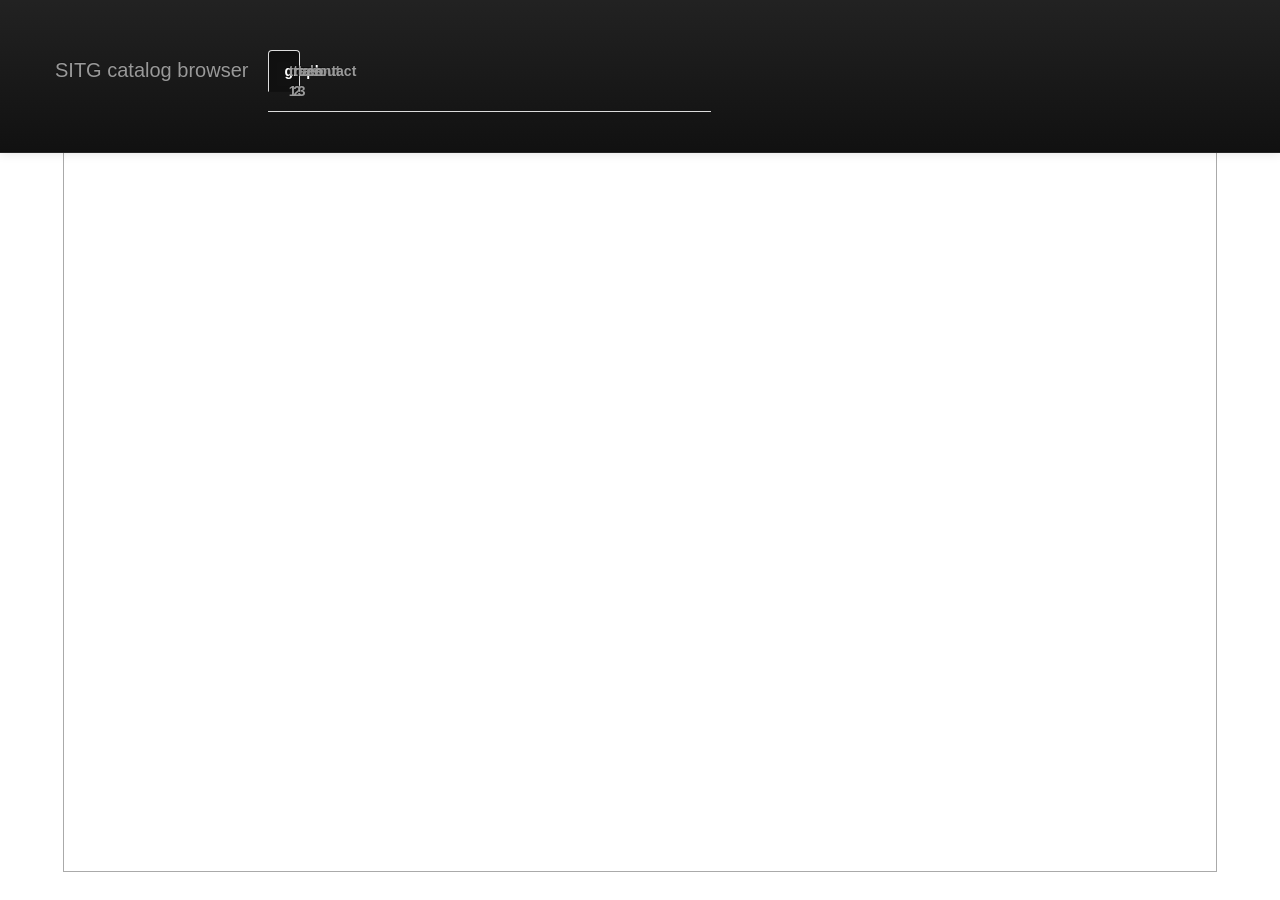
<file: index.html>
<!DOCTYPE html>
<html lang="en">
<head>
    <meta charset="utf-8">
    <title>SITG Catalog</title>
    <meta name="viewport" content="width=device-width, initial-scale=1.0">
    <meta name="description" content="">
    <meta name="author" content="">

    <!-- Le styles -->
    <link rel="stylesheet" href="lib/bootstrap/css/bootstrap.css">
    <style>
        body {
            padding-top: 60px; /* 60px to make the container go all the way to the bottom of the topbar */
        }
    </style>
    <link rel="stylesheet" href="lib/bootstrap/css/bootstrap-responsive.css">
    <link rel="stylesheet" href="lib/viskosity/lib/d3_pack.css">
    <link rel="stylesheet" href="lib/viskosity/styles/graph.css">

    <!-- Le HTML5 shim, for IE6-8 support of HTML5 elements -->
    <!--[if lt IE 9]>
    <script src="http://html5shim.googlecode.com/svn/trunk/html5.js"></script>
    <![endif]-->

    <!-- Le fav and touch icons -->
    <link rel="shortcut icon" href="ics/favicon.ico">
    <link rel="apple-touch-icon-precomposed" sizes="144x144"
          href="lib/bootstrap/ico/apple-touch-icon-144-precomposed.png">
    <link rel="apple-touch-icon-precomposed" sizes="114x114"
          href="lib/bootstrap/ico/apple-touch-icon-114-precomposed.png">
    <link rel="apple-touch-icon-precomposed" sizes="72x72" href="lib/bootstrap/ico/apple-touch-icon-72-precomposed.png">
    <link rel="apple-touch-icon-precomposed" href="lib/bootstrap/ico/apple-touch-icon-57-precomposed.png">
</head>

<body>

<div class="navbar navbar-inverse navbar-fixed-top">
    <div class="navbar-inner">
        <div class="container">
            <a class="btn btn-navbar" data-toggle="collapse" data-target=".nav-collapse">
                <span class="icon-bar"></span>
                <span class="icon-bar"></span>
                <span class="icon-bar"></span>
            </a>
            <a class="brand" href="#">SITG catalog browser</a>

            <div class="tabbable">
                <ul class="nav nav-tabs">
                    <li class="active"><a href="#viz" data-toggle="tab">graph</a></li>
                    <li><a href="#tree_1" data-toggle="tab">tree 1</a></li>
                    <li><a href="#tree_2" data-toggle="tab">tree 2</a></li>
                    <li><a href="#tree_3" data-toggle="tab">tree 3</a></li>
                    <li><a href="#about" data-toggle="tab">about</a></li>
                    <li><a href="#contact" data-toggle="tab">contact</a></li>
                </ul>
            </div>
            <!--/.nav-collapse -->
        </div>
    </div>
</div>

<div class="tab-content">

    <div class="tab-pane active" id="viz"></div>
    <div class="tab-pane" id="tree_1"><h1>tree 1</h1></div>
    <div class="tab-pane" id="tree_2"><h1>tree 2</h1></div>
    <div class="tab-pane" id="tree_3"><h1>tree 3</h1></div>
    <div class="tab-pane" id="about"><h1>about</h1></div>
    <div class="tab-pane" id="contact"><h1>contact</h1></div>
</div>
<!-- /container -->

<!-- Le javascript
================================================== -->
<!-- Placed at the end of the document so the pages load faster -->
<script src="lib/jquery-1.8.3.js"></script>

<script src="lib/d3.v3.js"></script>

<script src="lib/jquery.rdfquery.core-1.0.js"></script>

<script src="lib/bootstrap/js/bootstrap-transition.js"></script>
<script src="lib/bootstrap/js/bootstrap-alert.js"></script>
<script src="lib/bootstrap/js/bootstrap-modal.js"></script>
<script src="lib/bootstrap/js/bootstrap-dropdown.js"></script>
<script src="lib/bootstrap/js/bootstrap-scrollspy.js"></script>
<script src="lib/bootstrap/js/bootstrap-tab.js"></script>
<script src="lib/bootstrap/js/bootstrap-tooltip.js"></script>
<script src="lib/bootstrap/js/bootstrap-popover.js"></script>
<script src="lib/bootstrap/js/bootstrap-button.js"></script>
<script src="lib/bootstrap/js/bootstrap-collapse.js"></script>
<script src="lib/bootstrap/js/bootstrap-carousel.js"></script>
<script src="lib/bootstrap/js/bootstrap-typeahead.js"></script>

<script src="lib/viskosity/scripts/util.js"></script>
<script src="lib/viskosity/scripts/graph.js"></script>
<script src="lib/viskosity/scripts/igraph.js"></script>
<script src="lib/viskosity/scripts/graph_store.js"></script>
<script src="lib/viskosity/scripts/rdf_provider.js"></script>
<script src="lib/viskosity/scripts/main.js"></script>
<script>

    $(document).ready(function () {

        var namespaces = {
            rdf:"http://www.w3.org/1999/02/22-rdf-syntax-ns#",
            skos:"http://www.w3.org/2004/02/skos/core#"
        };


        var rdf = readRDF("skos/sitg_skos_model_v2_rdf.xml");
        var queryListConcept = rdf.where(triple("?resource", "rdf:type", "skos:Concept"));

        var listConcept = [];
        queryListConcept.each(function (i, item) {
            var id = resourceID(item.resource);
            listConcept[listConcept.length] = id;
        });

        var label = {};
        var queryListPrefLabel = rdf.where(triple("?resource", "skos:prefLabel", "?label"));
        queryListPrefLabel.each(function (i, item) {
            var id = resourceID(item.resource);
            var prefLab = resourceID(item.label);
            label[id] = prefLab;
        });

        var children = {};
        var childrenArray = [];
        var queryListChildren = rdf.where(triple("?source", "skos:narrower", "?target"));
        queryListChildren.each(function (i, item) {
            var sourceID = resourceID(item.source);
            var targetID = resourceID(item.target);

            //build an array containing the child hierarchie
            childrenArray[childrenArray.length] = [ sourceID, targetID ];

            // fill the json object
            if (!children.hasOwnProperty(sourceID)) {
                children[sourceID] = [];
            }
            var kids = children[sourceID];
            kids[kids.length] = targetID + "-->" + label[targetID];

        });

        var temp = "";
        for (var i = 0; i < childrenArray.length; i++) {
            temp = temp.concat(childrenArray[i][0] + " , " + childrenArray[i][1] + "\n");
        }
        ;
        $("#contact").append("<pre>" + temp + "</pre>");

        //var mytree = {};
        //listConcept.each(function(i, conceptID){
        //    mytree
        //});

        d3.csv("skos/hierarchy.csv", function (links) {
            var nodesByName = {};

            // Create nodes for each unique source and target.
            links.forEach(function (link) {
                var parent = link.source = nodeByName(link.source),
                        child = link.target = nodeByName(link.target);
                if (parent.children) parent.children.push(child);
                else parent.children = [child];
            });

            // Extract the root node.
            var root = links[0].source;

            function nodeByName(name) {
                return nodesByName[name] || (nodesByName[name] = {name:name});
            }
        });


        function addChildren(object, name, listChildren) {
            listChildren.each(function (i, child) {
                if (children.hasOwnProperty()) {
                }
            });
        }

        function triple(s, p, o) {
            return $.map(arguments,function (item, i) {
                if (!item.indexOf) {
                    return item.toString();
                } else if (item.indexOf("<") === 0 || item.indexOf(":") === -1) {
                    return item;
                } else { // resolve namespace prefix
                    item = item.split(":");
                    item[0] = namespaces[item[0]];
                    return ["<"].concat(item).concat(">").join("");
                }
            }).join(" ");
        }


        function readRDF(file) {
            var xmlHTTP = new XMLHttpRequest();
            try {
                xmlHTTP.open("GET", file, false);
                xmlHTTP.send(null);
            }
            catch (e) {
                window.alert("Unable to load the requested file.");
                return;
            }

            parser = new DOMParser();
            data = parser.parseFromString(xmlHTTP.responseText, "text/xml");

            return $.rdf().load(data, {});
        }

        function resourceID(resource) {
            return resource.value.toString();
        }
    });
</script>

</body>
</html>
</file>
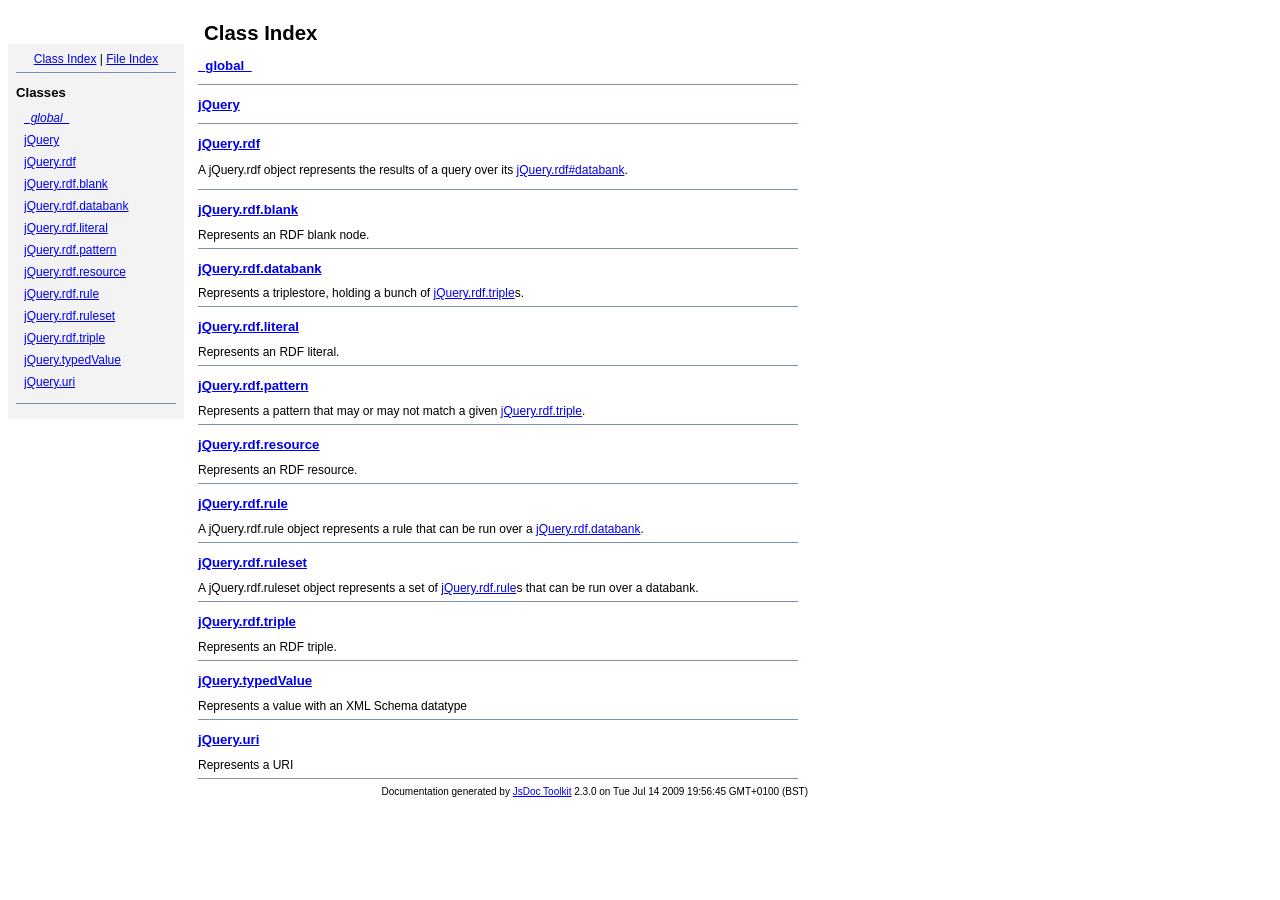
<file: docs/jquerry_rdfquery/index.html>
<!DOCTYPE html PUBLIC "-//W3C//DTD XHTML 1.0 Transitional//EN"
        "http://www.w3.org/TR/xhtml1/DTD/xhtml1-transitional.dtd">
<html xmlns="http://www.w3.org/1999/xhtml" xml:lang="en" lang="en">
	<head>
		<meta http-equiv="content-type" content="text/html; charset=utf-8" />
		
		<title>JsDoc Reference - Index</title>
		<meta name="generator" content="JsDoc Toolkit" />
		
		<style type="text/css">
		/* default.css */
body
{
	font: 12px "Lucida Grande", Tahoma, Arial, Helvetica, sans-serif;
	width: 800px;
}

.header
{
	clear: both;
	background-color: #ccc;
	padding: 8px;
}

h1
{
	font-size: 150%;
	font-weight: bold;
	padding: 0;
	margin: 1em 0 0 .3em;
}

hr
{
	border: none 0;
	border-top: 1px solid #7F8FB1;
	height: 1px;
}

pre.code
{
	display: block;
	padding: 8px;
	border: 1px dashed #ccc;
}

#index
{
	margin-top: 24px;
	float: left;
	width: 160px;
	position: absolute;
	left: 8px;
	background-color: #F3F3F3;
	padding: 8px;
}

#content
{
	margin-left: 190px;
	width: 600px;
}

.classList
{
	list-style-type: none;
	padding: 0;
	margin: 0 0 0 8px;
	font-family: arial, sans-serif;
	font-size: 1em;
	overflow: auto;
}

.classList li
{
	padding: 0;
	margin: 0 0 8px 0;
}

.summaryTable { width: 100%; }

h1.classTitle
{
	font-size:170%;
	line-height:130%;
}

h2 { font-size: 110%; }
caption, div.sectionTitle
{
	background-color: #7F8FB1;
	color: #fff;
	font-size:130%;
	text-align: left;
	padding: 2px 6px 2px 6px;
	border: 1px #7F8FB1 solid;
}

div.sectionTitle { margin-bottom: 8px; }
.summaryTable thead { display: none; }

.summaryTable td
{
	vertical-align: top;
	padding: 4px;
	border-bottom: 1px #7F8FB1 solid;
	border-right: 1px #7F8FB1 solid;
}

/*col#summaryAttributes {}*/
.summaryTable td.attributes
{
	border-left: 1px #7F8FB1 solid;
	width: 140px;
	text-align: right;
}

td.attributes, .fixedFont
{
	line-height: 15px;
	color: #002EBE;
	font-family: "Courier New",Courier,monospace;
	font-size: 13px;
}

.summaryTable td.nameDescription
{
	text-align: left;
	font-size: 13px;
	line-height: 15px;
}

.summaryTable td.nameDescription, .description
{
	line-height: 15px;
	padding: 4px;
	padding-left: 4px;
}

.summaryTable { margin-bottom: 8px; }

ul.inheritsList
{
	list-style: square;
	margin-left: 20px;
	padding-left: 0;
}

.detailList {
	margin-left: 20px; 
	line-height: 15px;
}
.detailList dt { margin-left: 20px; }

.detailList .heading
{
	font-weight: bold;
	padding-bottom: 6px;
	margin-left: 0;
}

.light, td.attributes, .light a:link, .light a:visited
{
	color: #777;
	font-style: italic;
}

.fineprint
{
	text-align: right;
	font-size: 10px;
}
		</style>
	</head>
	
	<body>
		<div id="header">
</div>
		
		<div id="index">
			<div align="center"><a href="index.html">Class Index</a>
| <a href="files.html">File Index</a></div>
<hr />
<h2>Classes</h2>
<ul class="classList">
	
	<li><i><a href="symbols/_global_.html">_global_</a></i></li>
	
	<li><a href="symbols/jQuery.html">jQuery</a></li>
	
	<li><a href="symbols/jQuery.rdf.html">jQuery.rdf</a></li>
	
	<li><a href="symbols/jQuery.rdf.blank.html">jQuery.rdf.blank</a></li>
	
	<li><a href="symbols/jQuery.rdf.databank.html">jQuery.rdf.databank</a></li>
	
	<li><a href="symbols/jQuery.rdf.literal.html">jQuery.rdf.literal</a></li>
	
	<li><a href="symbols/jQuery.rdf.pattern.html">jQuery.rdf.pattern</a></li>
	
	<li><a href="symbols/jQuery.rdf.resource.html">jQuery.rdf.resource</a></li>
	
	<li><a href="symbols/jQuery.rdf.rule.html">jQuery.rdf.rule</a></li>
	
	<li><a href="symbols/jQuery.rdf.ruleset.html">jQuery.rdf.ruleset</a></li>
	
	<li><a href="symbols/jQuery.rdf.triple.html">jQuery.rdf.triple</a></li>
	
	<li><a href="symbols/jQuery.typedValue.html">jQuery.typedValue</a></li>
	
	<li><a href="symbols/jQuery.uri.html">jQuery.uri</a></li>
	
</ul>
<hr />
		</div>
		
		<div id="content">
			<h1 class="classTitle">Class Index</h1>
			
			
			<div>
				<h2><a href="symbols/_global_.html">_global_</a></h2>
				
			</div>
			<hr />
			
			<div>
				<h2><a href="symbols/jQuery.html">jQuery</a></h2>
				
			</div>
			<hr />
			
			<div>
				<h2><a href="symbols/jQuery.rdf.html">jQuery.rdf</a></h2>
				<p>A jQuery.rdf object represents the results of a query over its <a href="symbols/jQuery.rdf.html#databank">jQuery.rdf#databank</a>.
			</div>
			<hr />
			
			<div>
				<h2><a href="symbols/jQuery.rdf.blank.html">jQuery.rdf.blank</a></h2>
				Represents an RDF blank node.
			</div>
			<hr />
			
			<div>
				<h2><a href="symbols/jQuery.rdf.databank.html">jQuery.rdf.databank</a></h2>
				Represents a triplestore, holding a bunch of <a href="symbols/jQuery.rdf.triple.html">jQuery.rdf.triple</a>s.
			</div>
			<hr />
			
			<div>
				<h2><a href="symbols/jQuery.rdf.literal.html">jQuery.rdf.literal</a></h2>
				Represents an RDF literal.
			</div>
			<hr />
			
			<div>
				<h2><a href="symbols/jQuery.rdf.pattern.html">jQuery.rdf.pattern</a></h2>
				Represents a pattern that may or may not match a given <a href="symbols/jQuery.rdf.triple.html">jQuery.rdf.triple</a>.
			</div>
			<hr />
			
			<div>
				<h2><a href="symbols/jQuery.rdf.resource.html">jQuery.rdf.resource</a></h2>
				Represents an RDF resource.
			</div>
			<hr />
			
			<div>
				<h2><a href="symbols/jQuery.rdf.rule.html">jQuery.rdf.rule</a></h2>
				A jQuery.rdf.rule object represents a rule that can be run over a <a href="symbols/jQuery.rdf.databank.html">jQuery.rdf.databank</a>.
			</div>
			<hr />
			
			<div>
				<h2><a href="symbols/jQuery.rdf.ruleset.html">jQuery.rdf.ruleset</a></h2>
				A jQuery.rdf.ruleset object represents a set of <a href="symbols/jQuery.rdf.rule.html">jQuery.rdf.rule</a>s that can be run over a databank.
			</div>
			<hr />
			
			<div>
				<h2><a href="symbols/jQuery.rdf.triple.html">jQuery.rdf.triple</a></h2>
				Represents an RDF triple.
			</div>
			<hr />
			
			<div>
				<h2><a href="symbols/jQuery.typedValue.html">jQuery.typedValue</a></h2>
				Represents a value with an XML Schema datatype
			</div>
			<hr />
			
			<div>
				<h2><a href="symbols/jQuery.uri.html">jQuery.uri</a></h2>
				Represents a URI
			</div>
			<hr />
			
			
		</div>
		<div class="fineprint" style="clear:both">
			
			Documentation generated by <a href="http://code.google.com/p/jsdoc-toolkit/" target="_blankt">JsDoc Toolkit</a> 2.3.0 on Tue Jul 14 2009 19:56:45 GMT+0100 (BST)
		</div>
	</body>
</html>
</file>
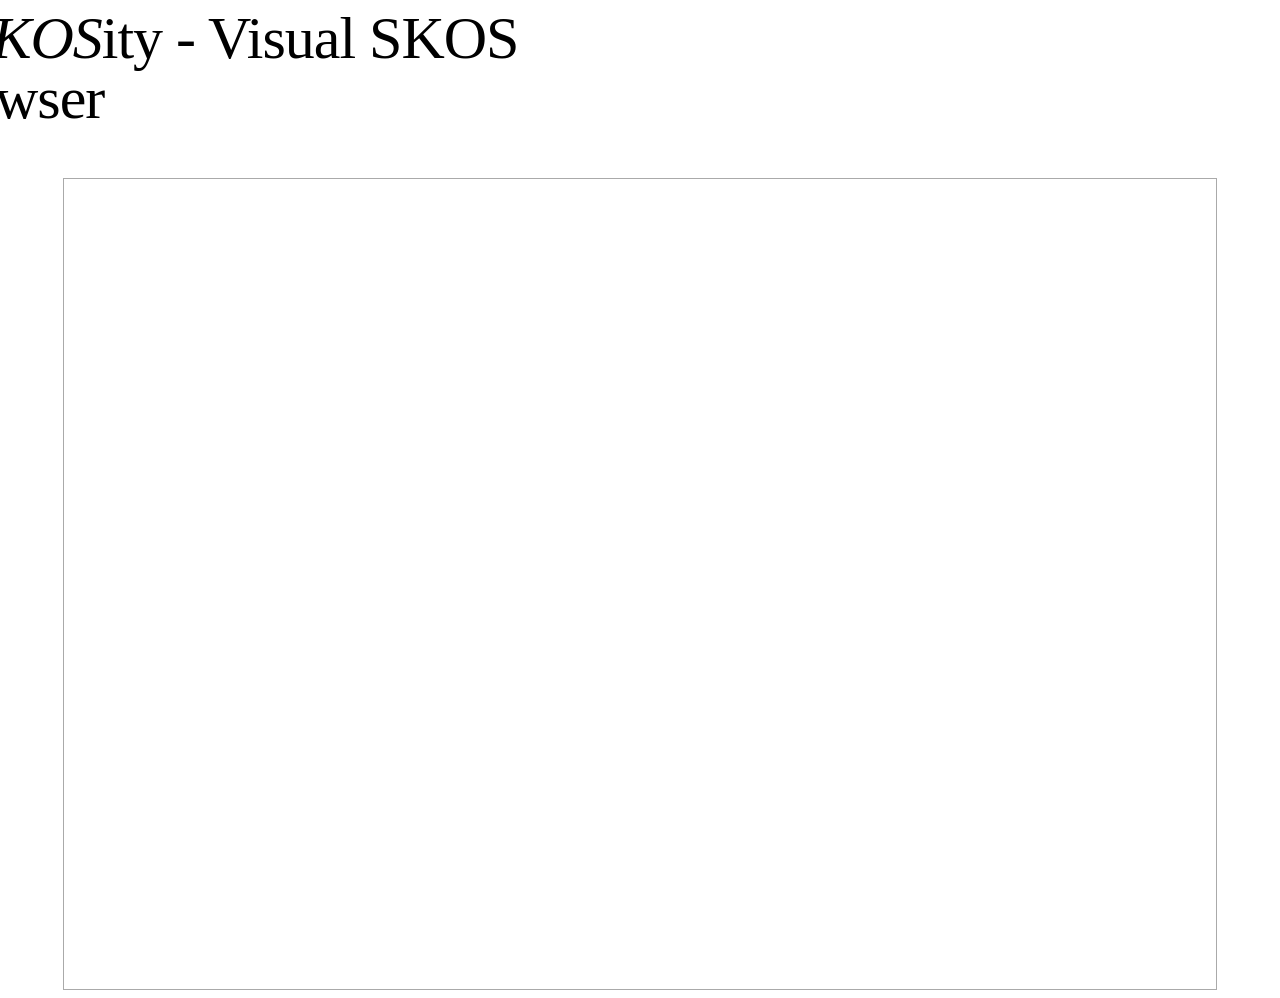
<file: lib/viskosity/index.html>
<!DOCTYPE html>
<html>

<head>
	<meta charset="utf-8">
	<title>ViSKOSity - Visual SKOS Browser</title>
	<link rel="stylesheet" href="lib/d3_pack.css">
	<link rel="stylesheet" href="styles/graph.css">
</head>

<body>
	<h1>Vi<i>SKOS</i>ity - Visual SKOS Browser</h1>

	<div id="viz"></div>

	<script src="lib/jquery.js"></script>
	<script src="lib/d3.js"></script>
	<script src="lib/rdfquery-core.js"></script>

	<script src="scripts/util.js"></script>
	<script src="scripts/graph.js"></script>
	<script src="scripts/igraph.js"></script>
	<script src="scripts/graph_store.js"></script>
	<script src="scripts/rdf_provider.js"></script>
	<script src="scripts/main.js"></script>
</body>

</html>
</file>
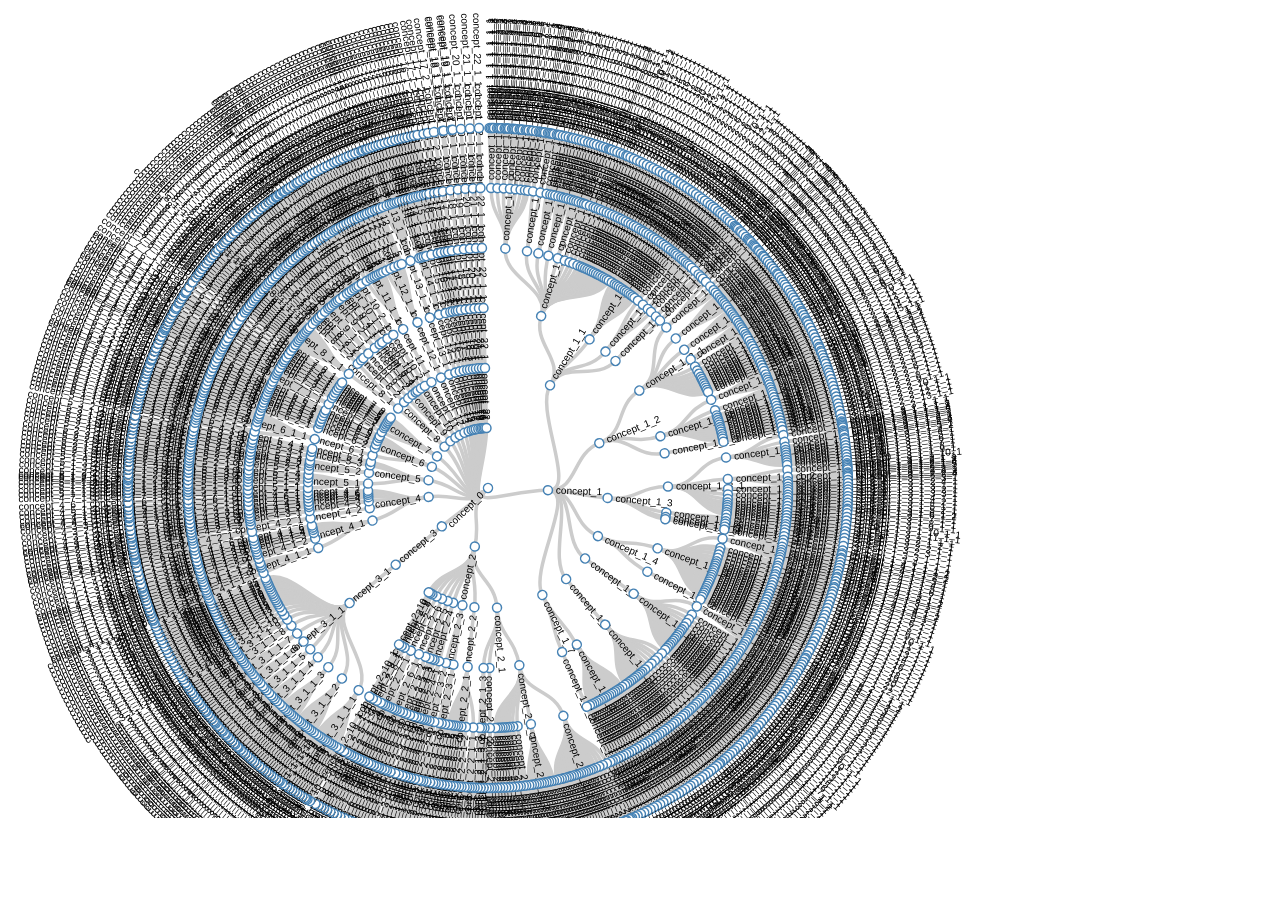
<file: layout_tree_1.html>
<!DOCTYPE html>
<meta charset="utf-8">
<style>

    .node circle {
        fill: #fff;
        stroke: steelblue;
        stroke-width: 1.5px;
    }

    .node {
        font: 10px sans-serif;
    }

    .link {
        fill: none;
        stroke: #ccc;
        stroke-width: 3.5px;
    }

</style>
<body>
<script src="lib/d3.v3.js"></script>
<script>

    var diameter = 960;

    var tree = d3.layout.tree()
            .size([360, diameter / 2 - 120])
            .separation(function (a, b) {
                return (a.parent == b.parent ? 1 : 2) / a.depth;
            });

    var diagonal = d3.svg.diagonal.radial()
            .projection(function (d) {
                return [d.y, d.x / 180 * Math.PI];
            });

    var svg = d3.select("body").append("svg")
            .attr("width", diameter)
            .attr("height", diameter - 150)
            .append("g")
            .attr("transform", "translate(" + diameter / 2 + "," + diameter / 2 + ")");

    d3.csv("skos/hierarchy.csv", function (links) {
        var nodesByName = {};

        // Create nodes for each unique source and target.
        links.forEach(function (link) {
            var parent = link.source = nodeByName(link.source),
                    child = link.target = nodeByName(link.target);
            if (parent.children) parent.children.push(child);
            else parent.children = [child];
        });

        // Extract the root node.
        var root = links[0].source;

        var nodes = tree.nodes(root),
                links = tree.links(nodes);

        var link = svg.selectAll(".link")
                .data(links)
                .enter().append("path")
                .attr("class", "link")
                .attr("d", diagonal);

        var node = svg.selectAll(".node")
                .data(nodes)
                .enter().append("g")
                .attr("class", "node")
                .attr("transform", function (d) {
                    return "rotate(" + (d.x - 90) + ")translate(" + d.y + ")";
                })

        node.append("circle")
                .attr("r", 4.5);

        node.append("text")
                .attr("dy", ".31em")
                .attr("text-anchor", function (d) {
                    return d.x < 180 ? "start" : "end";
                })
                .attr("transform", function (d) {
                    return d.x < 180 ? "translate(8)" : "rotate(180)translate(-8)";
                })
                .text(function (d) {
                    return d.name;
                });

        function nodeByName(name) {
            return nodesByName[name] || (nodesByName[name] = {name:name});
        }

    });

    d3.select(self.frameElement).style("height", diameter - 150 + "px");

</script>
</file>
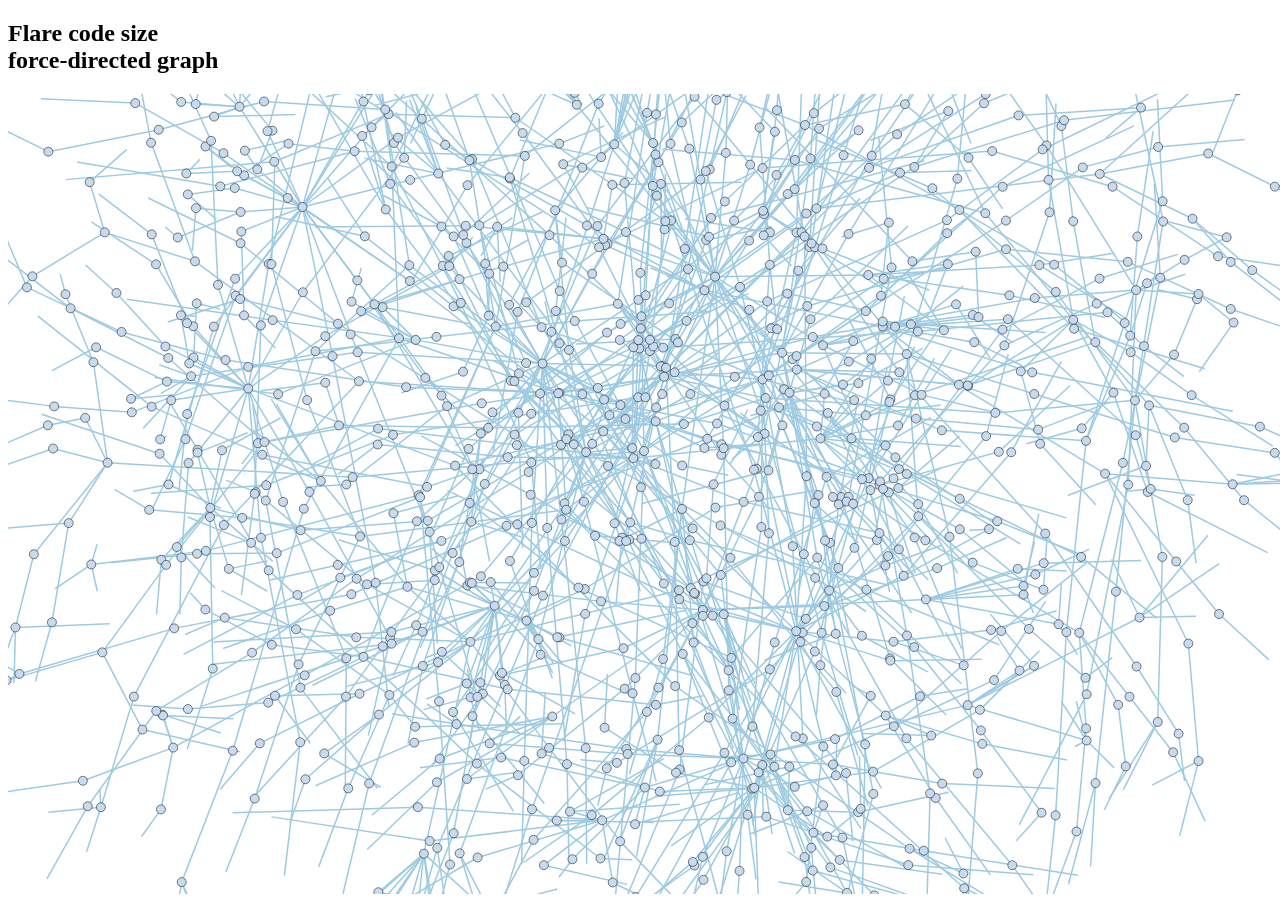
<file: layout_tree_2.html>
<!DOCTYPE html>
<html>
<head>
    <meta http-equiv="Content-Type" content="text/html;charset=utf-8">
    <style type="text/css">

        circle.node {
            cursor: pointer;
            stroke: #000;
            stroke-width: .5px;
        }

        line.link {
            fill: none;
            stroke: #9ecae1;
            stroke-width: 1.5px;
        }

    </style>
</head>
<body>
<h2>
    Flare code size<br>
    force-directed graph
</h2>
<script type="text/javascript" src="lib/d3.v3.js"></script>
<script type="text/javascript" src="lib/d3.geom.js"></script>
<script type="text/javascript" src="lib/d3.layout.js"></script>
<script type="text/javascript">

    var w = 1280,
            h = 800,
            node,
            link,
            root;

    var force = d3.layout.force()
            .on("tick", tick)
            .charge(function (d) {
                return d._children ? -d.size / 100 : -30;
            })
            .linkDistance(function (d) {
                return d.target._children ? 80 : 30;
            })
            .size([w, h - 160]);

    var vis = d3.select("body").append("svg:svg")
            .attr("width", w)
            .attr("height", h);

    d3.csv("skos/hierarchy.csv", function (links) {

        var nodesByName = {};

        // Create nodes for each unique source and target.
        links.forEach(function (link) {
            var parent = link.source = nodeByName(link.source),
                    child = link.target = nodeByName(link.target);
            if (parent.children) parent.children.push(child);
            else parent.children = [child];
        });

        // Extract the root node.
        root = links[0].source;

        update();

        function nodeByName(name) {
            return nodesByName[name] || (nodesByName[name] = {name:name});
        }
    });

    function update() {
        var nodes = flatten(root),
                links = d3.layout.tree().links(nodes);

        // Restart the force layout.
        force
                .nodes(nodes)
                .links(links)
                .start();

        // Update the links…
        link = vis.selectAll("line.link")
                .data(links, function (d) {
                    return d.target.id;
                });

        // Enter any new links.
        link.enter().insert("svg:line", ".node")
                .attr("class", "link")
                .attr("x1", function (d) {
                    return d.source.x;
                })
                .attr("y1", function (d) {
                    return d.source.y;
                })
                .attr("x2", function (d) {
                    return d.target.x;
                })
                .attr("y2", function (d) {
                    return d.target.y;
                });

        // Exit any old links.
        link.exit().remove();

        // Update the nodes…
        node = vis.selectAll("circle.node")
                .data(nodes, function (d) {
                    return d.id;
                })
                .style("fill", color);

        node.transition()
                .attr("r", function (d) {
                    return d.children ? 4.5 : Math.sqrt(d.size) / 10;
                });

        // Enter any new nodes.
        node.enter().append("svg:circle")
                .attr("class", "node")
                .attr("cx", function (d) {
                    return d.x;
                })
                .attr("cy", function (d) {
                    return d.y;
                })
                .attr("r", function (d) {
                    return d.children ? 4.5 : Math.sqrt(d.size) / 10;
                })
                .style("fill", color)
                .on("click", click)
                .call(force.drag);

        // Exit any old nodes.
        node.exit().remove();
    }

    function tick() {
        link.attr("x1", function (d) {
            return d.source.x;
        })
                .attr("y1", function (d) {
                    return d.source.y;
                })
                .attr("x2", function (d) {
                    return d.target.x;
                })
                .attr("y2", function (d) {
                    return d.target.y;
                });

        node.attr("cx", function (d) {
            return d.x;
        })
                .attr("cy", function (d) {
                    return d.y;
                });
    }

    // Color leaf nodes orange, and packages white or blue.
    function color(d) {
        return d._children ? "#3182bd" : d.children ? "#c6dbef" : "#fd8d3c";
    }

    // Toggle children on click.
    function click(d) {
        if (d.children) {
            d._children = d.children;
            d.children = null;
        } else {
            d.children = d._children;
            d._children = null;
        }
        update();
    }

    // Returns a list of all nodes under the root.
    function flatten(root) {
        var nodes = [], i = 0;

        function recurse(node) {
            if (node.children) node.size = node.children.reduce(function (p, v) {
                return p + recurse(v);
            }, 0);
            if (!node.id) node.id = ++i;
            nodes.push(node);
            return node.size;
        }

        root.size = recurse(root);
        return nodes;
    }

</script>
</body>
</html>
</file>
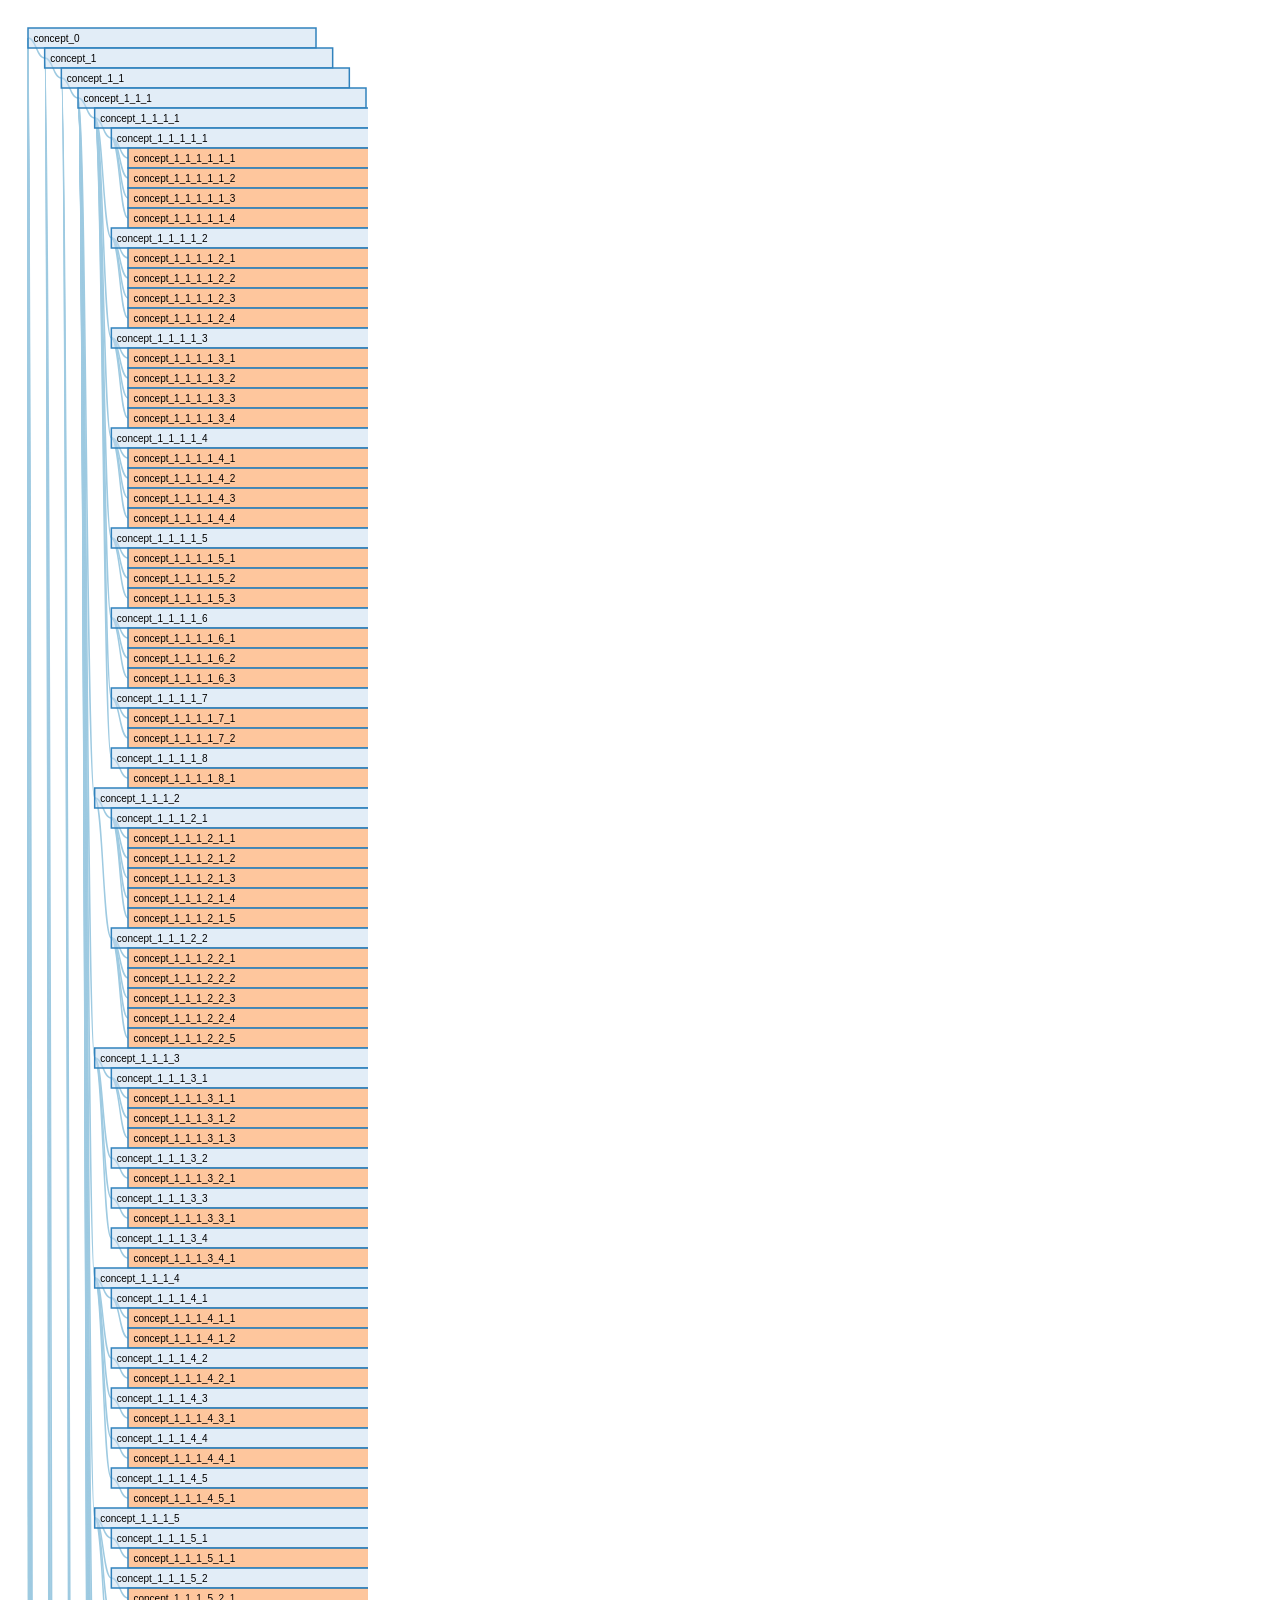
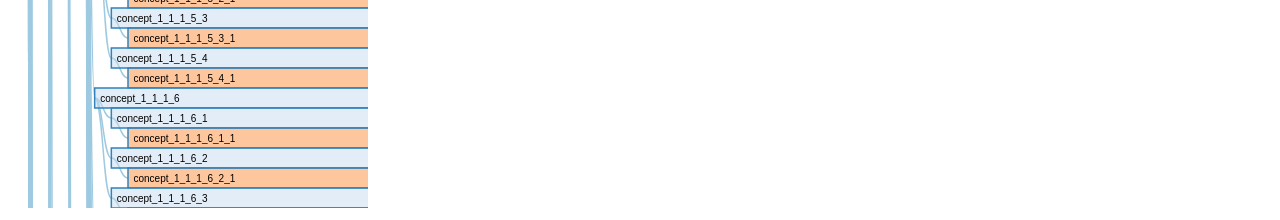
<file: layout_tree_3.html>
<!DOCTYPE html>
<html>
<head>
    <meta http-equiv="Content-Type" content="text/html;charset=utf-8">
    <script src='lib/d3.v3.js'></script>
    <script type="text/javascript" src="lib/d3.layout.js"></script>
    <style type="text/css">

        .node rect {
            cursor: pointer;
            fill: #fff;
            fill-opacity: .5;
            stroke: #3182bd;
            stroke-width: 1.5px;
        }

        .node text {
            font: 10px sans-serif;
            pointer-events: none;
        }

        path.link {
            fill: none;
            stroke: #9ecae1;
            stroke-width: 1.5px;
        }

    </style>
</head>
<body>
<div id="chart"></div>

<script type="text/javascript">

    var w = 360,
            h = 1800,
            i = 0,
            barHeight = 20,
            barWidth = w * .8,
            duration = 400,
            root;

    var tree = d3.layout.tree()
            .size([h, 100]);

    var diagonal = d3.svg.diagonal()
            .projection(function (d) {
                return [d.y, d.x];
            });

    var vis = d3.select("#chart").append("svg:svg")
            .attr("width", w)
            .attr("height", h)
            .append("svg:g")
            .attr("transform", "translate(20,30)");


    d3.csv("skos/hierarchy.csv", function (links) {

        var nodesByName = {};

        // Create nodes for each unique source and target.
        links.forEach(function (link) {
            var parent = link.source = nodeByName(link.source),
                    child = link.target = nodeByName(link.target);
            if (parent.children) parent.children.push(child);
            else parent.children = [child];
        });

        links[0].source.x0 = 0;
        links[0].source.y0 = 0;

        // Extract the root node.
        root = links[0].source;

        update(root);

        function nodeByName(name) {
            return nodesByName[name] || (nodesByName[name] = {name:name});
        }
    });

    function update(source) {

        // Compute the flattened node list. TODO use d3.layout.hierarchy.
        var nodes = tree.nodes(root);

        // Compute the "layout".
        nodes.forEach(function (n, i) {
            n.x = i * barHeight;
        });

        // Update the nodes…
        var node = vis.selectAll("g.node")
                .data(nodes, function (d) {
                    return d.id || (d.id = ++i);
                });

        var nodeEnter = node.enter().append("svg:g")
                .attr("class", "node")
                .attr("transform", function (d) {
                    return "translate(" + source.y0 + "," + source.x0 + ")";
                })
                .style("opacity", 1e-6);

        // Enter any new nodes at the parent's previous position.
        nodeEnter.append("svg:rect")
                .attr("y", -barHeight / 2)
                .attr("height", barHeight)
                .attr("width", barWidth)
                .style("fill", color)
                .on("click", click);

        nodeEnter.append("svg:text")
                .attr("dy", 3.5)
                .attr("dx", 5.5)
                .text(function (d) {
                    return d.name;
                });

        // Transition nodes to their new position.
        nodeEnter.transition()
                .duration(duration)
                .attr("transform", function (d) {
                    return "translate(" + d.y + "," + d.x + ")";
                })
                .style("opacity", 1);

        node.transition()
                .duration(duration)
                .attr("transform", function (d) {
                    return "translate(" + d.y + "," + d.x + ")";
                })
                .style("opacity", 1)
                .select("rect")
                .style("fill", color);

        // Transition exiting nodes to the parent's new position.
        node.exit().transition()
                .duration(duration)
                .attr("transform", function (d) {
                    return "translate(" + source.y + "," + source.x + ")";
                })
                .style("opacity", 1e-6)
                .remove();

        // Update the links…
        var link = vis.selectAll("path.link")
                .data(tree.links(nodes), function (d) {
                    return d.target.id;
                });

        // Enter any new links at the parent's previous position.
        link.enter().insert("svg:path", "g")
                .attr("class", "link")
                .attr("d", function (d) {
                    var o = {x:source.x0, y:source.y0};
                    return diagonal({source:o, target:o});
                })
                .transition()
                .duration(duration)
                .attr("d", diagonal);

        // Transition links to their new position.
        link.transition()
                .duration(duration)
                .attr("d", diagonal);

        // Transition exiting nodes to the parent's new position.
        link.exit().transition()
                .duration(duration)
                .attr("d", function (d) {
                    var o = {x:source.x, y:source.y};
                    return diagonal({source:o, target:o});
                })
                .remove();

        // Stash the old positions for transition.
        nodes.forEach(function (d) {
            d.x0 = d.x;
            d.y0 = d.y;
        });
    }

    // Toggle children on click.
    function click(d) {
        if (d.children) {
            d._children = d.children;
            d.children = null;
        } else {
            d.children = d._children;
            d._children = null;
        }
        update(d);
    }

    function color(d) {
        return d._children ? "#3182bd" : d.children ? "#c6dbef" : "#fd8d3c";
    }

</script>
</body>
</html>
</file>
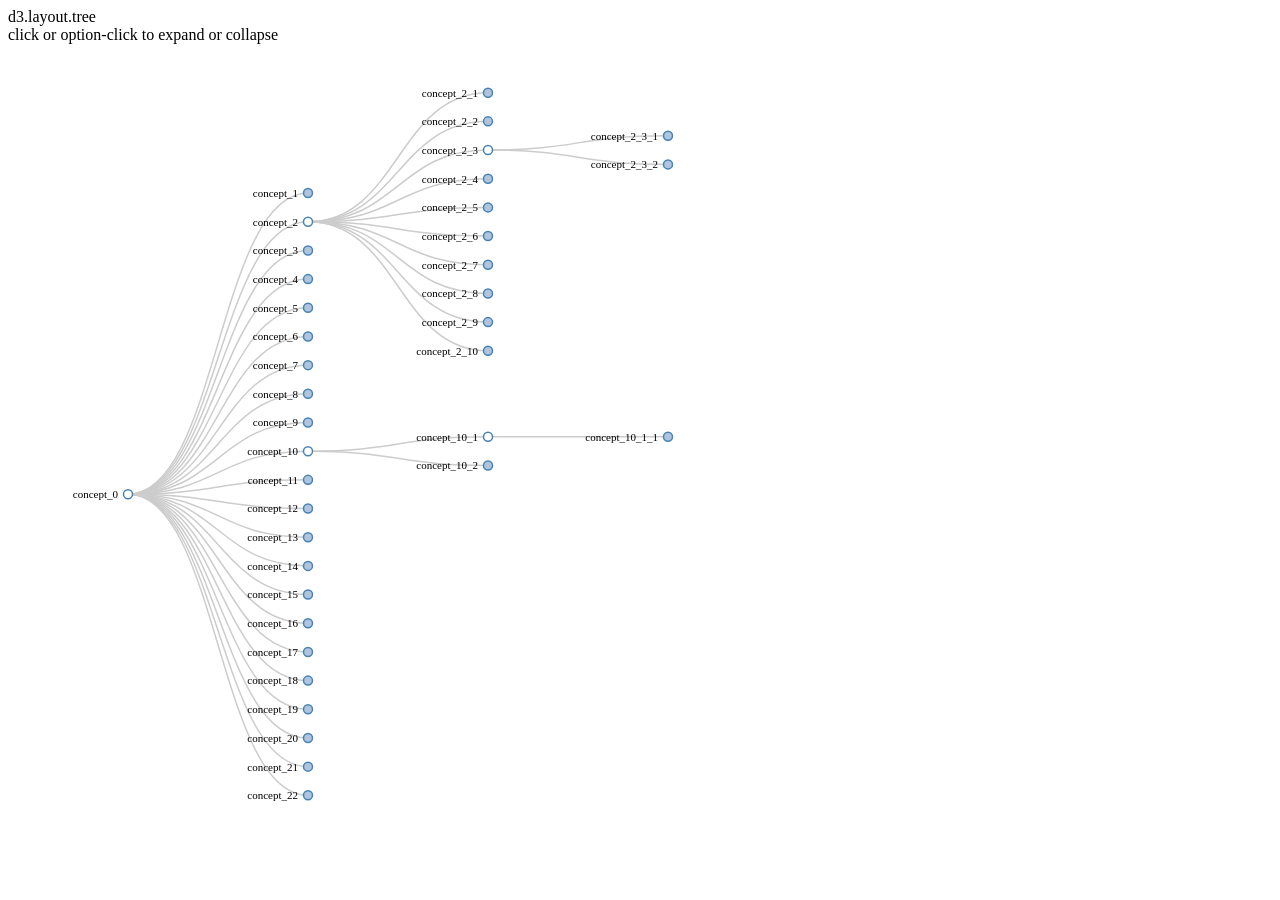
<file: layout_tree_4.html>
<!DOCTYPE html>
<html>
<head>
    <meta http-equiv="Content-Type" content="text/html;charset=utf-8"/>
    <script type="text/javascript" src="lib/d3.v3.js"></script>
    <script type="text/javascript" src="lib/d3.layout.js"></script>
    <style type="text/css">


        .node circle {
            cursor: pointer;
            fill: #fff;
            stroke: steelblue;
            stroke-width: 1.5px;
        }

        .node text {
            font-size: 11px;
        }

        path.link {
            fill: none;
            stroke: #ccc;
            stroke-width: 1.5px;
        }

    </style>
</head>
<body>
<div id="body">
    <div id="footer">
        d3.layout.tree
        <div class="hint">click or option-click to expand or collapse</div>
    </div>
</div>
<script type="text/javascript">

    var m = [20, 120, 20, 120],
            w = 1280 - m[1] - m[3],
            h = 800 - m[0] - m[2],
            i = 0,
            root;

    var tree = d3.layout.tree()
            .size([h, w]);

    var diagonal = d3.svg.diagonal()
            .projection(function (d) {
                return [d.y, d.x];
            });

    var vis = d3.select("#body").append("svg:svg")
            .attr("width", w + m[1] + m[3])
            .attr("height", h + m[0] + m[2])
            .append("svg:g")
            .attr("transform", "translate(" + m[3] + "," + m[0] + ")");


    d3.csv("skos/hierarchy.csv", function (links) {

        var nodesByName = {};

        // Create nodes for each unique source and target.
        links.forEach(function (link) {
            var parent = link.source = nodeByName(link.source),
                    child = link.target = nodeByName(link.target);
            if (parent.children) parent.children.push(child);
            else parent.children = [child];
        });

        links[0].source.x0 = 0;
        links[0].source.y0 = 0;

        // Extract the root node.
        root = links[0].source;
        root.x0 = h / 2;
        root.y0 = 0;


        function nodeByName(name) {
            return nodesByName[name] || (nodesByName[name] = {name:name});
        }


        function toggleAll(d) {
            if (d.children) {
                d.children.forEach(toggleAll);
                toggle(d);
            }
        }

        // Initialize the display to show a few nodes.
        root.children.forEach(toggleAll);
        toggle(root.children[1]);
        toggle(root.children[1].children[2]);
        toggle(root.children[9]);
        toggle(root.children[9].children[0]);

        update(root);
    });

    function update(source) {
        var duration = d3.event && d3.event.altKey ? 5000 : 500;

        // Compute the new tree layout.
        var nodes = tree.nodes(root).reverse();

        // Normalize for fixed-depth.
        nodes.forEach(function (d) {
            d.y = d.depth * 180;
        });

        // Update the nodes…
        var node = vis.selectAll("g.node")
                .data(nodes, function (d) {
                    return d.id || (d.id = ++i);
                });

        // Enter any new nodes at the parent's previous position.
        var nodeEnter = node.enter().append("svg:g")
                .attr("class", "node")
                .attr("transform", function (d) {
                    return "translate(" + source.y0 + "," + source.x0 + ")";
                })
                .on("click", function (d) {
                    toggle(d);
                    update(d);
                });

        nodeEnter.append("svg:circle")
                .attr("r", 1e-6)
                .style("fill", function (d) {
                    return d._children ? "lightsteelblue" : "#fff";
                });

        nodeEnter.append("svg:text")
                .attr("x", function (d) {
                    return d.children || d._children ? -10 : 10;
                })
                .attr("dy", ".35em")
                .attr("text-anchor", function (d) {
                    return d.children || d._children ? "end" : "start";
                })
                .text(function (d) {
                    return d.name;
                })
                .style("fill-opacity", 1e-6);

        // Transition nodes to their new position.
        var nodeUpdate = node.transition()
                .duration(duration)
                .attr("transform", function (d) {
                    return "translate(" + d.y + "," + d.x + ")";
                });

        nodeUpdate.select("circle")
                .attr("r", 4.5)
                .style("fill", function (d) {
                    return d._children ? "lightsteelblue" : "#fff";
                });

        nodeUpdate.select("text")
                .style("fill-opacity", 1);

        // Transition exiting nodes to the parent's new position.
        var nodeExit = node.exit().transition()
                .duration(duration)
                .attr("transform", function (d) {
                    return "translate(" + source.y + "," + source.x + ")";
                })
                .remove();

        nodeExit.select("circle")
                .attr("r", 1e-6);

        nodeExit.select("text")
                .style("fill-opacity", 1e-6);

        // Update the links…
        var link = vis.selectAll("path.link")
                .data(tree.links(nodes), function (d) {
                    return d.target.id;
                });

        // Enter any new links at the parent's previous position.
        link.enter().insert("svg:path", "g")
                .attr("class", "link")
                .attr("d", function (d) {
                    var o = {x:source.x0, y:source.y0};
                    return diagonal({source:o, target:o});
                })
                .transition()
                .duration(duration)
                .attr("d", diagonal);

        // Transition links to their new position.
        link.transition()
                .duration(duration)
                .attr("d", diagonal);

        // Transition exiting nodes to the parent's new position.
        link.exit().transition()
                .duration(duration)
                .attr("d", function (d) {
                    var o = {x:source.x, y:source.y};
                    return diagonal({source:o, target:o});
                })
                .remove();

        // Stash the old positions for transition.
        nodes.forEach(function (d) {
            d.x0 = d.x;
            d.y0 = d.y;
        });
    }

    // Toggle children.
    function toggle(d) {
        if (d.children) {
            d._children = d.children;
            d.children = null;
        } else {
            d.children = d._children;
            d._children = null;
        }
    }

</script>
</body>
</html>
</file>
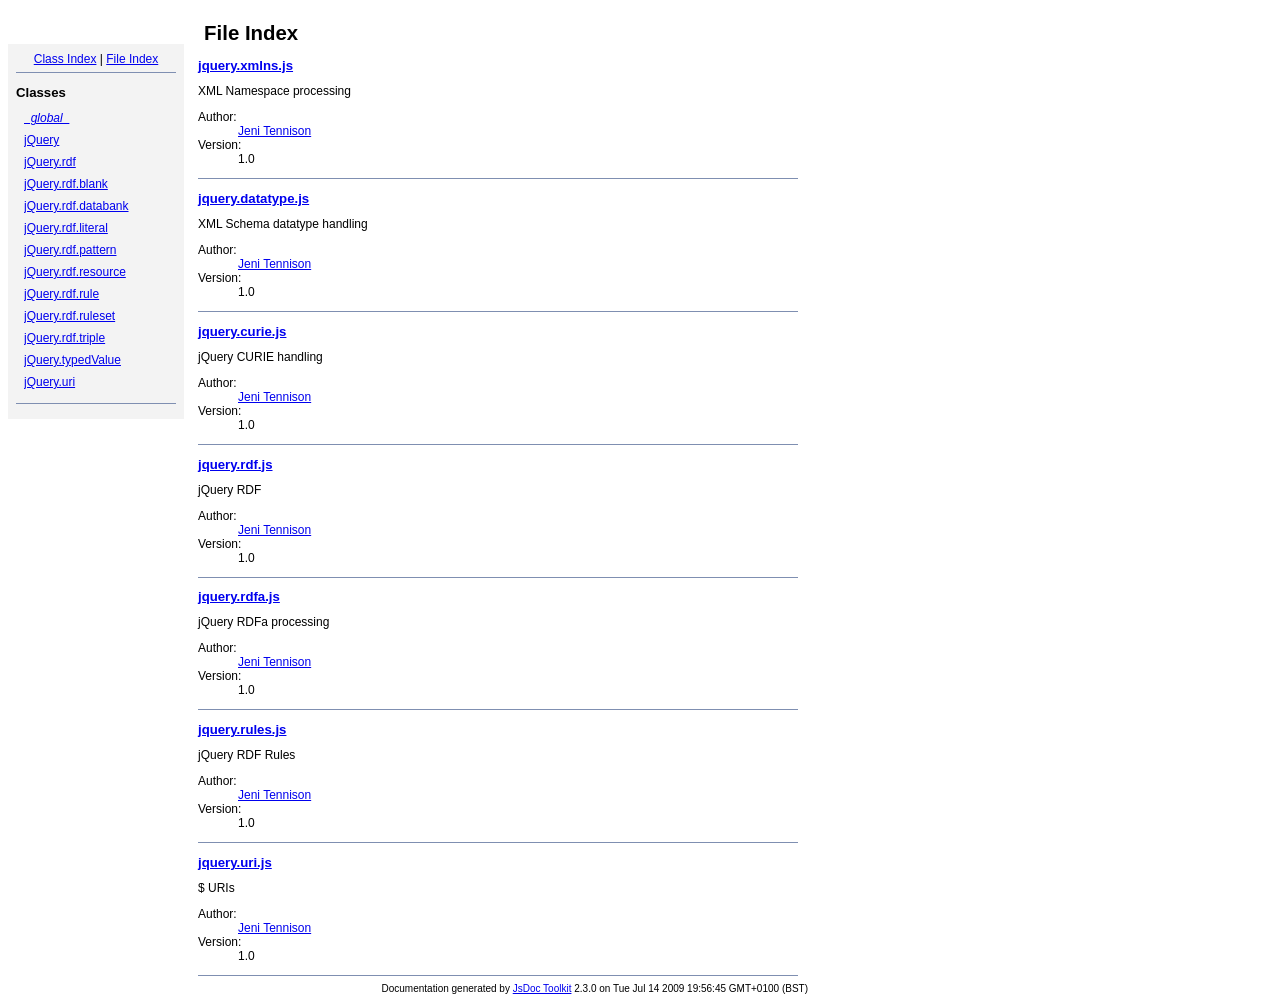
<file: docs/jquerry_rdfquery/files.html>
<!DOCTYPE html PUBLIC "-//W3C//DTD XHTML 1.0 Transitional//EN"
        "http://www.w3.org/TR/xhtml1/DTD/xhtml1-transitional.dtd">
<html xmlns="http://www.w3.org/1999/xhtml" xml:lang="en" lang="en">
	<head>
		<meta http-equiv="content-type" content="text/html; charset=utf-8"" />
		
		<title>JsDoc Reference - File Index</title>
		<meta name="generator" content="JsDoc Toolkit" />
		
		<style type="text/css">
		/* default.css */
body
{
	font: 12px "Lucida Grande", Tahoma, Arial, Helvetica, sans-serif;
	width: 800px;
}

.header
{
	clear: both;
	background-color: #ccc;
	padding: 8px;
}

h1
{
	font-size: 150%;
	font-weight: bold;
	padding: 0;
	margin: 1em 0 0 .3em;
}

hr
{
	border: none 0;
	border-top: 1px solid #7F8FB1;
	height: 1px;
}

pre.code
{
	display: block;
	padding: 8px;
	border: 1px dashed #ccc;
}

#index
{
	margin-top: 24px;
	float: left;
	width: 160px;
	position: absolute;
	left: 8px;
	background-color: #F3F3F3;
	padding: 8px;
}

#content
{
	margin-left: 190px;
	width: 600px;
}

.classList
{
	list-style-type: none;
	padding: 0;
	margin: 0 0 0 8px;
	font-family: arial, sans-serif;
	font-size: 1em;
	overflow: auto;
}

.classList li
{
	padding: 0;
	margin: 0 0 8px 0;
}

.summaryTable { width: 100%; }

h1.classTitle
{
	font-size:170%;
	line-height:130%;
}

h2 { font-size: 110%; }
caption, div.sectionTitle
{
	background-color: #7F8FB1;
	color: #fff;
	font-size:130%;
	text-align: left;
	padding: 2px 6px 2px 6px;
	border: 1px #7F8FB1 solid;
}

div.sectionTitle { margin-bottom: 8px; }
.summaryTable thead { display: none; }

.summaryTable td
{
	vertical-align: top;
	padding: 4px;
	border-bottom: 1px #7F8FB1 solid;
	border-right: 1px #7F8FB1 solid;
}

/*col#summaryAttributes {}*/
.summaryTable td.attributes
{
	border-left: 1px #7F8FB1 solid;
	width: 140px;
	text-align: right;
}

td.attributes, .fixedFont
{
	line-height: 15px;
	color: #002EBE;
	font-family: "Courier New",Courier,monospace;
	font-size: 13px;
}

.summaryTable td.nameDescription
{
	text-align: left;
	font-size: 13px;
	line-height: 15px;
}

.summaryTable td.nameDescription, .description
{
	line-height: 15px;
	padding: 4px;
	padding-left: 4px;
}

.summaryTable { margin-bottom: 8px; }

ul.inheritsList
{
	list-style: square;
	margin-left: 20px;
	padding-left: 0;
}

.detailList {
	margin-left: 20px; 
	line-height: 15px;
}
.detailList dt { margin-left: 20px; }

.detailList .heading
{
	font-weight: bold;
	padding-bottom: 6px;
	margin-left: 0;
}

.light, td.attributes, .light a:link, .light a:visited
{
	color: #777;
	font-style: italic;
}

.fineprint
{
	text-align: right;
	font-size: 10px;
}
		</style>
	</head>
	
	<body>
		<div id="header">
</div>
		
		<div id="index">
			<div align="center"><a href="index.html">Class Index</a>
| <a href="files.html">File Index</a></div>
<hr />
<h2>Classes</h2>
<ul class="classList">
	
	<li><i><a href="symbols/_global_.html">_global_</a></i></li>
	
	<li><a href="symbols/jQuery.html">jQuery</a></li>
	
	<li><a href="symbols/jQuery.rdf.html">jQuery.rdf</a></li>
	
	<li><a href="symbols/jQuery.rdf.blank.html">jQuery.rdf.blank</a></li>
	
	<li><a href="symbols/jQuery.rdf.databank.html">jQuery.rdf.databank</a></li>
	
	<li><a href="symbols/jQuery.rdf.literal.html">jQuery.rdf.literal</a></li>
	
	<li><a href="symbols/jQuery.rdf.pattern.html">jQuery.rdf.pattern</a></li>
	
	<li><a href="symbols/jQuery.rdf.resource.html">jQuery.rdf.resource</a></li>
	
	<li><a href="symbols/jQuery.rdf.rule.html">jQuery.rdf.rule</a></li>
	
	<li><a href="symbols/jQuery.rdf.ruleset.html">jQuery.rdf.ruleset</a></li>
	
	<li><a href="symbols/jQuery.rdf.triple.html">jQuery.rdf.triple</a></li>
	
	<li><a href="symbols/jQuery.typedValue.html">jQuery.typedValue</a></li>
	
	<li><a href="symbols/jQuery.uri.html">jQuery.uri</a></li>
	
</ul>
<hr />
		</div>
		
		<div id="content">
			<h1 class="classTitle">File Index</h1>
			
			
			<div>
				<h2><a href="symbols/src/jquery.xmlns.js.html">jquery.xmlns.js</a></h2>
				
XML Namespace processing
				<dl>
					
						<dt class="heading">Author:</dt>
						<dd><a href="mailto:jeni@jenitennison.com">Jeni Tennison</a></dd>
					
					
						<dt class="heading">Version:</dt>
							<dd>1.0</dd>
					
					
					
				</dl>
			</div>
			<hr />
			
			<div>
				<h2><a href="symbols/src/jquery.datatype.js.html">jquery.datatype.js</a></h2>
				
XML Schema datatype handling
				<dl>
					
						<dt class="heading">Author:</dt>
						<dd><a href="mailto:jeni@jenitennison.com">Jeni Tennison</a></dd>
					
					
						<dt class="heading">Version:</dt>
							<dd>1.0</dd>
					
					
					
				</dl>
			</div>
			<hr />
			
			<div>
				<h2><a href="symbols/src/jquery.curie.js.html">jquery.curie.js</a></h2>
				
jQuery CURIE handling
				<dl>
					
						<dt class="heading">Author:</dt>
						<dd><a href="mailto:jeni@jenitennison.com">Jeni Tennison</a></dd>
					
					
						<dt class="heading">Version:</dt>
							<dd>1.0</dd>
					
					
					
				</dl>
			</div>
			<hr />
			
			<div>
				<h2><a href="symbols/src/jquery.rdf.js.html">jquery.rdf.js</a></h2>
				
jQuery RDF
				<dl>
					
						<dt class="heading">Author:</dt>
						<dd><a href="mailto:jeni@jenitennison.com">Jeni Tennison</a></dd>
					
					
						<dt class="heading">Version:</dt>
							<dd>1.0</dd>
					
					
					
				</dl>
			</div>
			<hr />
			
			<div>
				<h2><a href="symbols/src/jquery.rdfa.js.html">jquery.rdfa.js</a></h2>
				
jQuery RDFa processing
				<dl>
					
						<dt class="heading">Author:</dt>
						<dd><a href="mailto:jeni@jenitennison.com">Jeni Tennison</a></dd>
					
					
						<dt class="heading">Version:</dt>
							<dd>1.0</dd>
					
					
					
				</dl>
			</div>
			<hr />
			
			<div>
				<h2><a href="symbols/src/jquery.rules.js.html">jquery.rules.js</a></h2>
				
jQuery RDF Rules
				<dl>
					
						<dt class="heading">Author:</dt>
						<dd><a href="mailto:jeni@jenitennison.com">Jeni Tennison</a></dd>
					
					
						<dt class="heading">Version:</dt>
							<dd>1.0</dd>
					
					
					
				</dl>
			</div>
			<hr />
			
			<div>
				<h2><a href="symbols/src/jquery.uri.js.html">jquery.uri.js</a></h2>
				
$ URIs
				<dl>
					
						<dt class="heading">Author:</dt>
						<dd><a href="mailto:jeni@jenitennison.com">Jeni Tennison</a></dd>
					
					
						<dt class="heading">Version:</dt>
							<dd>1.0</dd>
					
					
					
				</dl>
			</div>
			<hr />
			
			
		</div>
		<div class="fineprint" style="clear:both">
			
			Documentation generated by <a href="http://code.google.com/p/jsdoc-toolkit/" target="_blankt">JsDoc Toolkit</a> 2.3.0 on Tue Jul 14 2009 19:56:45 GMT+0100 (BST)
		</div>
	</body>
</html>
</file>
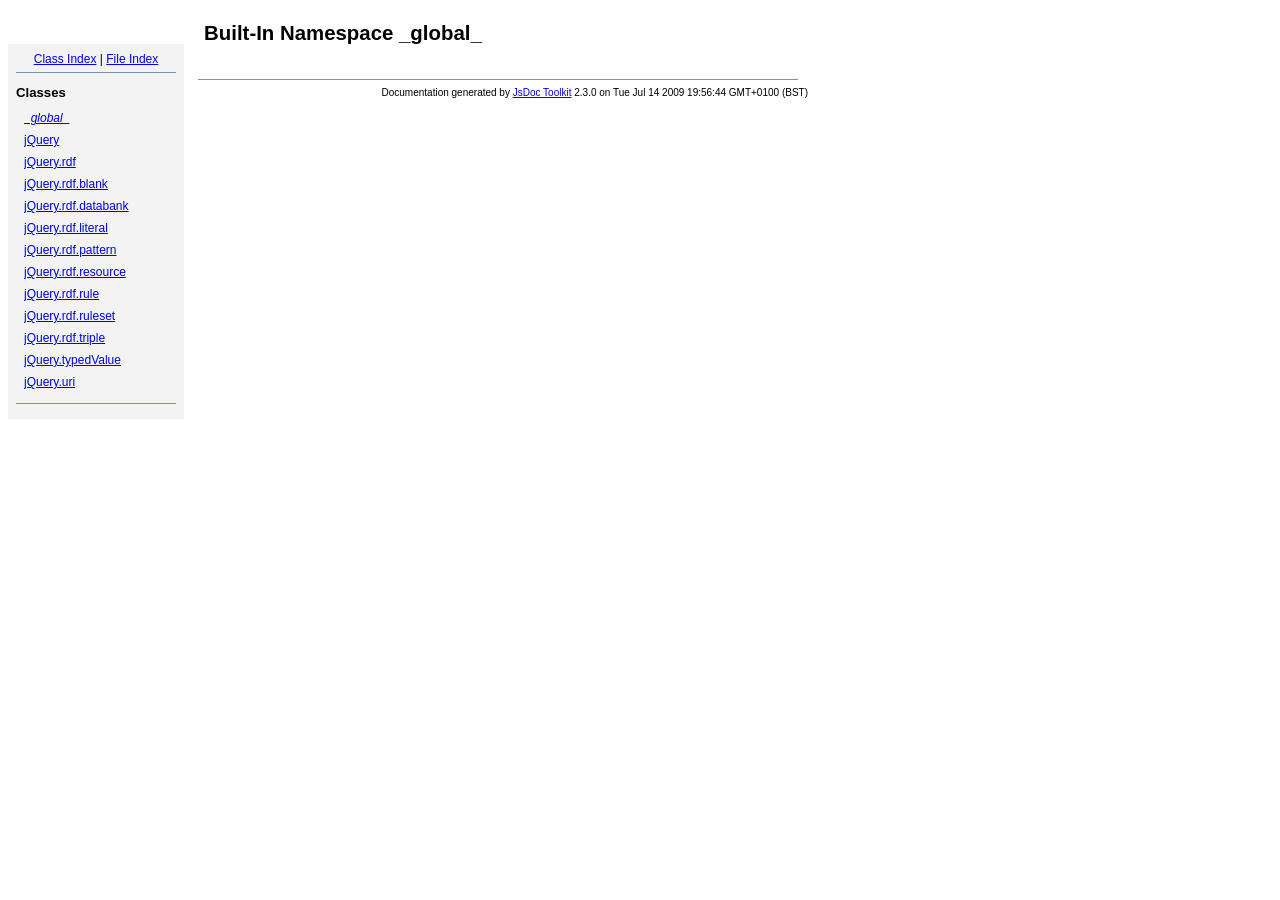
<file: docs/jquerry_rdfquery/symbols/_global_.html>
<!DOCTYPE html PUBLIC "-//W3C//DTD XHTML 1.0 Transitional//EN"
        "http://www.w3.org/TR/xhtml1/DTD/xhtml1-transitional.dtd">
<html xmlns="http://www.w3.org/1999/xhtml" xml:lang="en" lang="en">
	<head>
		<meta http-equiv="content-type" content="text/html; charset=utf-8" />
		<meta name="generator" content="JsDoc Toolkit" />
		
		<title>JsDoc Reference - _global_</title>

		<style type="text/css">
			/* default.css */
body
{
	font: 12px "Lucida Grande", Tahoma, Arial, Helvetica, sans-serif;
	width: 800px;
}

.header
{
	clear: both;
	background-color: #ccc;
	padding: 8px;
}

h1
{
	font-size: 150%;
	font-weight: bold;
	padding: 0;
	margin: 1em 0 0 .3em;
}

hr
{
	border: none 0;
	border-top: 1px solid #7F8FB1;
	height: 1px;
}

pre.code
{
	display: block;
	padding: 8px;
	border: 1px dashed #ccc;
}

#index
{
	margin-top: 24px;
	float: left;
	width: 160px;
	position: absolute;
	left: 8px;
	background-color: #F3F3F3;
	padding: 8px;
}

#content
{
	margin-left: 190px;
	width: 600px;
}

.classList
{
	list-style-type: none;
	padding: 0;
	margin: 0 0 0 8px;
	font-family: arial, sans-serif;
	font-size: 1em;
	overflow: auto;
}

.classList li
{
	padding: 0;
	margin: 0 0 8px 0;
}

.summaryTable { width: 100%; }

h1.classTitle
{
	font-size:170%;
	line-height:130%;
}

h2 { font-size: 110%; }
caption, div.sectionTitle
{
	background-color: #7F8FB1;
	color: #fff;
	font-size:130%;
	text-align: left;
	padding: 2px 6px 2px 6px;
	border: 1px #7F8FB1 solid;
}

div.sectionTitle { margin-bottom: 8px; }
.summaryTable thead { display: none; }

.summaryTable td
{
	vertical-align: top;
	padding: 4px;
	border-bottom: 1px #7F8FB1 solid;
	border-right: 1px #7F8FB1 solid;
}

/*col#summaryAttributes {}*/
.summaryTable td.attributes
{
	border-left: 1px #7F8FB1 solid;
	width: 140px;
	text-align: right;
}

td.attributes, .fixedFont
{
	line-height: 15px;
	color: #002EBE;
	font-family: "Courier New",Courier,monospace;
	font-size: 13px;
}

.summaryTable td.nameDescription
{
	text-align: left;
	font-size: 13px;
	line-height: 15px;
}

.summaryTable td.nameDescription, .description
{
	line-height: 15px;
	padding: 4px;
	padding-left: 4px;
}

.summaryTable { margin-bottom: 8px; }

ul.inheritsList
{
	list-style: square;
	margin-left: 20px;
	padding-left: 0;
}

.detailList {
	margin-left: 20px; 
	line-height: 15px;
}
.detailList dt { margin-left: 20px; }

.detailList .heading
{
	font-weight: bold;
	padding-bottom: 6px;
	margin-left: 0;
}

.light, td.attributes, .light a:link, .light a:visited
{
	color: #777;
	font-style: italic;
}

.fineprint
{
	text-align: right;
	font-size: 10px;
}
		</style>
	</head>

	<body>
<!-- ============================== header ================================= -->	
		<!-- begin static/header.html -->
		<div id="header">
</div>
		<!-- end static/header.html -->

<!-- ============================== classes index ============================ -->
		<div id="index">
			<!-- begin publish.classesIndex -->
			<div align="center"><a href="../index.html">Class Index</a>
| <a href="../files.html">File Index</a></div>
<hr />
<h2>Classes</h2>
<ul class="classList">
	
	<li><i><a href="../symbols/_global_.html">_global_</a></i></li>
	
	<li><a href="../symbols/jQuery.html">jQuery</a></li>
	
	<li><a href="../symbols/jQuery.rdf.html">jQuery.rdf</a></li>
	
	<li><a href="../symbols/jQuery.rdf.blank.html">jQuery.rdf.blank</a></li>
	
	<li><a href="../symbols/jQuery.rdf.databank.html">jQuery.rdf.databank</a></li>
	
	<li><a href="../symbols/jQuery.rdf.literal.html">jQuery.rdf.literal</a></li>
	
	<li><a href="../symbols/jQuery.rdf.pattern.html">jQuery.rdf.pattern</a></li>
	
	<li><a href="../symbols/jQuery.rdf.resource.html">jQuery.rdf.resource</a></li>
	
	<li><a href="../symbols/jQuery.rdf.rule.html">jQuery.rdf.rule</a></li>
	
	<li><a href="../symbols/jQuery.rdf.ruleset.html">jQuery.rdf.ruleset</a></li>
	
	<li><a href="../symbols/jQuery.rdf.triple.html">jQuery.rdf.triple</a></li>
	
	<li><a href="../symbols/jQuery.typedValue.html">jQuery.typedValue</a></li>
	
	<li><a href="../symbols/jQuery.uri.html">jQuery.uri</a></li>
	
</ul>
<hr />
			<!-- end publish.classesIndex -->
		</div>
		
		<div id="content">
<!-- ============================== class title ============================ -->
			<h1 class="classTitle">
				
				Built-In Namespace _global_
			</h1>

<!-- ============================== class summary ========================== -->			
			<p class="description">
				
			
				
				
				
			</p>

<!-- ============================== constructor summary ==================== -->			
			

<!-- ============================== properties summary ===================== -->
			

<!-- ============================== methods summary ======================== -->
			
<!-- ============================== events summary ======================== -->
			

<!-- ============================== constructor details ==================== -->		
			

<!-- ============================== field details ========================== -->		
			

<!-- ============================== method details ========================= -->		
			
			
<!-- ============================== event details ========================= -->		
			
			
			<hr />
		</div>

		
<!-- ============================== footer ================================= -->
		<div class="fineprint" style="clear:both">
			
			Documentation generated by <a href="http://code.google.com/p/jsdoc-toolkit/" target="_blank">JsDoc Toolkit</a> 2.3.0 on Tue Jul 14 2009 19:56:44 GMT+0100 (BST)
		</div>
	</body>
</html>
</file>
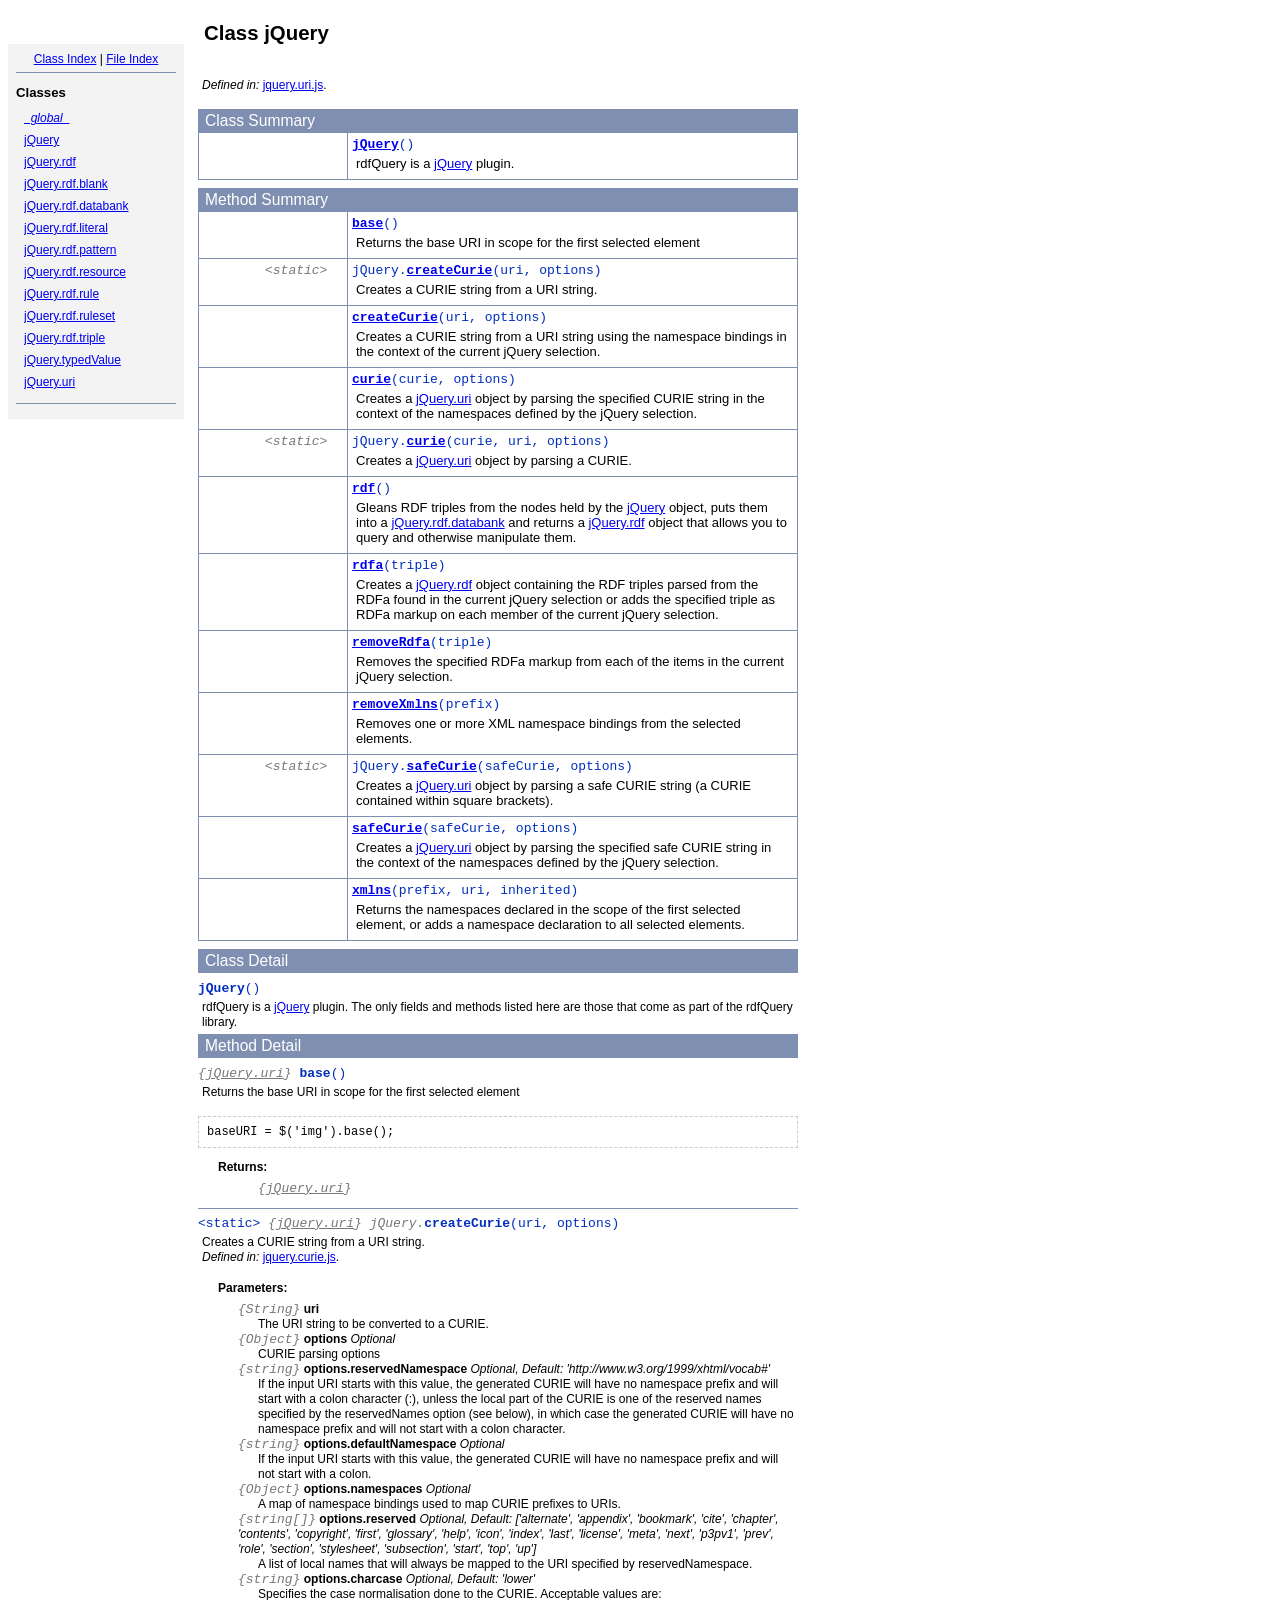
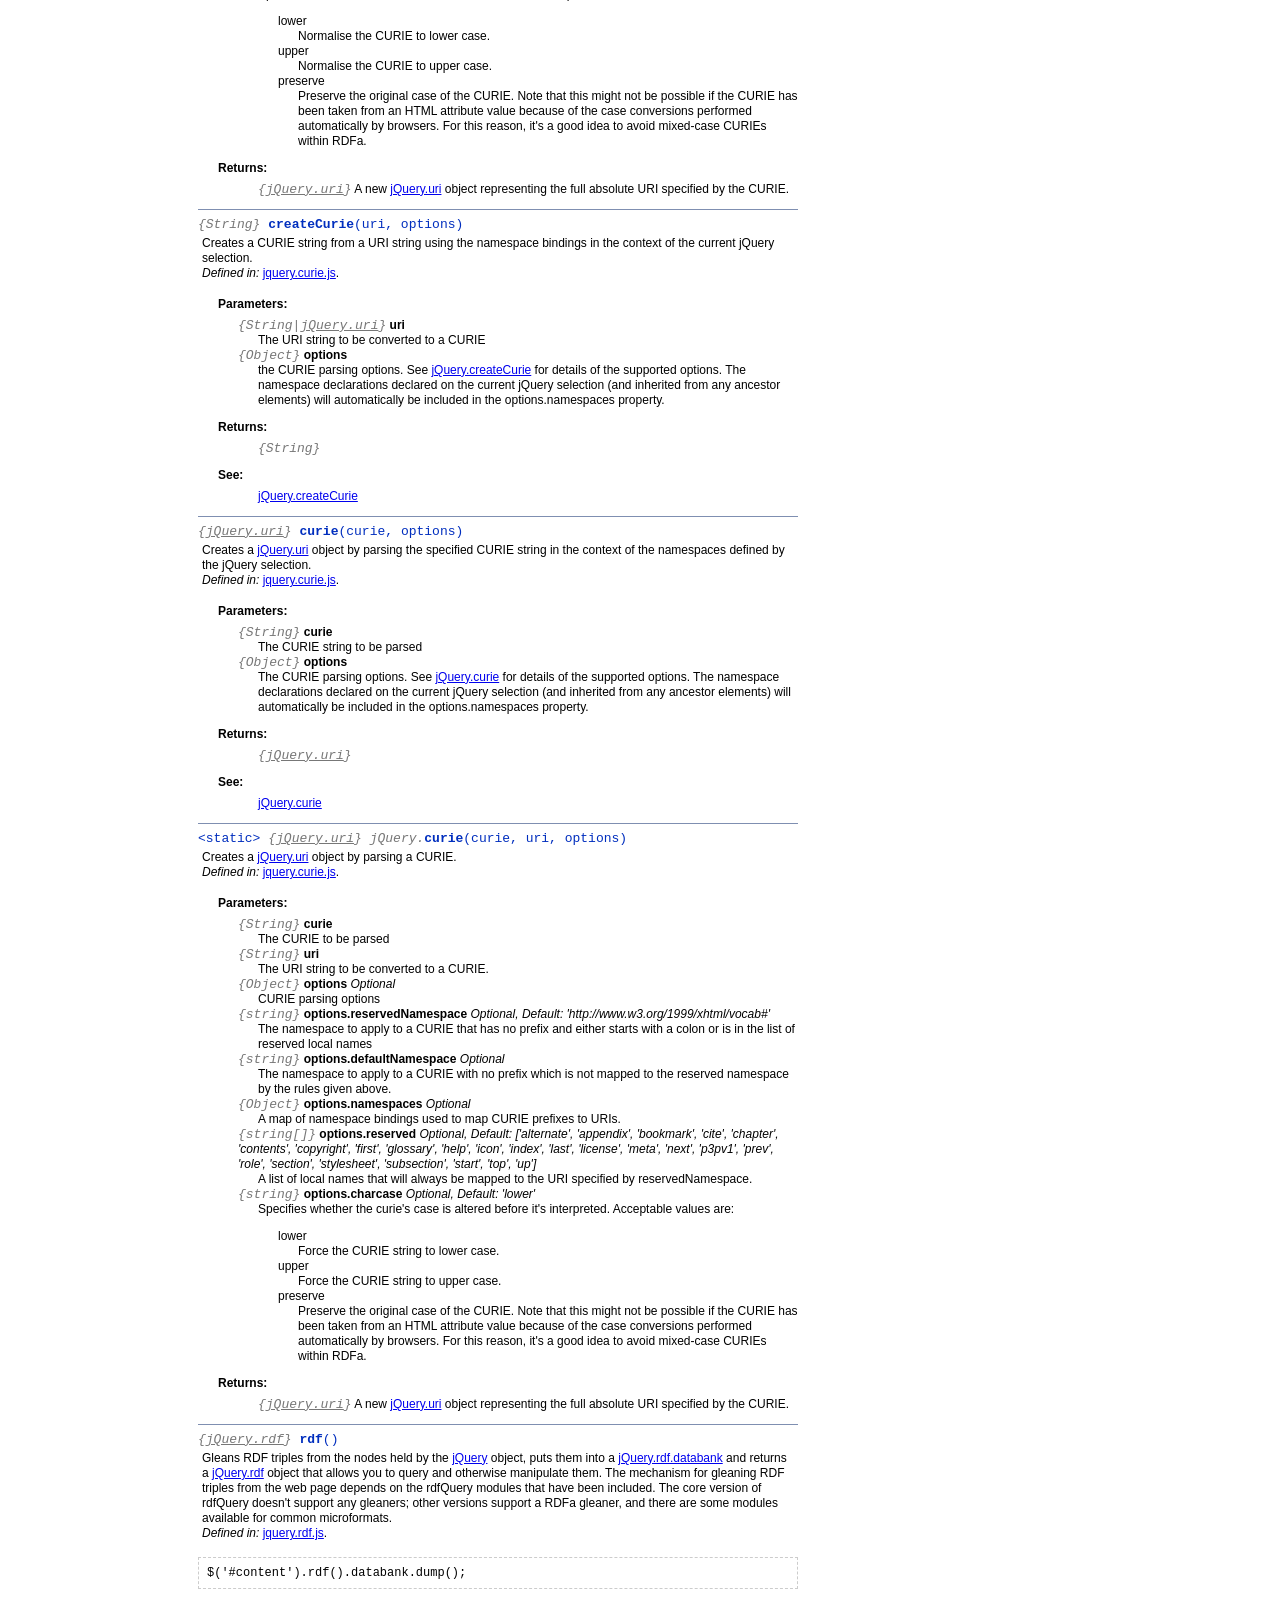
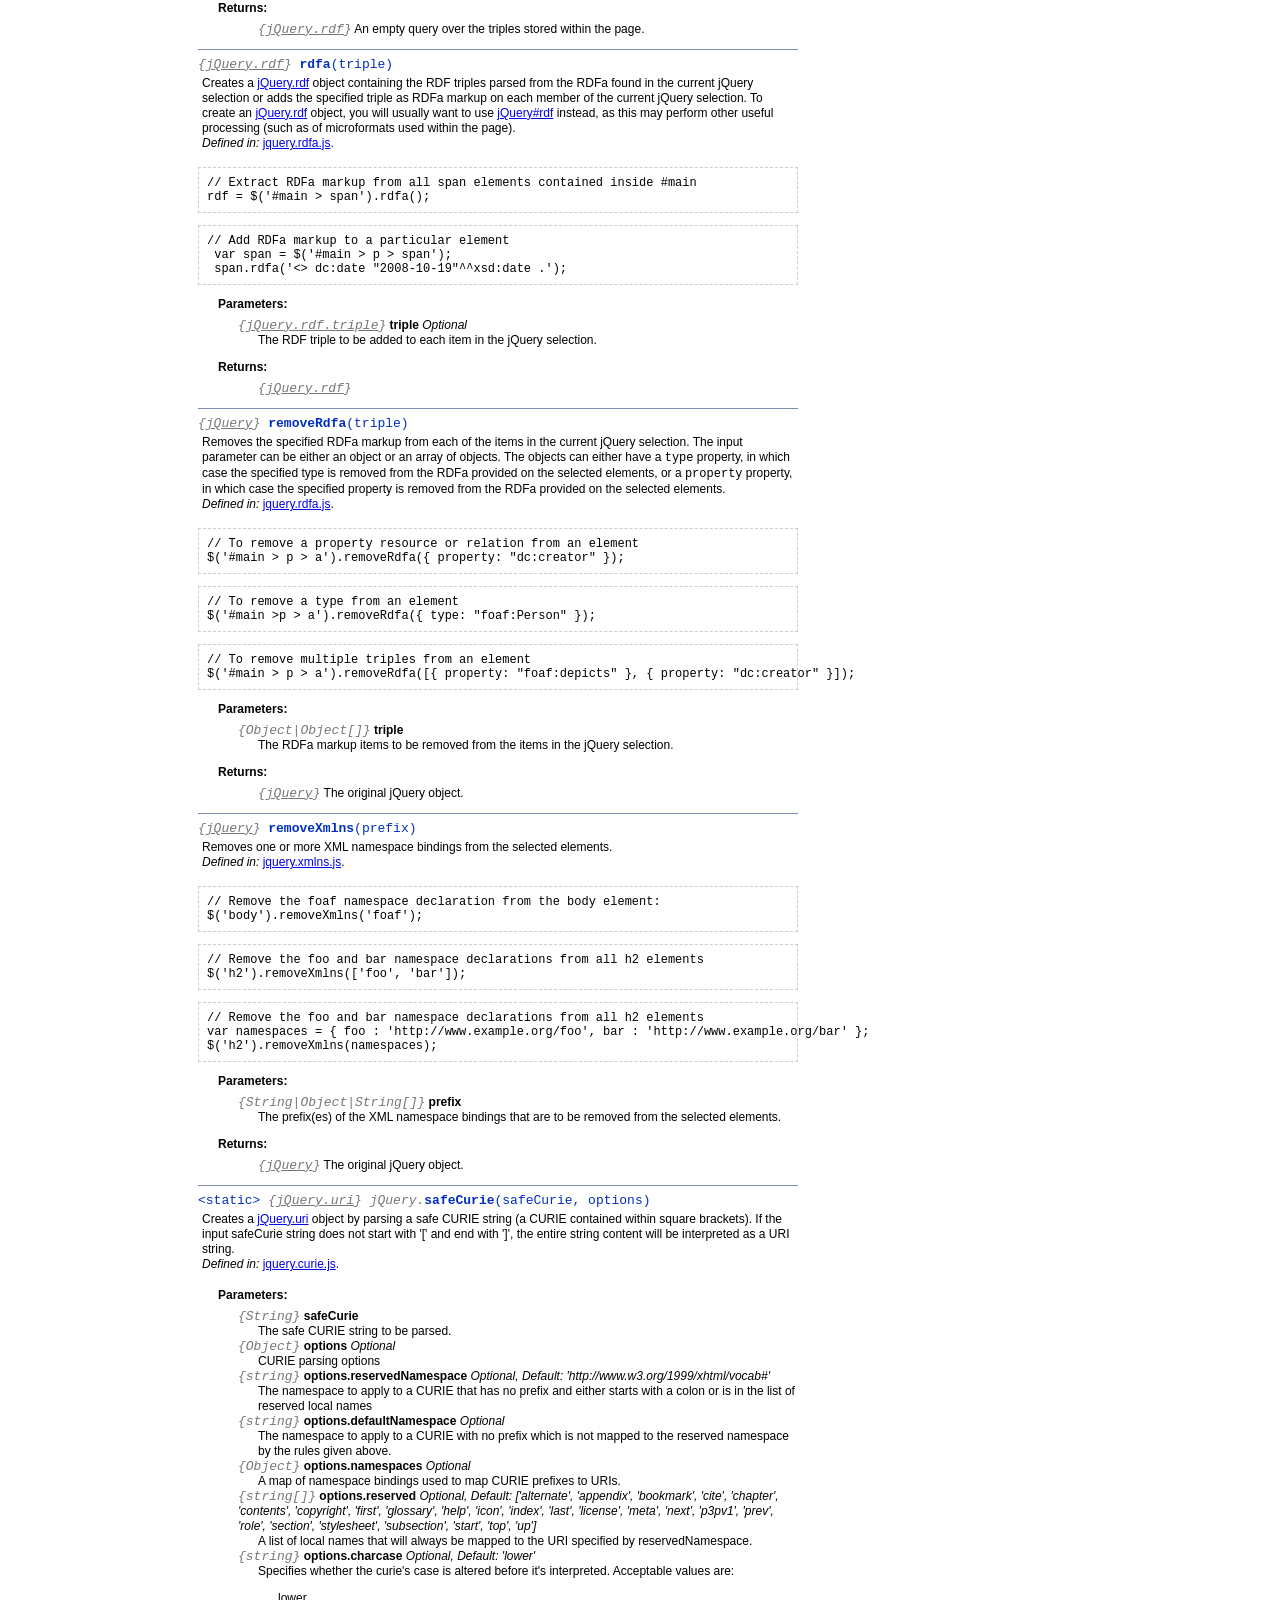
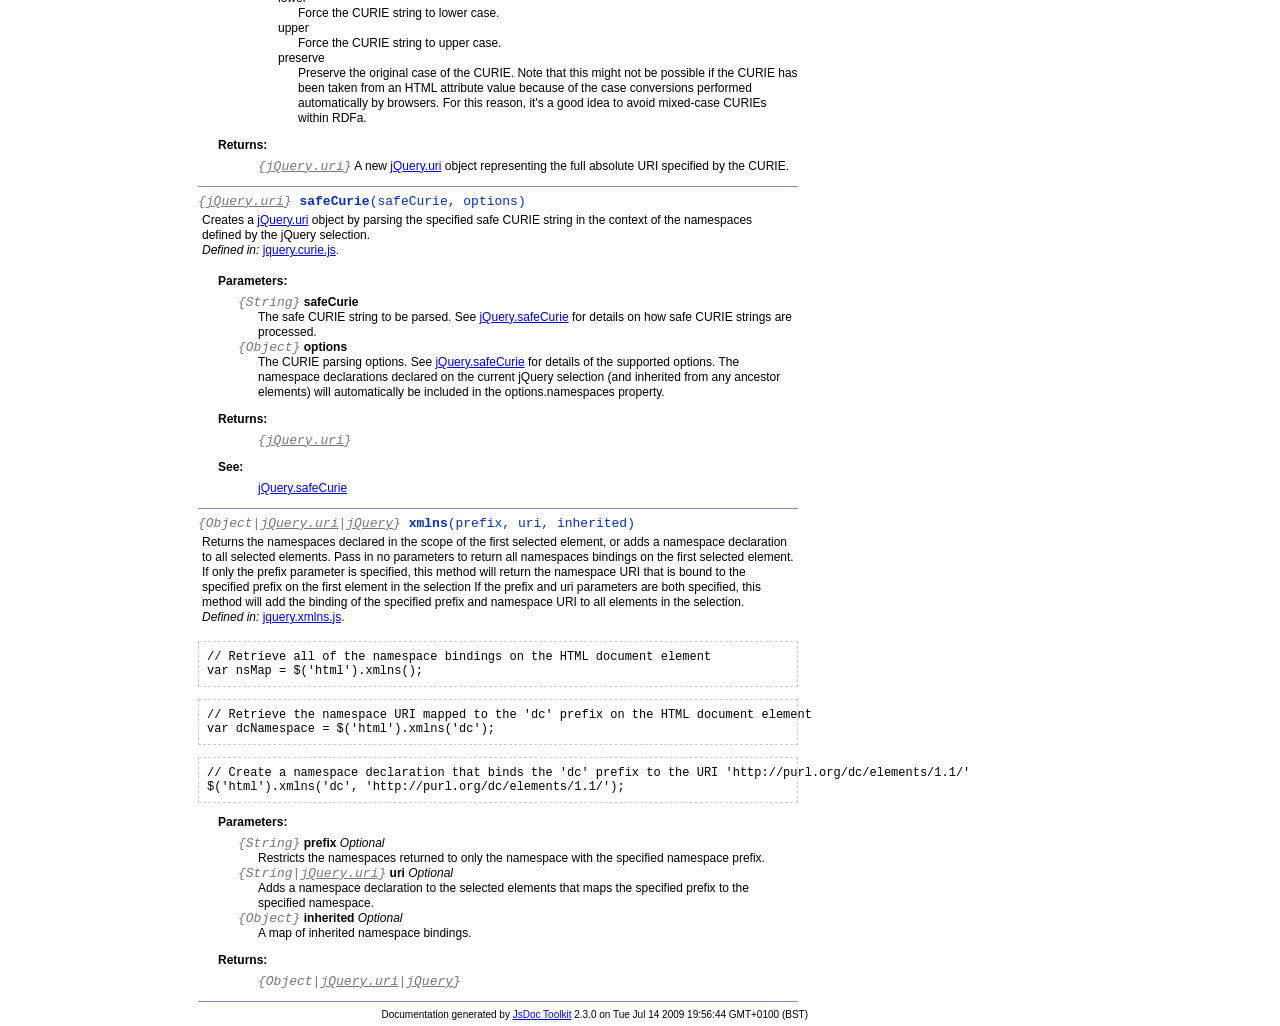
<file: docs/jquerry_rdfquery/symbols/jQuery.html>
<!DOCTYPE html PUBLIC "-//W3C//DTD XHTML 1.0 Transitional//EN"
        "http://www.w3.org/TR/xhtml1/DTD/xhtml1-transitional.dtd">
<html xmlns="http://www.w3.org/1999/xhtml" xml:lang="en" lang="en">
	<head>
		<meta http-equiv="content-type" content="text/html; charset=utf-8" />
		<meta name="generator" content="JsDoc Toolkit" />
		
		<title>JsDoc Reference - jQuery</title>

		<style type="text/css">
			/* default.css */
body
{
	font: 12px "Lucida Grande", Tahoma, Arial, Helvetica, sans-serif;
	width: 800px;
}

.header
{
	clear: both;
	background-color: #ccc;
	padding: 8px;
}

h1
{
	font-size: 150%;
	font-weight: bold;
	padding: 0;
	margin: 1em 0 0 .3em;
}

hr
{
	border: none 0;
	border-top: 1px solid #7F8FB1;
	height: 1px;
}

pre.code
{
	display: block;
	padding: 8px;
	border: 1px dashed #ccc;
}

#index
{
	margin-top: 24px;
	float: left;
	width: 160px;
	position: absolute;
	left: 8px;
	background-color: #F3F3F3;
	padding: 8px;
}

#content
{
	margin-left: 190px;
	width: 600px;
}

.classList
{
	list-style-type: none;
	padding: 0;
	margin: 0 0 0 8px;
	font-family: arial, sans-serif;
	font-size: 1em;
	overflow: auto;
}

.classList li
{
	padding: 0;
	margin: 0 0 8px 0;
}

.summaryTable { width: 100%; }

h1.classTitle
{
	font-size:170%;
	line-height:130%;
}

h2 { font-size: 110%; }
caption, div.sectionTitle
{
	background-color: #7F8FB1;
	color: #fff;
	font-size:130%;
	text-align: left;
	padding: 2px 6px 2px 6px;
	border: 1px #7F8FB1 solid;
}

div.sectionTitle { margin-bottom: 8px; }
.summaryTable thead { display: none; }

.summaryTable td
{
	vertical-align: top;
	padding: 4px;
	border-bottom: 1px #7F8FB1 solid;
	border-right: 1px #7F8FB1 solid;
}

/*col#summaryAttributes {}*/
.summaryTable td.attributes
{
	border-left: 1px #7F8FB1 solid;
	width: 140px;
	text-align: right;
}

td.attributes, .fixedFont
{
	line-height: 15px;
	color: #002EBE;
	font-family: "Courier New",Courier,monospace;
	font-size: 13px;
}

.summaryTable td.nameDescription
{
	text-align: left;
	font-size: 13px;
	line-height: 15px;
}

.summaryTable td.nameDescription, .description
{
	line-height: 15px;
	padding: 4px;
	padding-left: 4px;
}

.summaryTable { margin-bottom: 8px; }

ul.inheritsList
{
	list-style: square;
	margin-left: 20px;
	padding-left: 0;
}

.detailList {
	margin-left: 20px; 
	line-height: 15px;
}
.detailList dt { margin-left: 20px; }

.detailList .heading
{
	font-weight: bold;
	padding-bottom: 6px;
	margin-left: 0;
}

.light, td.attributes, .light a:link, .light a:visited
{
	color: #777;
	font-style: italic;
}

.fineprint
{
	text-align: right;
	font-size: 10px;
}
		</style>
	</head>

	<body>
<!-- ============================== header ================================= -->	
		<!-- begin static/header.html -->
		<div id="header">
</div>
		<!-- end static/header.html -->

<!-- ============================== classes index ============================ -->
		<div id="index">
			<!-- begin publish.classesIndex -->
			<div align="center"><a href="../index.html">Class Index</a>
| <a href="../files.html">File Index</a></div>
<hr />
<h2>Classes</h2>
<ul class="classList">
	
	<li><i><a href="../symbols/_global_.html">_global_</a></i></li>
	
	<li><a href="../symbols/jQuery.html">jQuery</a></li>
	
	<li><a href="../symbols/jQuery.rdf.html">jQuery.rdf</a></li>
	
	<li><a href="../symbols/jQuery.rdf.blank.html">jQuery.rdf.blank</a></li>
	
	<li><a href="../symbols/jQuery.rdf.databank.html">jQuery.rdf.databank</a></li>
	
	<li><a href="../symbols/jQuery.rdf.literal.html">jQuery.rdf.literal</a></li>
	
	<li><a href="../symbols/jQuery.rdf.pattern.html">jQuery.rdf.pattern</a></li>
	
	<li><a href="../symbols/jQuery.rdf.resource.html">jQuery.rdf.resource</a></li>
	
	<li><a href="../symbols/jQuery.rdf.rule.html">jQuery.rdf.rule</a></li>
	
	<li><a href="../symbols/jQuery.rdf.ruleset.html">jQuery.rdf.ruleset</a></li>
	
	<li><a href="../symbols/jQuery.rdf.triple.html">jQuery.rdf.triple</a></li>
	
	<li><a href="../symbols/jQuery.typedValue.html">jQuery.typedValue</a></li>
	
	<li><a href="../symbols/jQuery.uri.html">jQuery.uri</a></li>
	
</ul>
<hr />
			<!-- end publish.classesIndex -->
		</div>
		
		<div id="content">
<!-- ============================== class title ============================ -->
			<h1 class="classTitle">
				
				Class jQuery
			</h1>

<!-- ============================== class summary ========================== -->			
			<p class="description">
				
			
				
				
				
					<br /><i>Defined in: </i> <a href="../symbols/src/jquery.uri.js.html">jquery.uri.js</a>.
				
			</p>

<!-- ============================== constructor summary ==================== -->			
			
			<table class="summaryTable" cellspacing="0" summary="A summary of the constructor documented in the class jQuery.">
				<caption>Class Summary</caption>
				<thead>
					<tr>
						<th scope="col">Constructor Attributes</th>
						<th scope="col">Constructor Name and Description</th>
					</tr>
				</thead>
				<tbody>
					<tr>
						<td class="attributes">&nbsp;</td>
						<td class="nameDescription" >
							<div class="fixedFont">
								<b><a href="../symbols/jQuery.html#constructor">jQuery</a></b>()
							</div>
							<div class="description">rdfQuery is a <a href="http://jquery.com/">jQuery</a> plugin.</div>
						</td>
					</tr>
				</tbody>
			</table>
			

<!-- ============================== properties summary ===================== -->
			

<!-- ============================== methods summary ======================== -->
			
				
				
				<table class="summaryTable" cellspacing="0" summary="A summary of the methods documented in the class jQuery.">
					<caption>Method Summary</caption>
					<thead>
						<tr>
							<th scope="col">Method Attributes</th>
							<th scope="col">Method Name and Description</th>
						</tr>
					</thead>
					<tbody>
					
						<tr>
							<td class="attributes">&nbsp;</td>
							<td class="nameDescription">
								<div class="fixedFont"><b><a href="../symbols/jQuery.html#base">base</a></b>()
								</div>
								<div class="description">Returns the base URI in scope for the first selected element</div>
							</td>
						</tr>
					
						<tr>
							<td class="attributes">&lt;static&gt; &nbsp;</td>
							<td class="nameDescription">
								<div class="fixedFont">jQuery.<b><a href="../symbols/jQuery.html#.createCurie">createCurie</a></b>(uri, options)
								</div>
								<div class="description">Creates a CURIE string from a URI string.</div>
							</td>
						</tr>
					
						<tr>
							<td class="attributes">&nbsp;</td>
							<td class="nameDescription">
								<div class="fixedFont"><b><a href="../symbols/jQuery.html#createCurie">createCurie</a></b>(uri, options)
								</div>
								<div class="description">Creates a CURIE string from a URI string using the namespace
bindings in the context of the current jQuery selection.</div>
							</td>
						</tr>
					
						<tr>
							<td class="attributes">&nbsp;</td>
							<td class="nameDescription">
								<div class="fixedFont"><b><a href="../symbols/jQuery.html#curie">curie</a></b>(curie, options)
								</div>
								<div class="description">Creates a <a href="../symbols/jQuery.uri.html">jQuery.uri</a> object by parsing the specified
CURIE string in the context of the namespaces defined by the
jQuery selection.</div>
							</td>
						</tr>
					
						<tr>
							<td class="attributes">&lt;static&gt; &nbsp;</td>
							<td class="nameDescription">
								<div class="fixedFont">jQuery.<b><a href="../symbols/jQuery.html#.curie">curie</a></b>(curie, uri, options)
								</div>
								<div class="description">Creates a <a href="../symbols/jQuery.uri.html">jQuery.uri</a> object by parsing a CURIE.</div>
							</td>
						</tr>
					
						<tr>
							<td class="attributes">&nbsp;</td>
							<td class="nameDescription">
								<div class="fixedFont"><b><a href="../symbols/jQuery.html#rdf">rdf</a></b>()
								</div>
								<div class="description">Gleans RDF triples from the nodes held by the <a href="../symbols/jQuery.html">jQuery</a> object, puts them into a <a href="../symbols/jQuery.rdf.databank.html">jQuery.rdf.databank</a> and returns a <a href="../symbols/jQuery.rdf.html">jQuery.rdf</a> object that allows you to query and otherwise manipulate them.</div>
							</td>
						</tr>
					
						<tr>
							<td class="attributes">&nbsp;</td>
							<td class="nameDescription">
								<div class="fixedFont"><b><a href="../symbols/jQuery.html#rdfa">rdfa</a></b>(triple)
								</div>
								<div class="description">Creates a <a href="../symbols/jQuery.rdf.html">jQuery.rdf</a> object containing the RDF triples parsed from the RDFa found in the current jQuery selection or adds the specified triple as RDFa markup on each member of the current jQuery selection.</div>
							</td>
						</tr>
					
						<tr>
							<td class="attributes">&nbsp;</td>
							<td class="nameDescription">
								<div class="fixedFont"><b><a href="../symbols/jQuery.html#removeRdfa">removeRdfa</a></b>(triple)
								</div>
								<div class="description">Removes the specified RDFa markup from each of the items in the current jQuery selection.</div>
							</td>
						</tr>
					
						<tr>
							<td class="attributes">&nbsp;</td>
							<td class="nameDescription">
								<div class="fixedFont"><b><a href="../symbols/jQuery.html#removeXmlns">removeXmlns</a></b>(prefix)
								</div>
								<div class="description">Removes one or more XML namespace bindings from the selected elements.</div>
							</td>
						</tr>
					
						<tr>
							<td class="attributes">&lt;static&gt; &nbsp;</td>
							<td class="nameDescription">
								<div class="fixedFont">jQuery.<b><a href="../symbols/jQuery.html#.safeCurie">safeCurie</a></b>(safeCurie, options)
								</div>
								<div class="description">Creates a <a href="../symbols/jQuery.uri.html">jQuery.uri</a> object by parsing a safe CURIE string (a CURIE
contained within square brackets).</div>
							</td>
						</tr>
					
						<tr>
							<td class="attributes">&nbsp;</td>
							<td class="nameDescription">
								<div class="fixedFont"><b><a href="../symbols/jQuery.html#safeCurie">safeCurie</a></b>(safeCurie, options)
								</div>
								<div class="description">Creates a <a href="../symbols/jQuery.uri.html">jQuery.uri</a> object by parsing the specified
safe CURIE string in the context of the namespaces defined by
the jQuery selection.</div>
							</td>
						</tr>
					
						<tr>
							<td class="attributes">&nbsp;</td>
							<td class="nameDescription">
								<div class="fixedFont"><b><a href="../symbols/jQuery.html#xmlns">xmlns</a></b>(prefix, uri, inherited)
								</div>
								<div class="description">Returns the namespaces declared in the scope of the first selected element, or
adds a namespace declaration to all selected elements.</div>
							</td>
						</tr>
					
					</tbody>
				</table>
				
				
				
			
<!-- ============================== events summary ======================== -->
			

<!-- ============================== constructor details ==================== -->		
			
			<div class="details"><a name="constructor"> </a>
				<div class="sectionTitle">
					Class Detail
				</div>
				
				<div class="fixedFont">
						<b>jQuery</b>()
				</div>
				
				<div class="description">
					rdfQuery is a <a href="http://jquery.com/">jQuery</a> plugin. The only fields and methods listed here are those that come as part of the rdfQuery library.
					
				</div>
				
				
				
				
					
					
					
					
					
					
					

			</div>
			

<!-- ============================== field details ========================== -->		
			

<!-- ============================== method details ========================= -->		
			
				<div class="sectionTitle">
					Method Detail
				</div>
				
					<a name="base"> </a>
					<div class="fixedFont">
					
					<span class="light">{<a href="../symbols/jQuery.uri.html">jQuery.uri</a>}</span>
					<b>base</b>()
					
					</div>
					<div class="description">
						Returns the base URI in scope for the first selected element
						
						
					</div>
					
					
					
					<pre class="code">baseURI = $('img').base();</pre>
					
					
					
						
						
						
						
						
							<dl class="detailList">
							<dt class="heading">Returns:</dt>
							
								<dd><span class="light fixedFont">{<a href="../symbols/jQuery.uri.html">jQuery.uri</a>}</span> </dd>
							
							</dl>
						
						
						

					<hr />
				
					<a name=".createCurie"> </a>
					<div class="fixedFont">&lt;static&gt; 
					
					<span class="light">{<a href="../symbols/jQuery.uri.html">jQuery.uri</a>}</span>
					<span class="light">jQuery.</span><b>createCurie</b>(uri, options)
					
					</div>
					<div class="description">
						Creates a CURIE string from a URI string.
						
							<br />
							<i>Defined in: </i> <a href="../symbols/src/jquery.curie.js.html">jquery.curie.js</a>.
						
						
					</div>
					
					
					
						
							<dl class="detailList">
							<dt class="heading">Parameters:</dt>
							
								<dt>
									<span class="light fixedFont">{String}</span> <b>uri</b>
									
								</dt>
								<dd>The URI string to be converted to a CURIE.</dd>
							
								<dt>
									<span class="light fixedFont">{Object}</span> <b>options</b>
									<i>Optional</i>
								</dt>
								<dd>CURIE parsing options</dd>
							
								<dt>
									<span class="light fixedFont">{string}</span> <b>options.reservedNamespace</b>
									<i>Optional, Default: 'http://www.w3.org/1999/xhtml/vocab#'</i>
								</dt>
								<dd>If the input URI starts with this value, the generated CURIE will
       have no namespace prefix and will start with a colon character (:),
       unless the local part of the CURIE is one of the reserved names specified
       by the reservedNames option (see below), in which case the generated
       CURIE will have no namespace prefix and will not start with a colon
       character.</dd>
							
								<dt>
									<span class="light fixedFont">{string}</span> <b>options.defaultNamespace</b>
									<i>Optional</i>
								</dt>
								<dd>If the input URI starts with this value, the generated CURIE will have no namespace prefix and will not start with a colon.</dd>
							
								<dt>
									<span class="light fixedFont">{Object}</span> <b>options.namespaces</b>
									<i>Optional</i>
								</dt>
								<dd>A map of namespace bindings used to map CURIE prefixes to URIs.</dd>
							
								<dt>
									<span class="light fixedFont">{string[]}</span> <b>options.reserved</b>
									<i>Optional, Default: ['alternate', 'appendix', 'bookmark', 'cite', 'chapter', 'contents', 'copyright',
      'first', 'glossary', 'help', 'icon', 'index', 'last', 'license', 'meta', 'next',
      'p3pv1', 'prev', 'role', 'section', 'stylesheet', 'subsection', 'start', 'top', 'up']</i>
								</dt>
								<dd>A list of local names that will always be mapped to the URI specified by reservedNamespace.</dd>
							
								<dt>
									<span class="light fixedFont">{string}</span> <b>options.charcase</b>
									<i>Optional, Default: 'lower'</i>
								</dt>
								<dd>Specifies the case normalisation done to the CURIE. Acceptable values are:
<dl>
<dt>lower</dt><dd>Normalise the CURIE to lower case.</dd>
<dt>upper</dt><dd>Normalise the CURIE to upper case.</dd>
<dt>preserve</dt><dd>Preserve the original case of the CURIE. Note that this might not be possible if the CURIE has been taken from an HTML attribute value because of the case conversions performed automatically by browsers. For this reason, it's a good idea to avoid mixed-case CURIEs within RDFa.</dd>
</dl></dd>
							
							</dl>
						
						
						
						
						
							<dl class="detailList">
							<dt class="heading">Returns:</dt>
							
								<dd><span class="light fixedFont">{<a href="../symbols/jQuery.uri.html">jQuery.uri</a>}</span> A new <a href="../symbols/jQuery.uri.html">jQuery.uri</a> object representing the full absolute URI specified by the CURIE.</dd>
							
							</dl>
						
						
						

					<hr />
				
					<a name="createCurie"> </a>
					<div class="fixedFont">
					
					<span class="light">{String}</span>
					<b>createCurie</b>(uri, options)
					
					</div>
					<div class="description">
						Creates a CURIE string from a URI string using the namespace
bindings in the context of the current jQuery selection.
						
							<br />
							<i>Defined in: </i> <a href="../symbols/src/jquery.curie.js.html">jquery.curie.js</a>.
						
						
					</div>
					
					
					
						
							<dl class="detailList">
							<dt class="heading">Parameters:</dt>
							
								<dt>
									<span class="light fixedFont">{String|<a href="../symbols/jQuery.uri.html">jQuery.uri</a>}</span> <b>uri</b>
									
								</dt>
								<dd>The URI string to be converted to a CURIE</dd>
							
								<dt>
									<span class="light fixedFont">{Object}</span> <b>options</b>
									
								</dt>
								<dd>the CURIE parsing options.
       See <a href="../symbols/jQuery.html#.createCurie">jQuery.createCurie</a> for details of the supported options.
       The namespace declarations declared on the current jQuery
       selection (and inherited from any ancestor elements) will automatically
       be included in the options.namespaces property.</dd>
							
							</dl>
						
						
						
						
						
							<dl class="detailList">
							<dt class="heading">Returns:</dt>
							
								<dd><span class="light fixedFont">{String}</span> </dd>
							
							</dl>
						
						
						
							<dl class="detailList">
							<dt class="heading">See:</dt>
							
								<dd><a href="../symbols/jQuery.html#.createCurie">jQuery.createCurie</a></dd>
							
							</dl>
						

					<hr />
				
					<a name="curie"> </a>
					<div class="fixedFont">
					
					<span class="light">{<a href="../symbols/jQuery.uri.html">jQuery.uri</a>}</span>
					<b>curie</b>(curie, options)
					
					</div>
					<div class="description">
						Creates a <a href="../symbols/jQuery.uri.html">jQuery.uri</a> object by parsing the specified
CURIE string in the context of the namespaces defined by the
jQuery selection.
						
							<br />
							<i>Defined in: </i> <a href="../symbols/src/jquery.curie.js.html">jquery.curie.js</a>.
						
						
					</div>
					
					
					
						
							<dl class="detailList">
							<dt class="heading">Parameters:</dt>
							
								<dt>
									<span class="light fixedFont">{String}</span> <b>curie</b>
									
								</dt>
								<dd>The CURIE string to be parsed</dd>
							
								<dt>
									<span class="light fixedFont">{Object}</span> <b>options</b>
									
								</dt>
								<dd>The CURIE parsing options.
       See <a href="../symbols/jQuery.html#.curie">jQuery.curie</a> for details of the supported options.
       The namespace declarations declared on the current jQuery
       selection (and inherited from any ancestor elements) will automatically
       be included in the options.namespaces property.</dd>
							
							</dl>
						
						
						
						
						
							<dl class="detailList">
							<dt class="heading">Returns:</dt>
							
								<dd><span class="light fixedFont">{<a href="../symbols/jQuery.uri.html">jQuery.uri</a>}</span> </dd>
							
							</dl>
						
						
						
							<dl class="detailList">
							<dt class="heading">See:</dt>
							
								<dd><a href="../symbols/jQuery.html#.curie">jQuery.curie</a></dd>
							
							</dl>
						

					<hr />
				
					<a name=".curie"> </a>
					<div class="fixedFont">&lt;static&gt; 
					
					<span class="light">{<a href="../symbols/jQuery.uri.html">jQuery.uri</a>}</span>
					<span class="light">jQuery.</span><b>curie</b>(curie, uri, options)
					
					</div>
					<div class="description">
						Creates a <a href="../symbols/jQuery.uri.html">jQuery.uri</a> object by parsing a CURIE.
						
							<br />
							<i>Defined in: </i> <a href="../symbols/src/jquery.curie.js.html">jquery.curie.js</a>.
						
						
					</div>
					
					
					
						
							<dl class="detailList">
							<dt class="heading">Parameters:</dt>
							
								<dt>
									<span class="light fixedFont">{String}</span> <b>curie</b>
									
								</dt>
								<dd>The CURIE to be parsed</dd>
							
								<dt>
									<span class="light fixedFont">{String}</span> <b>uri</b>
									
								</dt>
								<dd>The URI string to be converted to a CURIE.</dd>
							
								<dt>
									<span class="light fixedFont">{Object}</span> <b>options</b>
									<i>Optional</i>
								</dt>
								<dd>CURIE parsing options</dd>
							
								<dt>
									<span class="light fixedFont">{string}</span> <b>options.reservedNamespace</b>
									<i>Optional, Default: 'http://www.w3.org/1999/xhtml/vocab#'</i>
								</dt>
								<dd>The namespace to apply to a CURIE that has no prefix and either starts with a colon or is in the list of reserved local names</dd>
							
								<dt>
									<span class="light fixedFont">{string}</span> <b>options.defaultNamespace</b>
									<i>Optional</i>
								</dt>
								<dd>The namespace to apply to a CURIE with no prefix which is not mapped to the reserved namespace by the rules given above.</dd>
							
								<dt>
									<span class="light fixedFont">{Object}</span> <b>options.namespaces</b>
									<i>Optional</i>
								</dt>
								<dd>A map of namespace bindings used to map CURIE prefixes to URIs.</dd>
							
								<dt>
									<span class="light fixedFont">{string[]}</span> <b>options.reserved</b>
									<i>Optional, Default: ['alternate', 'appendix', 'bookmark', 'cite', 'chapter', 'contents', 'copyright', 'first', 'glossary', 'help', 'icon', 'index', 'last', 'license', 'meta', 'next', 'p3pv1', 'prev', 'role', 'section', 'stylesheet', 'subsection', 'start', 'top', 'up']</i>
								</dt>
								<dd>A list of local names that will always be mapped to the URI specified by reservedNamespace.</dd>
							
								<dt>
									<span class="light fixedFont">{string}</span> <b>options.charcase</b>
									<i>Optional, Default: 'lower'</i>
								</dt>
								<dd>Specifies whether the curie's case is altered before it's interpreted. Acceptable values are:
<dl>
<dt>lower</dt><dd>Force the CURIE string to lower case.</dd>
<dt>upper</dt><dd>Force the CURIE string to upper case.</dd>
<dt>preserve</dt><dd>Preserve the original case of the CURIE. Note that this might not be possible if the CURIE has been taken from an HTML attribute value because of the case conversions performed automatically by browsers. For this reason, it's a good idea to avoid mixed-case CURIEs within RDFa.</dd>
</dl></dd>
							
							</dl>
						
						
						
						
						
							<dl class="detailList">
							<dt class="heading">Returns:</dt>
							
								<dd><span class="light fixedFont">{<a href="../symbols/jQuery.uri.html">jQuery.uri</a>}</span> A new <a href="../symbols/jQuery.uri.html">jQuery.uri</a> object representing the full absolute URI specified by the CURIE.</dd>
							
							</dl>
						
						
						

					<hr />
				
					<a name="rdf"> </a>
					<div class="fixedFont">
					
					<span class="light">{<a href="../symbols/jQuery.rdf.html">jQuery.rdf</a>}</span>
					<b>rdf</b>()
					
					</div>
					<div class="description">
						Gleans RDF triples from the nodes held by the <a href="../symbols/jQuery.html">jQuery</a> object, puts them into a <a href="../symbols/jQuery.rdf.databank.html">jQuery.rdf.databank</a> and returns a <a href="../symbols/jQuery.rdf.html">jQuery.rdf</a> object that allows you to query and otherwise manipulate them. The mechanism for gleaning RDF triples from the web page depends on the rdfQuery modules that have been included. The core version of rdfQuery doesn't support any gleaners; other versions support a RDFa gleaner, and there are some modules available for common microformats.
						
							<br />
							<i>Defined in: </i> <a href="../symbols/src/jquery.rdf.js.html">jquery.rdf.js</a>.
						
						
					</div>
					
					
					
					<pre class="code">$('#content').rdf().databank.dump();</pre>
					
					
					
						
						
						
						
						
							<dl class="detailList">
							<dt class="heading">Returns:</dt>
							
								<dd><span class="light fixedFont">{<a href="../symbols/jQuery.rdf.html">jQuery.rdf</a>}</span> An empty query over the triples stored within the page.</dd>
							
							</dl>
						
						
						

					<hr />
				
					<a name="rdfa"> </a>
					<div class="fixedFont">
					
					<span class="light">{<a href="../symbols/jQuery.rdf.html">jQuery.rdf</a>}</span>
					<b>rdfa</b>(triple)
					
					</div>
					<div class="description">
						Creates a <a href="../symbols/jQuery.rdf.html">jQuery.rdf</a> object containing the RDF triples parsed from the RDFa found in the current jQuery selection or adds the specified triple as RDFa markup on each member of the current jQuery selection. To create an <a href="../symbols/jQuery.rdf.html">jQuery.rdf</a> object, you will usually want to use <a href="../symbols/jQuery.html#rdf">jQuery#rdf</a> instead, as this may perform other useful processing (such as of microformats used within the page).
						
							<br />
							<i>Defined in: </i> <a href="../symbols/src/jquery.rdfa.js.html">jquery.rdfa.js</a>.
						
						
					</div>
					
					
					
					<pre class="code">// Extract RDFa markup from all span elements contained inside #main
rdf = $('#main > span').rdfa();</pre>
					
					<pre class="code">// Add RDFa markup to a particular element
 var span = $('#main > p > span');
 span.rdfa('&lt;> dc:date "2008-10-19"^^xsd:date .');</pre>
					
					
					
						
							<dl class="detailList">
							<dt class="heading">Parameters:</dt>
							
								<dt>
									<span class="light fixedFont">{<a href="../symbols/jQuery.rdf.triple.html">jQuery.rdf.triple</a>}</span> <b>triple</b>
									<i>Optional</i>
								</dt>
								<dd>The RDF triple to be added to each item in the jQuery selection.</dd>
							
							</dl>
						
						
						
						
						
							<dl class="detailList">
							<dt class="heading">Returns:</dt>
							
								<dd><span class="light fixedFont">{<a href="../symbols/jQuery.rdf.html">jQuery.rdf</a>}</span> </dd>
							
							</dl>
						
						
						

					<hr />
				
					<a name="removeRdfa"> </a>
					<div class="fixedFont">
					
					<span class="light">{<a href="../symbols/jQuery.html">jQuery</a>}</span>
					<b>removeRdfa</b>(triple)
					
					</div>
					<div class="description">
						Removes the specified RDFa markup from each of the items in the current jQuery selection. The input parameter can be either an object or an array of objects. The objects can either have a <code>type</code> property, in which case the specified type is removed from the RDFa provided on the selected elements, or a <code>property</code> property, in which case the specified property is removed from the RDFa provided on the selected elements.
						
							<br />
							<i>Defined in: </i> <a href="../symbols/src/jquery.rdfa.js.html">jquery.rdfa.js</a>.
						
						
					</div>
					
					
					
					<pre class="code">
// To remove a property resource or relation from an element 
$('#main > p > a').removeRdfa({ property: "dc:creator" });</pre>
					
					<pre class="code">// To remove a type from an element
$('#main >p > a').removeRdfa({ type: "foaf:Person" });</pre>
					
					<pre class="code">// To remove multiple triples from an element
$('#main > p > a').removeRdfa([{ property: "foaf:depicts" }, { property: "dc:creator" }]);</pre>
					
					
					
						
							<dl class="detailList">
							<dt class="heading">Parameters:</dt>
							
								<dt>
									<span class="light fixedFont">{Object|Object[]}</span> <b>triple</b>
									
								</dt>
								<dd>The RDFa markup items to be removed
from the items in the jQuery selection.</dd>
							
							</dl>
						
						
						
						
						
							<dl class="detailList">
							<dt class="heading">Returns:</dt>
							
								<dd><span class="light fixedFont">{<a href="../symbols/jQuery.html">jQuery</a>}</span> The original jQuery object.</dd>
							
							</dl>
						
						
						

					<hr />
				
					<a name="removeXmlns"> </a>
					<div class="fixedFont">
					
					<span class="light">{<a href="../symbols/jQuery.html">jQuery</a>}</span>
					<b>removeXmlns</b>(prefix)
					
					</div>
					<div class="description">
						Removes one or more XML namespace bindings from the selected elements.
						
							<br />
							<i>Defined in: </i> <a href="../symbols/src/jquery.xmlns.js.html">jquery.xmlns.js</a>.
						
						
					</div>
					
					
					
					<pre class="code">// Remove the foaf namespace declaration from the body element:
$('body').removeXmlns('foaf');</pre>
					
					<pre class="code">// Remove the foo and bar namespace declarations from all h2 elements
$('h2').removeXmlns(['foo', 'bar']);</pre>
					
					<pre class="code">// Remove the foo and bar namespace declarations from all h2 elements
var namespaces = { foo : 'http://www.example.org/foo', bar : 'http://www.example.org/bar' };
$('h2').removeXmlns(namespaces);</pre>
					
					
					
						
							<dl class="detailList">
							<dt class="heading">Parameters:</dt>
							
								<dt>
									<span class="light fixedFont">{String|Object|String[]}</span> <b>prefix</b>
									
								</dt>
								<dd>The prefix(es) of the XML namespace bindings that are to be removed from the selected elements.</dd>
							
							</dl>
						
						
						
						
						
							<dl class="detailList">
							<dt class="heading">Returns:</dt>
							
								<dd><span class="light fixedFont">{<a href="../symbols/jQuery.html">jQuery</a>}</span> The original jQuery object.</dd>
							
							</dl>
						
						
						

					<hr />
				
					<a name=".safeCurie"> </a>
					<div class="fixedFont">&lt;static&gt; 
					
					<span class="light">{<a href="../symbols/jQuery.uri.html">jQuery.uri</a>}</span>
					<span class="light">jQuery.</span><b>safeCurie</b>(safeCurie, options)
					
					</div>
					<div class="description">
						Creates a <a href="../symbols/jQuery.uri.html">jQuery.uri</a> object by parsing a safe CURIE string (a CURIE
contained within square brackets). If the input safeCurie string does not
start with '[' and end with ']', the entire string content will be interpreted
as a URI string.
						
							<br />
							<i>Defined in: </i> <a href="../symbols/src/jquery.curie.js.html">jquery.curie.js</a>.
						
						
					</div>
					
					
					
						
							<dl class="detailList">
							<dt class="heading">Parameters:</dt>
							
								<dt>
									<span class="light fixedFont">{String}</span> <b>safeCurie</b>
									
								</dt>
								<dd>The safe CURIE string to be parsed.</dd>
							
								<dt>
									<span class="light fixedFont">{Object}</span> <b>options</b>
									<i>Optional</i>
								</dt>
								<dd>CURIE parsing options</dd>
							
								<dt>
									<span class="light fixedFont">{string}</span> <b>options.reservedNamespace</b>
									<i>Optional, Default: 'http://www.w3.org/1999/xhtml/vocab#'</i>
								</dt>
								<dd>The namespace to apply to a CURIE that has no prefix and either starts with a colon or is in the list of reserved local names</dd>
							
								<dt>
									<span class="light fixedFont">{string}</span> <b>options.defaultNamespace</b>
									<i>Optional</i>
								</dt>
								<dd>The namespace to apply to a CURIE with no prefix which is not mapped to the reserved namespace by the rules given above.</dd>
							
								<dt>
									<span class="light fixedFont">{Object}</span> <b>options.namespaces</b>
									<i>Optional</i>
								</dt>
								<dd>A map of namespace bindings used to map CURIE prefixes to URIs.</dd>
							
								<dt>
									<span class="light fixedFont">{string[]}</span> <b>options.reserved</b>
									<i>Optional, Default: ['alternate', 'appendix', 'bookmark', 'cite', 'chapter', 'contents', 'copyright',
      'first', 'glossary', 'help', 'icon', 'index', 'last', 'license', 'meta', 'next',
      'p3pv1', 'prev', 'role', 'section', 'stylesheet', 'subsection', 'start', 'top', 'up']</i>
								</dt>
								<dd>A list of local names that will always be mapped to the URI specified by reservedNamespace.</dd>
							
								<dt>
									<span class="light fixedFont">{string}</span> <b>options.charcase</b>
									<i>Optional, Default: 'lower'</i>
								</dt>
								<dd>Specifies whether the curie's case is altered before it's interpreted. Acceptable values are:
<dl>
<dt>lower</dt><dd>Force the CURIE string to lower case.</dd>
<dt>upper</dt><dd>Force the CURIE string to upper case.</dd>
<dt>preserve</dt><dd>Preserve the original case of the CURIE. Note that this might not be possible if the CURIE has been taken from an HTML attribute value because of the case conversions performed automatically by browsers. For this reason, it's a good idea to avoid mixed-case CURIEs within RDFa.</dd>
</dl></dd>
							
							</dl>
						
						
						
						
						
							<dl class="detailList">
							<dt class="heading">Returns:</dt>
							
								<dd><span class="light fixedFont">{<a href="../symbols/jQuery.uri.html">jQuery.uri</a>}</span> A new <a href="../symbols/jQuery.uri.html">jQuery.uri</a> object representing the full absolute URI specified by the CURIE.</dd>
							
							</dl>
						
						
						

					<hr />
				
					<a name="safeCurie"> </a>
					<div class="fixedFont">
					
					<span class="light">{<a href="../symbols/jQuery.uri.html">jQuery.uri</a>}</span>
					<b>safeCurie</b>(safeCurie, options)
					
					</div>
					<div class="description">
						Creates a <a href="../symbols/jQuery.uri.html">jQuery.uri</a> object by parsing the specified
safe CURIE string in the context of the namespaces defined by
the jQuery selection.
						
							<br />
							<i>Defined in: </i> <a href="../symbols/src/jquery.curie.js.html">jquery.curie.js</a>.
						
						
					</div>
					
					
					
						
							<dl class="detailList">
							<dt class="heading">Parameters:</dt>
							
								<dt>
									<span class="light fixedFont">{String}</span> <b>safeCurie</b>
									
								</dt>
								<dd>The safe CURIE string to be parsed. See <a href="../symbols/jQuery.html#.safeCurie">jQuery.safeCurie</a> for details on how safe CURIE strings are processed.</dd>
							
								<dt>
									<span class="light fixedFont">{Object}</span> <b>options</b>
									
								</dt>
								<dd>The CURIE parsing options.
       See <a href="../symbols/jQuery.html#.safeCurie">jQuery.safeCurie</a> for details of the supported options.
       The namespace declarations declared on the current jQuery
       selection (and inherited from any ancestor elements) will automatically
       be included in the options.namespaces property.</dd>
							
							</dl>
						
						
						
						
						
							<dl class="detailList">
							<dt class="heading">Returns:</dt>
							
								<dd><span class="light fixedFont">{<a href="../symbols/jQuery.uri.html">jQuery.uri</a>}</span> </dd>
							
							</dl>
						
						
						
							<dl class="detailList">
							<dt class="heading">See:</dt>
							
								<dd><a href="../symbols/jQuery.html#.safeCurie">jQuery.safeCurie</a></dd>
							
							</dl>
						

					<hr />
				
					<a name="xmlns"> </a>
					<div class="fixedFont">
					
					<span class="light">{Object|<a href="../symbols/jQuery.uri.html">jQuery.uri</a>|<a href="../symbols/jQuery.html">jQuery</a>}</span>
					<b>xmlns</b>(prefix, uri, inherited)
					
					</div>
					<div class="description">
						Returns the namespaces declared in the scope of the first selected element, or
adds a namespace declaration to all selected elements. Pass in no parameters
to return all namespaces bindings on the first selected element. If only 
the prefix parameter is specified, this method will return the namespace
URI that is bound to the specified prefix on the first element in the selection
If the prefix and uri parameters are both specified, this method will
add the binding of the specified prefix and namespace URI to all elements
in the selection.
						
							<br />
							<i>Defined in: </i> <a href="../symbols/src/jquery.xmlns.js.html">jquery.xmlns.js</a>.
						
						
					</div>
					
					
					
					<pre class="code">
// Retrieve all of the namespace bindings on the HTML document element
var nsMap = $('html').xmlns();</pre>
					
					<pre class="code">// Retrieve the namespace URI mapped to the 'dc' prefix on the HTML document element
var dcNamespace = $('html').xmlns('dc');</pre>
					
					<pre class="code">// Create a namespace declaration that binds the 'dc' prefix to the URI 'http://purl.org/dc/elements/1.1/'
$('html').xmlns('dc', 'http://purl.org/dc/elements/1.1/');</pre>
					
					
					
						
							<dl class="detailList">
							<dt class="heading">Parameters:</dt>
							
								<dt>
									<span class="light fixedFont">{String}</span> <b>prefix</b>
									<i>Optional</i>
								</dt>
								<dd>Restricts the namespaces returned to only the namespace with the specified namespace prefix.</dd>
							
								<dt>
									<span class="light fixedFont">{String|<a href="../symbols/jQuery.uri.html">jQuery.uri</a>}</span> <b>uri</b>
									<i>Optional</i>
								</dt>
								<dd>Adds a namespace declaration to the selected elements that maps the specified prefix to the specified namespace.</dd>
							
								<dt>
									<span class="light fixedFont">{Object}</span> <b>inherited</b>
									<i>Optional</i>
								</dt>
								<dd>A map of inherited namespace bindings.</dd>
							
							</dl>
						
						
						
						
						
							<dl class="detailList">
							<dt class="heading">Returns:</dt>
							
								<dd><span class="light fixedFont">{Object|<a href="../symbols/jQuery.uri.html">jQuery.uri</a>|<a href="../symbols/jQuery.html">jQuery</a>}</span> </dd>
							
							</dl>
						
						
						

					
				
			
			
<!-- ============================== event details ========================= -->		
			
			
			<hr />
		</div>

		
<!-- ============================== footer ================================= -->
		<div class="fineprint" style="clear:both">
			
			Documentation generated by <a href="http://code.google.com/p/jsdoc-toolkit/" target="_blank">JsDoc Toolkit</a> 2.3.0 on Tue Jul 14 2009 19:56:44 GMT+0100 (BST)
		</div>
	</body>
</html>
</file>
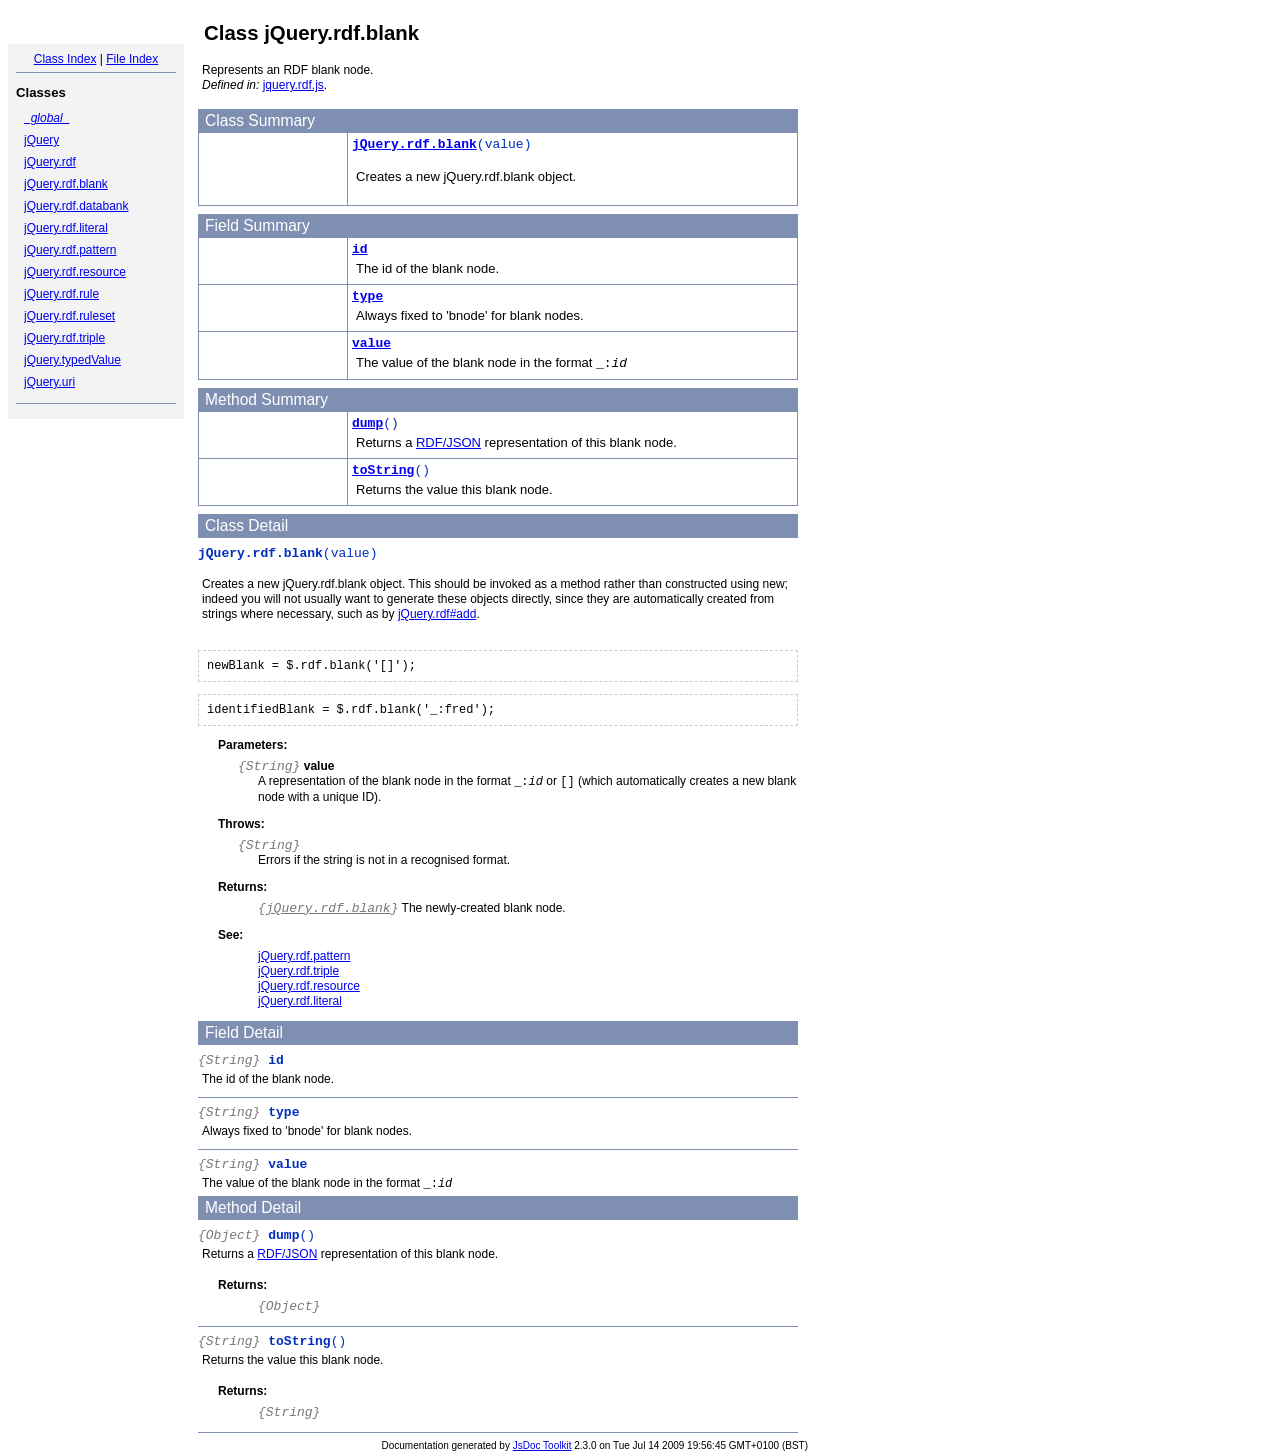
<file: docs/jquerry_rdfquery/symbols/jQuery.rdf.blank.html>
<!DOCTYPE html PUBLIC "-//W3C//DTD XHTML 1.0 Transitional//EN"
        "http://www.w3.org/TR/xhtml1/DTD/xhtml1-transitional.dtd">
<html xmlns="http://www.w3.org/1999/xhtml" xml:lang="en" lang="en">
	<head>
		<meta http-equiv="content-type" content="text/html; charset=utf-8" />
		<meta name="generator" content="JsDoc Toolkit" />
		
		<title>JsDoc Reference - jQuery.rdf.blank</title>

		<style type="text/css">
			/* default.css */
body
{
	font: 12px "Lucida Grande", Tahoma, Arial, Helvetica, sans-serif;
	width: 800px;
}

.header
{
	clear: both;
	background-color: #ccc;
	padding: 8px;
}

h1
{
	font-size: 150%;
	font-weight: bold;
	padding: 0;
	margin: 1em 0 0 .3em;
}

hr
{
	border: none 0;
	border-top: 1px solid #7F8FB1;
	height: 1px;
}

pre.code
{
	display: block;
	padding: 8px;
	border: 1px dashed #ccc;
}

#index
{
	margin-top: 24px;
	float: left;
	width: 160px;
	position: absolute;
	left: 8px;
	background-color: #F3F3F3;
	padding: 8px;
}

#content
{
	margin-left: 190px;
	width: 600px;
}

.classList
{
	list-style-type: none;
	padding: 0;
	margin: 0 0 0 8px;
	font-family: arial, sans-serif;
	font-size: 1em;
	overflow: auto;
}

.classList li
{
	padding: 0;
	margin: 0 0 8px 0;
}

.summaryTable { width: 100%; }

h1.classTitle
{
	font-size:170%;
	line-height:130%;
}

h2 { font-size: 110%; }
caption, div.sectionTitle
{
	background-color: #7F8FB1;
	color: #fff;
	font-size:130%;
	text-align: left;
	padding: 2px 6px 2px 6px;
	border: 1px #7F8FB1 solid;
}

div.sectionTitle { margin-bottom: 8px; }
.summaryTable thead { display: none; }

.summaryTable td
{
	vertical-align: top;
	padding: 4px;
	border-bottom: 1px #7F8FB1 solid;
	border-right: 1px #7F8FB1 solid;
}

/*col#summaryAttributes {}*/
.summaryTable td.attributes
{
	border-left: 1px #7F8FB1 solid;
	width: 140px;
	text-align: right;
}

td.attributes, .fixedFont
{
	line-height: 15px;
	color: #002EBE;
	font-family: "Courier New",Courier,monospace;
	font-size: 13px;
}

.summaryTable td.nameDescription
{
	text-align: left;
	font-size: 13px;
	line-height: 15px;
}

.summaryTable td.nameDescription, .description
{
	line-height: 15px;
	padding: 4px;
	padding-left: 4px;
}

.summaryTable { margin-bottom: 8px; }

ul.inheritsList
{
	list-style: square;
	margin-left: 20px;
	padding-left: 0;
}

.detailList {
	margin-left: 20px; 
	line-height: 15px;
}
.detailList dt { margin-left: 20px; }

.detailList .heading
{
	font-weight: bold;
	padding-bottom: 6px;
	margin-left: 0;
}

.light, td.attributes, .light a:link, .light a:visited
{
	color: #777;
	font-style: italic;
}

.fineprint
{
	text-align: right;
	font-size: 10px;
}
		</style>
	</head>

	<body>
<!-- ============================== header ================================= -->	
		<!-- begin static/header.html -->
		<div id="header">
</div>
		<!-- end static/header.html -->

<!-- ============================== classes index ============================ -->
		<div id="index">
			<!-- begin publish.classesIndex -->
			<div align="center"><a href="../index.html">Class Index</a>
| <a href="../files.html">File Index</a></div>
<hr />
<h2>Classes</h2>
<ul class="classList">
	
	<li><i><a href="../symbols/_global_.html">_global_</a></i></li>
	
	<li><a href="../symbols/jQuery.html">jQuery</a></li>
	
	<li><a href="../symbols/jQuery.rdf.html">jQuery.rdf</a></li>
	
	<li><a href="../symbols/jQuery.rdf.blank.html">jQuery.rdf.blank</a></li>
	
	<li><a href="../symbols/jQuery.rdf.databank.html">jQuery.rdf.databank</a></li>
	
	<li><a href="../symbols/jQuery.rdf.literal.html">jQuery.rdf.literal</a></li>
	
	<li><a href="../symbols/jQuery.rdf.pattern.html">jQuery.rdf.pattern</a></li>
	
	<li><a href="../symbols/jQuery.rdf.resource.html">jQuery.rdf.resource</a></li>
	
	<li><a href="../symbols/jQuery.rdf.rule.html">jQuery.rdf.rule</a></li>
	
	<li><a href="../symbols/jQuery.rdf.ruleset.html">jQuery.rdf.ruleset</a></li>
	
	<li><a href="../symbols/jQuery.rdf.triple.html">jQuery.rdf.triple</a></li>
	
	<li><a href="../symbols/jQuery.typedValue.html">jQuery.typedValue</a></li>
	
	<li><a href="../symbols/jQuery.uri.html">jQuery.uri</a></li>
	
</ul>
<hr />
			<!-- end publish.classesIndex -->
		</div>
		
		<div id="content">
<!-- ============================== class title ============================ -->
			<h1 class="classTitle">
				
				Class jQuery.rdf.blank
			</h1>

<!-- ============================== class summary ========================== -->			
			<p class="description">
				
			
				Represents an RDF blank node.
				
				
					<br /><i>Defined in: </i> <a href="../symbols/src/jquery.rdf.js.html">jquery.rdf.js</a>.
				
			</p>

<!-- ============================== constructor summary ==================== -->			
			
			<table class="summaryTable" cellspacing="0" summary="A summary of the constructor documented in the class jQuery.rdf.blank.">
				<caption>Class Summary</caption>
				<thead>
					<tr>
						<th scope="col">Constructor Attributes</th>
						<th scope="col">Constructor Name and Description</th>
					</tr>
				</thead>
				<tbody>
					<tr>
						<td class="attributes">&nbsp;</td>
						<td class="nameDescription" >
							<div class="fixedFont">
								<b><a href="../symbols/jQuery.rdf.blank.html#constructor">jQuery.rdf.blank</a></b>(value)
							</div>
							<div class="description"><p>Creates a new jQuery.rdf.blank object.</div>
						</td>
					</tr>
				</tbody>
			</table>
			

<!-- ============================== properties summary ===================== -->
			
				
				
				<table class="summaryTable" cellspacing="0" summary="A summary of the fields documented in the class jQuery.rdf.blank.">
					<caption>Field Summary</caption>
					<thead>
						<tr>
							<th scope="col">Field Attributes</th>
							<th scope="col">Field Name and Description</th>
						</tr>
					</thead>
					<tbody>
					
						<tr>
							<td class="attributes">&nbsp;</td>
							<td class="nameDescription">
								<div class="fixedFont">
								<b><a href="../symbols/jQuery.rdf.blank.html#id">id</a></b>
								</div>
								<div class="description">The id of the blank node.</div>
							</td>
						</tr>
					
						<tr>
							<td class="attributes">&nbsp;</td>
							<td class="nameDescription">
								<div class="fixedFont">
								<b><a href="../symbols/jQuery.rdf.blank.html#type">type</a></b>
								</div>
								<div class="description">Always fixed to 'bnode' for blank nodes.</div>
							</td>
						</tr>
					
						<tr>
							<td class="attributes">&nbsp;</td>
							<td class="nameDescription">
								<div class="fixedFont">
								<b><a href="../symbols/jQuery.rdf.blank.html#value">value</a></b>
								</div>
								<div class="description">The value of the blank node in the format <code>_:<var>id</var></code></div>
							</td>
						</tr>
					
					</tbody>
				</table>
				
				
				
			

<!-- ============================== methods summary ======================== -->
			
				
				
				<table class="summaryTable" cellspacing="0" summary="A summary of the methods documented in the class jQuery.rdf.blank.">
					<caption>Method Summary</caption>
					<thead>
						<tr>
							<th scope="col">Method Attributes</th>
							<th scope="col">Method Name and Description</th>
						</tr>
					</thead>
					<tbody>
					
						<tr>
							<td class="attributes">&nbsp;</td>
							<td class="nameDescription">
								<div class="fixedFont"><b><a href="../symbols/jQuery.rdf.blank.html#dump">dump</a></b>()
								</div>
								<div class="description">Returns a <a href="http://n2.talis.com/wiki/RDF_JSON_Specification">RDF/JSON</a> representation of this blank node.</div>
							</td>
						</tr>
					
						<tr>
							<td class="attributes">&nbsp;</td>
							<td class="nameDescription">
								<div class="fixedFont"><b><a href="../symbols/jQuery.rdf.blank.html#toString">toString</a></b>()
								</div>
								<div class="description">Returns the value this blank node.</div>
							</td>
						</tr>
					
					</tbody>
				</table>
				
				
				
			
<!-- ============================== events summary ======================== -->
			

<!-- ============================== constructor details ==================== -->		
			
			<div class="details"><a name="constructor"> </a>
				<div class="sectionTitle">
					Class Detail
				</div>
				
				<div class="fixedFont">
						<b>jQuery.rdf.blank</b>(value)
				</div>
				
				<div class="description">
					<p>Creates a new jQuery.rdf.blank object. This should be invoked as a method rather than constructed using new; indeed you will not usually want to generate these objects directly, since they are automatically created from strings where necessary, such as by <a href="../symbols/jQuery.rdf.html#add">jQuery.rdf#add</a>.</p>
					
				</div>
				
				
				
				<pre class="code">newBlank = $.rdf.blank('[]');</pre>
				
				<pre class="code">identifiedBlank = $.rdf.blank('_:fred');</pre>
				
				
				
				
					
						<dl class="detailList">
						<dt class="heading">Parameters:</dt>
						
							<dt>
								<span class="light fixedFont">{String}</span>  <b>value</b>
								
							</dt>
								<dd>A representation of the blank node in the format <code>_:<var>id</var></code> or <code>[]</code> (which automatically creates a new blank node with a unique ID).</dd>
						
						</dl>
					
					
					
					
						<dl class="detailList">
						<dt class="heading">Throws:</dt>
						
							<dt>
								<span class="light fixedFont">{String}</span>  <b></b>
							</dt>
								<dd>Errors if the string is not in a recognised format.</dd>
						
						</dl>
					
					
						<dl class="detailList">
						<dt class="heading">Returns:</dt>
						
								<dd><span class="light fixedFont">{<a href="../symbols/jQuery.rdf.blank.html">jQuery.rdf.blank</a>}</span> The newly-created blank node.</dd>
						
						</dl>
					
					
					
						<dl class="detailList">
						<dt class="heading">See:</dt>
						
							<dd><a href="../symbols/jQuery.rdf.pattern.html">jQuery.rdf.pattern</a></dd>
						
							<dd><a href="../symbols/jQuery.rdf.triple.html">jQuery.rdf.triple</a></dd>
						
							<dd><a href="../symbols/jQuery.rdf.resource.html">jQuery.rdf.resource</a></dd>
						
							<dd><a href="../symbols/jQuery.rdf.literal.html">jQuery.rdf.literal</a></dd>
						
						</dl>
					

			</div>
			

<!-- ============================== field details ========================== -->		
			
				<div class="sectionTitle">
					Field Detail
				</div>
				
					<a name="id"> </a>
					<div class="fixedFont">
					
					<span class="light">{String}</span>
					<b>id</b>
					
					</div>
					<div class="description">
						The id of the blank node.
						
						
					</div>
					
					

						
						
						
						

					<hr />
				
					<a name="type"> </a>
					<div class="fixedFont">
					
					<span class="light">{String}</span>
					<b>type</b>
					
					</div>
					<div class="description">
						Always fixed to 'bnode' for blank nodes.
						
						
					</div>
					
					

						
						
						
						

					<hr />
				
					<a name="value"> </a>
					<div class="fixedFont">
					
					<span class="light">{String}</span>
					<b>value</b>
					
					</div>
					<div class="description">
						The value of the blank node in the format <code>_:<var>id</var></code>
						
						
					</div>
					
					

						
						
						
						

					
				
			

<!-- ============================== method details ========================= -->		
			
				<div class="sectionTitle">
					Method Detail
				</div>
				
					<a name="dump"> </a>
					<div class="fixedFont">
					
					<span class="light">{Object}</span>
					<b>dump</b>()
					
					</div>
					<div class="description">
						Returns a <a href="http://n2.talis.com/wiki/RDF_JSON_Specification">RDF/JSON</a> representation of this blank node.
						
						
					</div>
					
					
					
						
						
						
						
						
							<dl class="detailList">
							<dt class="heading">Returns:</dt>
							
								<dd><span class="light fixedFont">{Object}</span> </dd>
							
							</dl>
						
						
						

					<hr />
				
					<a name="toString"> </a>
					<div class="fixedFont">
					
					<span class="light">{String}</span>
					<b>toString</b>()
					
					</div>
					<div class="description">
						Returns the value this blank node.
						
						
					</div>
					
					
					
						
						
						
						
						
							<dl class="detailList">
							<dt class="heading">Returns:</dt>
							
								<dd><span class="light fixedFont">{String}</span> </dd>
							
							</dl>
						
						
						

					
				
			
			
<!-- ============================== event details ========================= -->		
			
			
			<hr />
		</div>

		
<!-- ============================== footer ================================= -->
		<div class="fineprint" style="clear:both">
			
			Documentation generated by <a href="http://code.google.com/p/jsdoc-toolkit/" target="_blank">JsDoc Toolkit</a> 2.3.0 on Tue Jul 14 2009 19:56:45 GMT+0100 (BST)
		</div>
	</body>
</html>
</file>
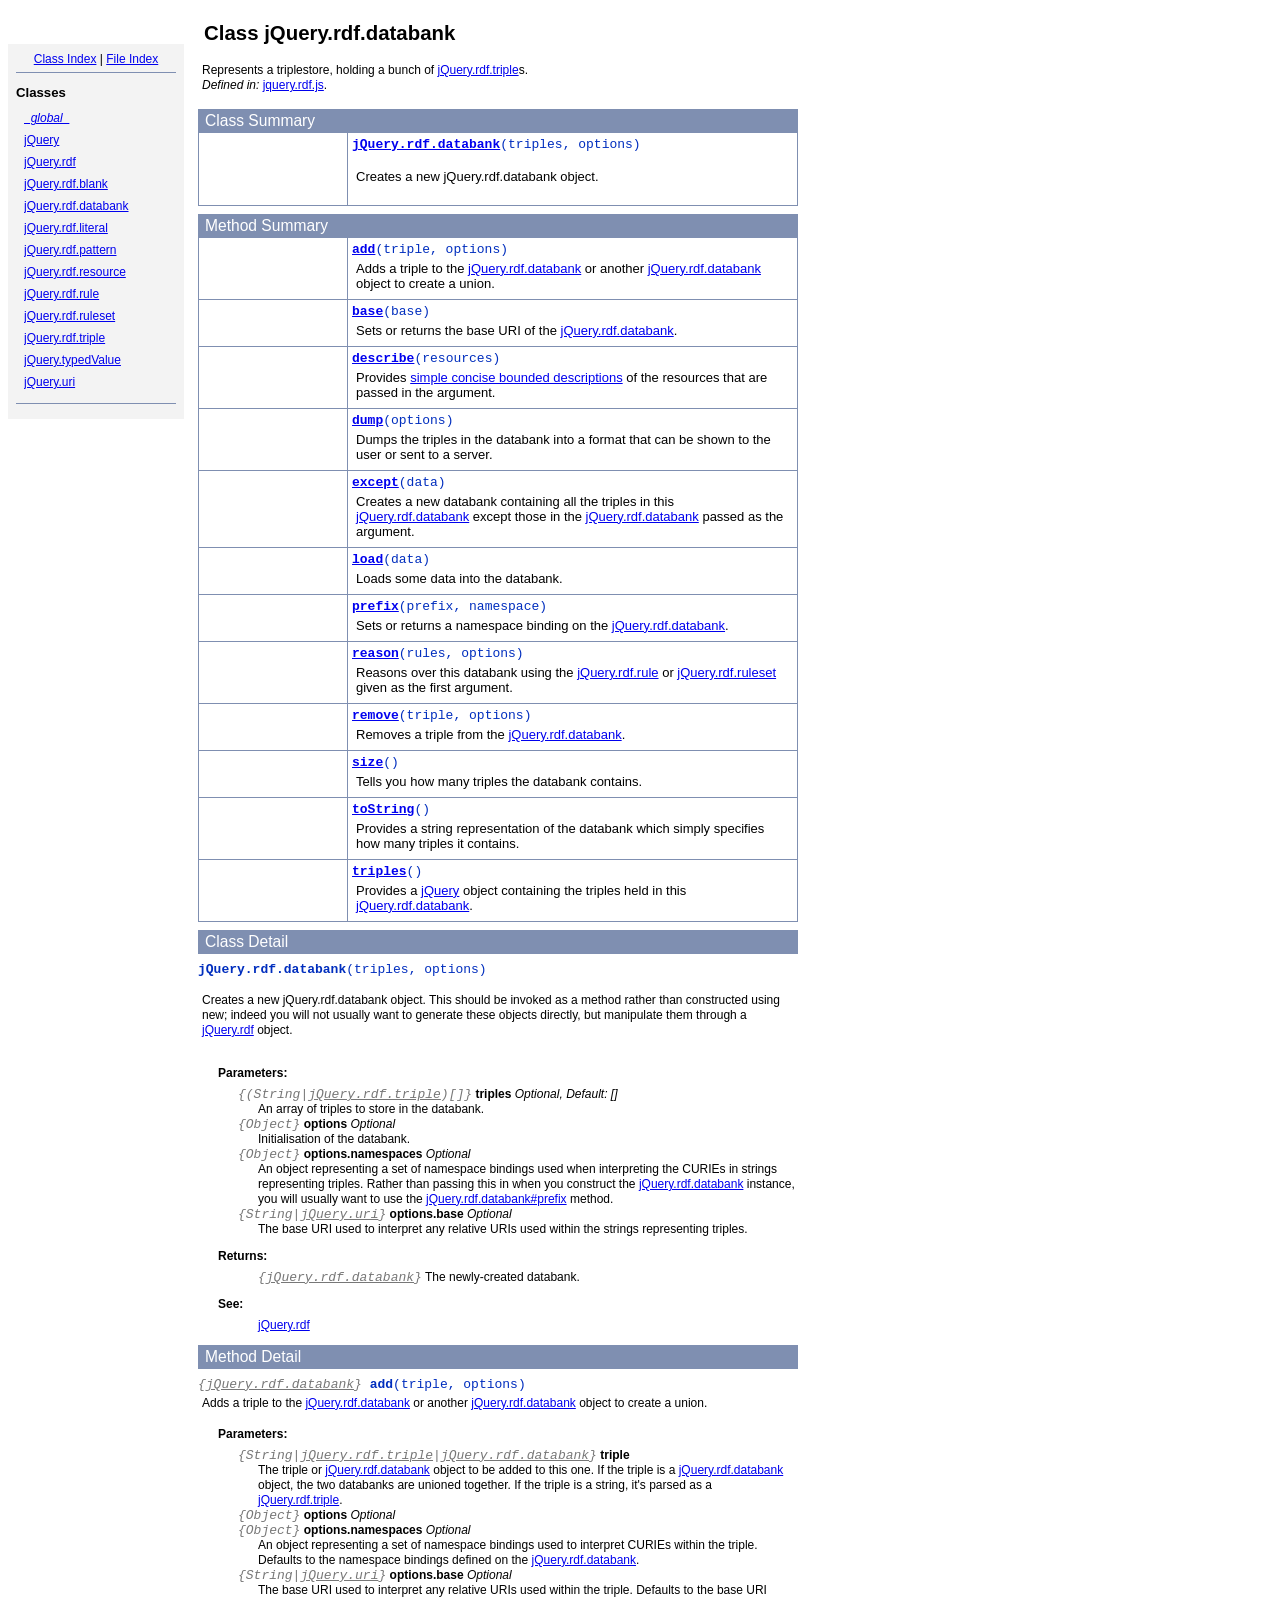
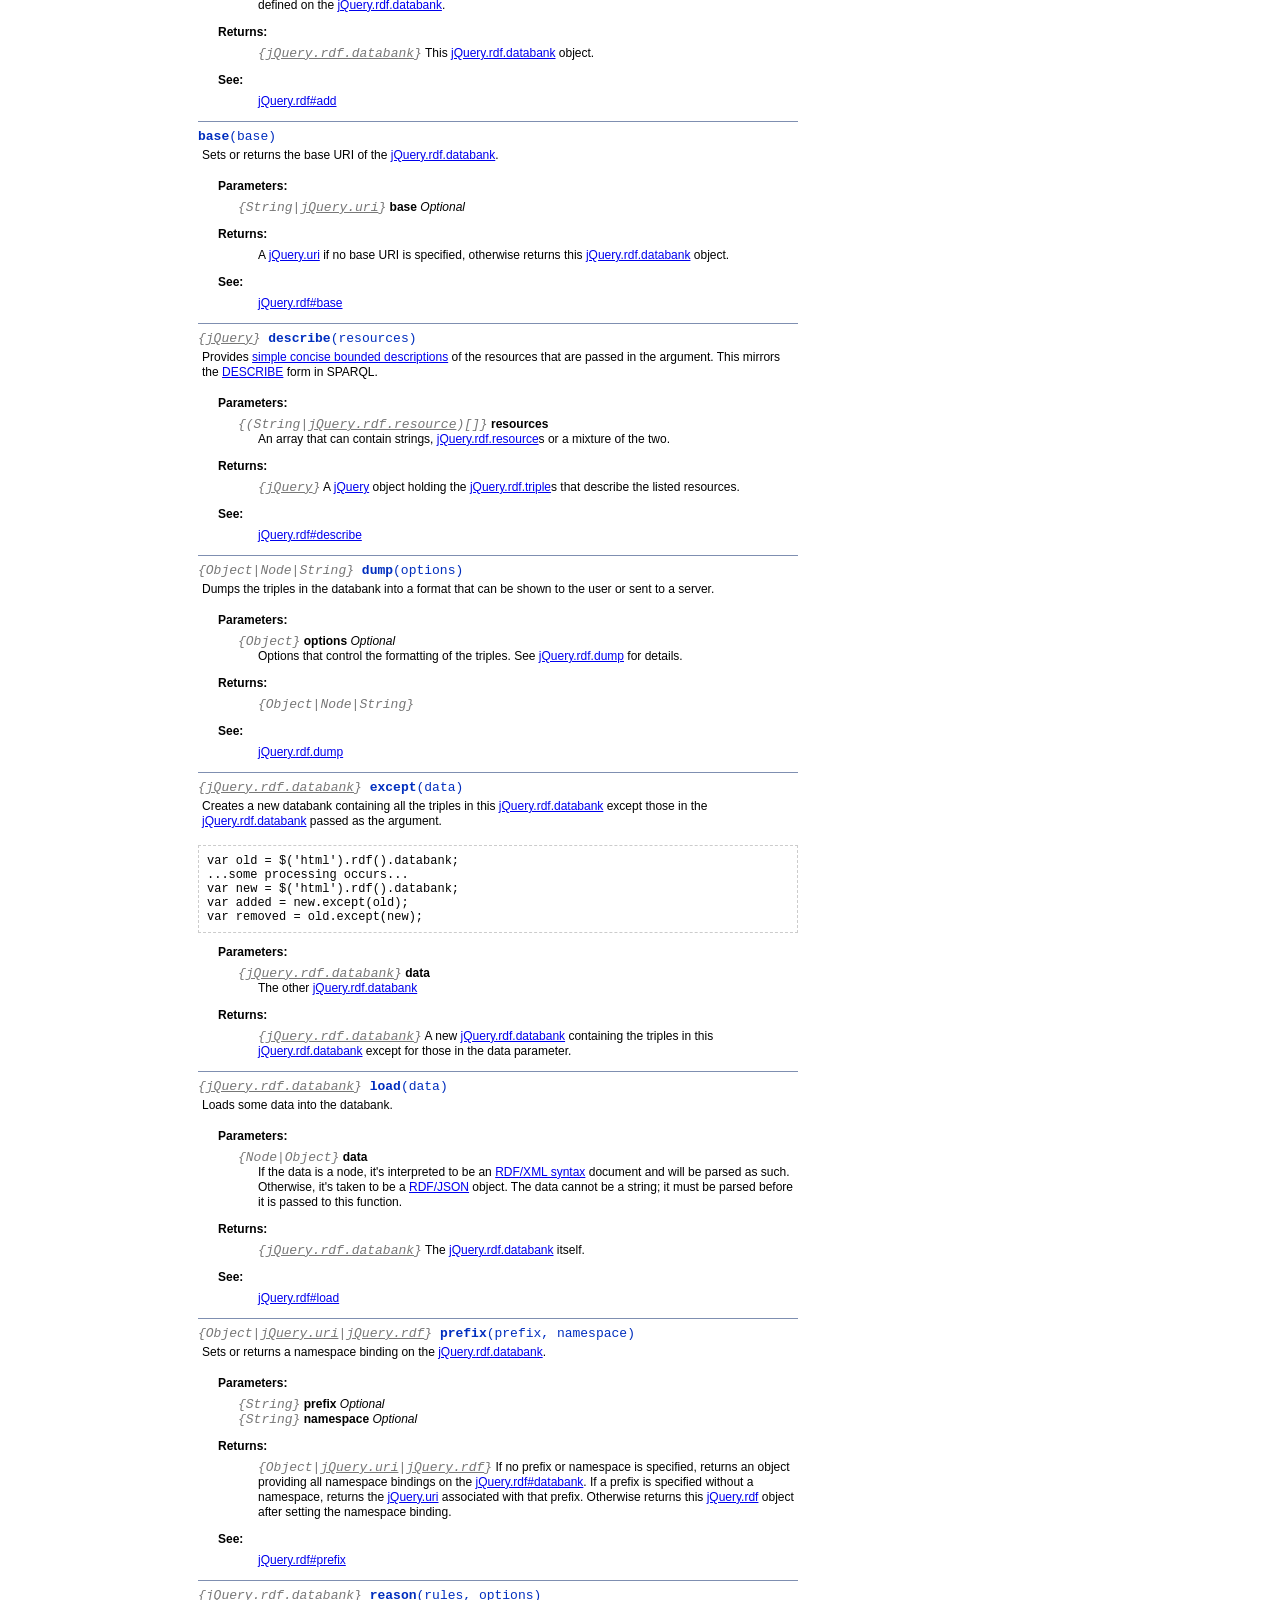
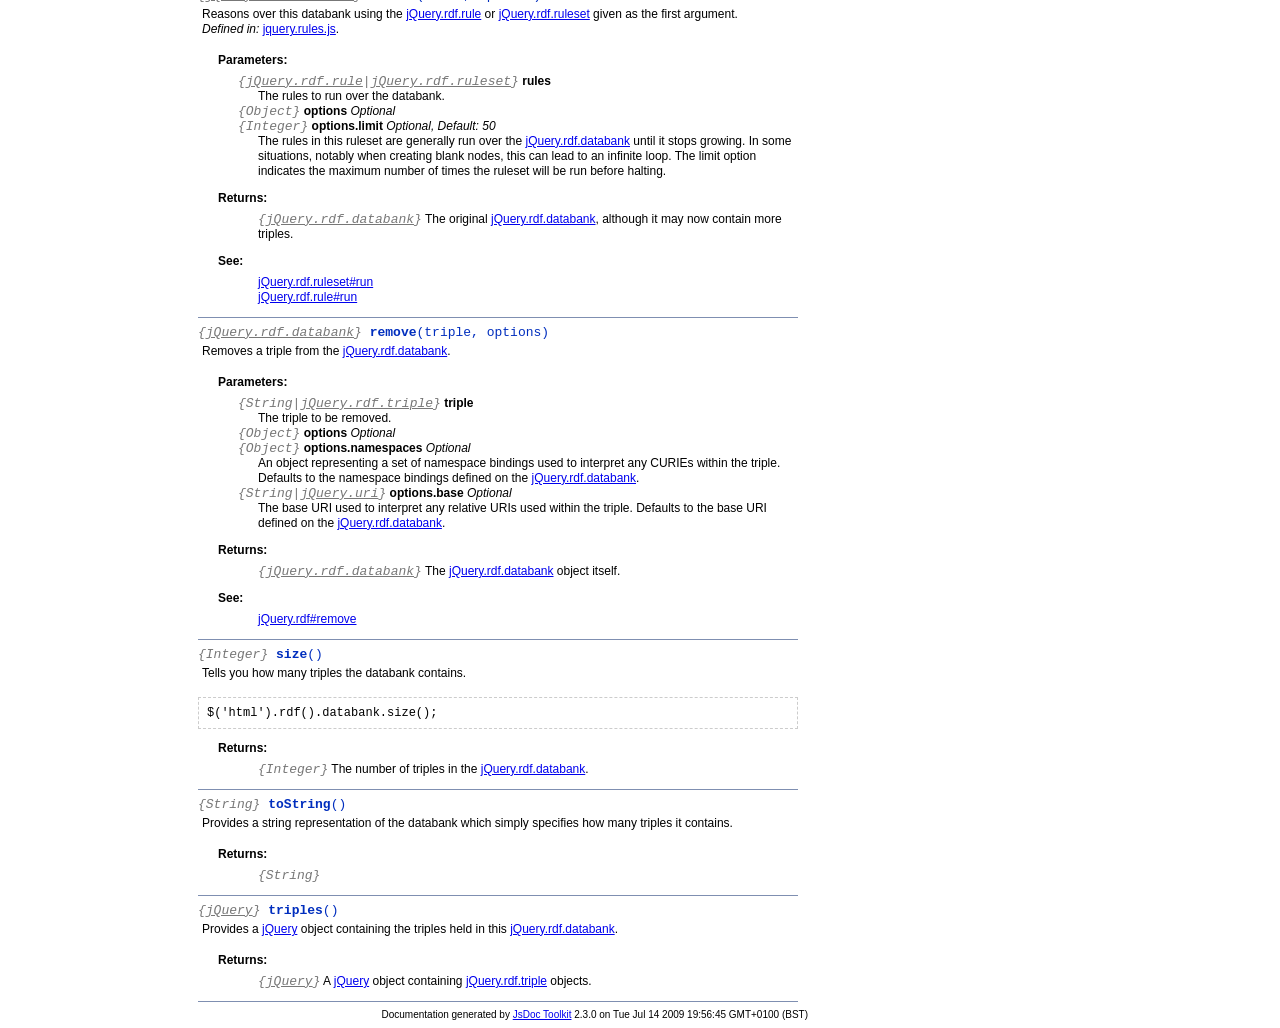
<file: docs/jquerry_rdfquery/symbols/jQuery.rdf.databank.html>
<!DOCTYPE html PUBLIC "-//W3C//DTD XHTML 1.0 Transitional//EN"
        "http://www.w3.org/TR/xhtml1/DTD/xhtml1-transitional.dtd">
<html xmlns="http://www.w3.org/1999/xhtml" xml:lang="en" lang="en">
	<head>
		<meta http-equiv="content-type" content="text/html; charset=utf-8" />
		<meta name="generator" content="JsDoc Toolkit" />
		
		<title>JsDoc Reference - jQuery.rdf.databank</title>

		<style type="text/css">
			/* default.css */
body
{
	font: 12px "Lucida Grande", Tahoma, Arial, Helvetica, sans-serif;
	width: 800px;
}

.header
{
	clear: both;
	background-color: #ccc;
	padding: 8px;
}

h1
{
	font-size: 150%;
	font-weight: bold;
	padding: 0;
	margin: 1em 0 0 .3em;
}

hr
{
	border: none 0;
	border-top: 1px solid #7F8FB1;
	height: 1px;
}

pre.code
{
	display: block;
	padding: 8px;
	border: 1px dashed #ccc;
}

#index
{
	margin-top: 24px;
	float: left;
	width: 160px;
	position: absolute;
	left: 8px;
	background-color: #F3F3F3;
	padding: 8px;
}

#content
{
	margin-left: 190px;
	width: 600px;
}

.classList
{
	list-style-type: none;
	padding: 0;
	margin: 0 0 0 8px;
	font-family: arial, sans-serif;
	font-size: 1em;
	overflow: auto;
}

.classList li
{
	padding: 0;
	margin: 0 0 8px 0;
}

.summaryTable { width: 100%; }

h1.classTitle
{
	font-size:170%;
	line-height:130%;
}

h2 { font-size: 110%; }
caption, div.sectionTitle
{
	background-color: #7F8FB1;
	color: #fff;
	font-size:130%;
	text-align: left;
	padding: 2px 6px 2px 6px;
	border: 1px #7F8FB1 solid;
}

div.sectionTitle { margin-bottom: 8px; }
.summaryTable thead { display: none; }

.summaryTable td
{
	vertical-align: top;
	padding: 4px;
	border-bottom: 1px #7F8FB1 solid;
	border-right: 1px #7F8FB1 solid;
}

/*col#summaryAttributes {}*/
.summaryTable td.attributes
{
	border-left: 1px #7F8FB1 solid;
	width: 140px;
	text-align: right;
}

td.attributes, .fixedFont
{
	line-height: 15px;
	color: #002EBE;
	font-family: "Courier New",Courier,monospace;
	font-size: 13px;
}

.summaryTable td.nameDescription
{
	text-align: left;
	font-size: 13px;
	line-height: 15px;
}

.summaryTable td.nameDescription, .description
{
	line-height: 15px;
	padding: 4px;
	padding-left: 4px;
}

.summaryTable { margin-bottom: 8px; }

ul.inheritsList
{
	list-style: square;
	margin-left: 20px;
	padding-left: 0;
}

.detailList {
	margin-left: 20px; 
	line-height: 15px;
}
.detailList dt { margin-left: 20px; }

.detailList .heading
{
	font-weight: bold;
	padding-bottom: 6px;
	margin-left: 0;
}

.light, td.attributes, .light a:link, .light a:visited
{
	color: #777;
	font-style: italic;
}

.fineprint
{
	text-align: right;
	font-size: 10px;
}
		</style>
	</head>

	<body>
<!-- ============================== header ================================= -->	
		<!-- begin static/header.html -->
		<div id="header">
</div>
		<!-- end static/header.html -->

<!-- ============================== classes index ============================ -->
		<div id="index">
			<!-- begin publish.classesIndex -->
			<div align="center"><a href="../index.html">Class Index</a>
| <a href="../files.html">File Index</a></div>
<hr />
<h2>Classes</h2>
<ul class="classList">
	
	<li><i><a href="../symbols/_global_.html">_global_</a></i></li>
	
	<li><a href="../symbols/jQuery.html">jQuery</a></li>
	
	<li><a href="../symbols/jQuery.rdf.html">jQuery.rdf</a></li>
	
	<li><a href="../symbols/jQuery.rdf.blank.html">jQuery.rdf.blank</a></li>
	
	<li><a href="../symbols/jQuery.rdf.databank.html">jQuery.rdf.databank</a></li>
	
	<li><a href="../symbols/jQuery.rdf.literal.html">jQuery.rdf.literal</a></li>
	
	<li><a href="../symbols/jQuery.rdf.pattern.html">jQuery.rdf.pattern</a></li>
	
	<li><a href="../symbols/jQuery.rdf.resource.html">jQuery.rdf.resource</a></li>
	
	<li><a href="../symbols/jQuery.rdf.rule.html">jQuery.rdf.rule</a></li>
	
	<li><a href="../symbols/jQuery.rdf.ruleset.html">jQuery.rdf.ruleset</a></li>
	
	<li><a href="../symbols/jQuery.rdf.triple.html">jQuery.rdf.triple</a></li>
	
	<li><a href="../symbols/jQuery.typedValue.html">jQuery.typedValue</a></li>
	
	<li><a href="../symbols/jQuery.uri.html">jQuery.uri</a></li>
	
</ul>
<hr />
			<!-- end publish.classesIndex -->
		</div>
		
		<div id="content">
<!-- ============================== class title ============================ -->
			<h1 class="classTitle">
				
				Class jQuery.rdf.databank
			</h1>

<!-- ============================== class summary ========================== -->			
			<p class="description">
				
			
				Represents a triplestore, holding a bunch of <a href="../symbols/jQuery.rdf.triple.html">jQuery.rdf.triple</a>s.
				
				
					<br /><i>Defined in: </i> <a href="../symbols/src/jquery.rdf.js.html">jquery.rdf.js</a>.
				
			</p>

<!-- ============================== constructor summary ==================== -->			
			
			<table class="summaryTable" cellspacing="0" summary="A summary of the constructor documented in the class jQuery.rdf.databank.">
				<caption>Class Summary</caption>
				<thead>
					<tr>
						<th scope="col">Constructor Attributes</th>
						<th scope="col">Constructor Name and Description</th>
					</tr>
				</thead>
				<tbody>
					<tr>
						<td class="attributes">&nbsp;</td>
						<td class="nameDescription" >
							<div class="fixedFont">
								<b><a href="../symbols/jQuery.rdf.databank.html#constructor">jQuery.rdf.databank</a></b>(triples, options)
							</div>
							<div class="description"><p>Creates a new jQuery.rdf.databank object.</div>
						</td>
					</tr>
				</tbody>
			</table>
			

<!-- ============================== properties summary ===================== -->
			

<!-- ============================== methods summary ======================== -->
			
				
				
				<table class="summaryTable" cellspacing="0" summary="A summary of the methods documented in the class jQuery.rdf.databank.">
					<caption>Method Summary</caption>
					<thead>
						<tr>
							<th scope="col">Method Attributes</th>
							<th scope="col">Method Name and Description</th>
						</tr>
					</thead>
					<tbody>
					
						<tr>
							<td class="attributes">&nbsp;</td>
							<td class="nameDescription">
								<div class="fixedFont"><b><a href="../symbols/jQuery.rdf.databank.html#add">add</a></b>(triple, options)
								</div>
								<div class="description">Adds a triple to the <a href="../symbols/jQuery.rdf.databank.html">jQuery.rdf.databank</a> or another <a href="../symbols/jQuery.rdf.databank.html">jQuery.rdf.databank</a> object to create a union.</div>
							</td>
						</tr>
					
						<tr>
							<td class="attributes">&nbsp;</td>
							<td class="nameDescription">
								<div class="fixedFont"><b><a href="../symbols/jQuery.rdf.databank.html#base">base</a></b>(base)
								</div>
								<div class="description">Sets or returns the base URI of the <a href="../symbols/jQuery.rdf.databank.html">jQuery.rdf.databank</a>.</div>
							</td>
						</tr>
					
						<tr>
							<td class="attributes">&nbsp;</td>
							<td class="nameDescription">
								<div class="fixedFont"><b><a href="../symbols/jQuery.rdf.databank.html#describe">describe</a></b>(resources)
								</div>
								<div class="description">Provides <a href="http://n2.talis.com/wiki/Bounded_Descriptions_in_RDF#Simple_Concise_Bounded_Description">simple concise bounded descriptions</a> of the resources that are passed in the argument.</div>
							</td>
						</tr>
					
						<tr>
							<td class="attributes">&nbsp;</td>
							<td class="nameDescription">
								<div class="fixedFont"><b><a href="../symbols/jQuery.rdf.databank.html#dump">dump</a></b>(options)
								</div>
								<div class="description">Dumps the triples in the databank into a format that can be shown to the user or sent to a server.</div>
							</td>
						</tr>
					
						<tr>
							<td class="attributes">&nbsp;</td>
							<td class="nameDescription">
								<div class="fixedFont"><b><a href="../symbols/jQuery.rdf.databank.html#except">except</a></b>(data)
								</div>
								<div class="description">Creates a new databank containing all the triples in this <a href="../symbols/jQuery.rdf.databank.html">jQuery.rdf.databank</a> except those in the <a href="../symbols/jQuery.rdf.databank.html">jQuery.rdf.databank</a> passed as the argument.</div>
							</td>
						</tr>
					
						<tr>
							<td class="attributes">&nbsp;</td>
							<td class="nameDescription">
								<div class="fixedFont"><b><a href="../symbols/jQuery.rdf.databank.html#load">load</a></b>(data)
								</div>
								<div class="description">Loads some data into the databank.</div>
							</td>
						</tr>
					
						<tr>
							<td class="attributes">&nbsp;</td>
							<td class="nameDescription">
								<div class="fixedFont"><b><a href="../symbols/jQuery.rdf.databank.html#prefix">prefix</a></b>(prefix, namespace)
								</div>
								<div class="description">Sets or returns a namespace binding on the <a href="../symbols/jQuery.rdf.databank.html">jQuery.rdf.databank</a>.</div>
							</td>
						</tr>
					
						<tr>
							<td class="attributes">&nbsp;</td>
							<td class="nameDescription">
								<div class="fixedFont"><b><a href="../symbols/jQuery.rdf.databank.html#reason">reason</a></b>(rules, options)
								</div>
								<div class="description">Reasons over this databank using the <a href="../symbols/jQuery.rdf.rule.html">jQuery.rdf.rule</a> or <a href="../symbols/jQuery.rdf.ruleset.html">jQuery.rdf.ruleset</a> given as the first argument.</div>
							</td>
						</tr>
					
						<tr>
							<td class="attributes">&nbsp;</td>
							<td class="nameDescription">
								<div class="fixedFont"><b><a href="../symbols/jQuery.rdf.databank.html#remove">remove</a></b>(triple, options)
								</div>
								<div class="description">Removes a triple from the <a href="../symbols/jQuery.rdf.databank.html">jQuery.rdf.databank</a>.</div>
							</td>
						</tr>
					
						<tr>
							<td class="attributes">&nbsp;</td>
							<td class="nameDescription">
								<div class="fixedFont"><b><a href="../symbols/jQuery.rdf.databank.html#size">size</a></b>()
								</div>
								<div class="description">Tells you how many triples the databank contains.</div>
							</td>
						</tr>
					
						<tr>
							<td class="attributes">&nbsp;</td>
							<td class="nameDescription">
								<div class="fixedFont"><b><a href="../symbols/jQuery.rdf.databank.html#toString">toString</a></b>()
								</div>
								<div class="description">Provides a string representation of the databank which simply specifies how many triples it contains.</div>
							</td>
						</tr>
					
						<tr>
							<td class="attributes">&nbsp;</td>
							<td class="nameDescription">
								<div class="fixedFont"><b><a href="../symbols/jQuery.rdf.databank.html#triples">triples</a></b>()
								</div>
								<div class="description">Provides a <a href="../symbols/jQuery.html">jQuery</a> object containing the triples held in this <a href="../symbols/jQuery.rdf.databank.html">jQuery.rdf.databank</a>.</div>
							</td>
						</tr>
					
					</tbody>
				</table>
				
				
				
			
<!-- ============================== events summary ======================== -->
			

<!-- ============================== constructor details ==================== -->		
			
			<div class="details"><a name="constructor"> </a>
				<div class="sectionTitle">
					Class Detail
				</div>
				
				<div class="fixedFont">
						<b>jQuery.rdf.databank</b>(triples, options)
				</div>
				
				<div class="description">
					<p>Creates a new jQuery.rdf.databank object. This should be invoked as a method rather than constructed using new; indeed you will not usually want to generate these objects directly, but manipulate them through a <a href="../symbols/jQuery.rdf.html">jQuery.rdf</a> object.</p>
					
				</div>
				
				
				
				
					
						<dl class="detailList">
						<dt class="heading">Parameters:</dt>
						
							<dt>
								<span class="light fixedFont">{(String|<a href="../symbols/jQuery.rdf.triple.html">jQuery.rdf.triple</a>)[]}</span>  <b>triples</b>
								<i>Optional, Default: []</i>
							</dt>
								<dd>An array of triples to store in the databank.</dd>
						
							<dt>
								<span class="light fixedFont">{Object}</span>  <b>options</b>
								<i>Optional</i>
							</dt>
								<dd>Initialisation of the databank.</dd>
						
							<dt>
								<span class="light fixedFont">{Object}</span>  <b>options.namespaces</b>
								<i>Optional</i>
							</dt>
								<dd>An object representing a set of namespace bindings used when interpreting the CURIEs in strings representing triples. Rather than passing this in when you construct the <a href="../symbols/jQuery.rdf.databank.html">jQuery.rdf.databank</a> instance, you will usually want to use the <a href="../symbols/jQuery.rdf.databank.html#prefix">jQuery.rdf.databank#prefix</a> method.</dd>
						
							<dt>
								<span class="light fixedFont">{String|<a href="../symbols/jQuery.uri.html">jQuery.uri</a>}</span>  <b>options.base</b>
								<i>Optional</i>
							</dt>
								<dd>The base URI used to interpret any relative URIs used within the strings representing triples.</dd>
						
						</dl>
					
					
					
					
					
						<dl class="detailList">
						<dt class="heading">Returns:</dt>
						
								<dd><span class="light fixedFont">{<a href="../symbols/jQuery.rdf.databank.html">jQuery.rdf.databank</a>}</span> The newly-created databank.</dd>
						
						</dl>
					
					
					
						<dl class="detailList">
						<dt class="heading">See:</dt>
						
							<dd><a href="../symbols/jQuery.rdf.html">jQuery.rdf</a></dd>
						
						</dl>
					

			</div>
			

<!-- ============================== field details ========================== -->		
			

<!-- ============================== method details ========================= -->		
			
				<div class="sectionTitle">
					Method Detail
				</div>
				
					<a name="add"> </a>
					<div class="fixedFont">
					
					<span class="light">{<a href="../symbols/jQuery.rdf.databank.html">jQuery.rdf.databank</a>}</span>
					<b>add</b>(triple, options)
					
					</div>
					<div class="description">
						Adds a triple to the <a href="../symbols/jQuery.rdf.databank.html">jQuery.rdf.databank</a> or another <a href="../symbols/jQuery.rdf.databank.html">jQuery.rdf.databank</a> object to create a union.
						
						
					</div>
					
					
					
						
							<dl class="detailList">
							<dt class="heading">Parameters:</dt>
							
								<dt>
									<span class="light fixedFont">{String|<a href="../symbols/jQuery.rdf.triple.html">jQuery.rdf.triple</a>|<a href="../symbols/jQuery.rdf.databank.html">jQuery.rdf.databank</a>}</span> <b>triple</b>
									
								</dt>
								<dd>The triple or <a href="../symbols/jQuery.rdf.databank.html">jQuery.rdf.databank</a> object to be added to this one. If the triple is a <a href="../symbols/jQuery.rdf.databank.html">jQuery.rdf.databank</a> object, the two databanks are unioned together. If the triple is a string, it's parsed as a <a href="../symbols/jQuery.rdf.triple.html">jQuery.rdf.triple</a>.</dd>
							
								<dt>
									<span class="light fixedFont">{Object}</span> <b>options</b>
									<i>Optional</i>
								</dt>
								<dd></dd>
							
								<dt>
									<span class="light fixedFont">{Object}</span> <b>options.namespaces</b>
									<i>Optional</i>
								</dt>
								<dd>An object representing a set of namespace bindings used to interpret CURIEs within the triple. Defaults to the namespace bindings defined on the <a href="../symbols/jQuery.rdf.databank.html">jQuery.rdf.databank</a>.</dd>
							
								<dt>
									<span class="light fixedFont">{String|<a href="../symbols/jQuery.uri.html">jQuery.uri</a>}</span> <b>options.base</b>
									<i>Optional</i>
								</dt>
								<dd>The base URI used to interpret any relative URIs used within the triple. Defaults to the base URI defined on the <a href="../symbols/jQuery.rdf.databank.html">jQuery.rdf.databank</a>.</dd>
							
							</dl>
						
						
						
						
						
							<dl class="detailList">
							<dt class="heading">Returns:</dt>
							
								<dd><span class="light fixedFont">{<a href="../symbols/jQuery.rdf.databank.html">jQuery.rdf.databank</a>}</span> This <a href="../symbols/jQuery.rdf.databank.html">jQuery.rdf.databank</a> object.</dd>
							
							</dl>
						
						
						
							<dl class="detailList">
							<dt class="heading">See:</dt>
							
								<dd><a href="../symbols/jQuery.rdf.html#add">jQuery.rdf#add</a></dd>
							
							</dl>
						

					<hr />
				
					<a name="base"> </a>
					<div class="fixedFont">
					
					
					<b>base</b>(base)
					
					</div>
					<div class="description">
						Sets or returns the base URI of the <a href="../symbols/jQuery.rdf.databank.html">jQuery.rdf.databank</a>.
						
						
					</div>
					
					
					
						
							<dl class="detailList">
							<dt class="heading">Parameters:</dt>
							
								<dt>
									<span class="light fixedFont">{String|<a href="../symbols/jQuery.uri.html">jQuery.uri</a>}</span> <b>base</b>
									<i>Optional</i>
								</dt>
								<dd></dd>
							
							</dl>
						
						
						
						
						
							<dl class="detailList">
							<dt class="heading">Returns:</dt>
							
								<dd>A <a href="../symbols/jQuery.uri.html">jQuery.uri</a> if no base URI is specified, otherwise returns this <a href="../symbols/jQuery.rdf.databank.html">jQuery.rdf.databank</a> object.</dd>
							
							</dl>
						
						
						
							<dl class="detailList">
							<dt class="heading">See:</dt>
							
								<dd><a href="../symbols/jQuery.rdf.html#base">jQuery.rdf#base</a></dd>
							
							</dl>
						

					<hr />
				
					<a name="describe"> </a>
					<div class="fixedFont">
					
					<span class="light">{<a href="../symbols/jQuery.html">jQuery</a>}</span>
					<b>describe</b>(resources)
					
					</div>
					<div class="description">
						Provides <a href="http://n2.talis.com/wiki/Bounded_Descriptions_in_RDF#Simple_Concise_Bounded_Description">simple concise bounded descriptions</a> of the resources that are passed in the argument. This mirrors the <a href="http://www.w3.org/TR/rdf-sparql-query/#describe">DESCRIBE</a> form in SPARQL.
						
						
					</div>
					
					
					
						
							<dl class="detailList">
							<dt class="heading">Parameters:</dt>
							
								<dt>
									<span class="light fixedFont">{(String|<a href="../symbols/jQuery.rdf.resource.html">jQuery.rdf.resource</a>)[]}</span> <b>resources</b>
									
								</dt>
								<dd>An array that can contain strings, <a href="../symbols/jQuery.rdf.resource.html">jQuery.rdf.resource</a>s or a mixture of the two.</dd>
							
							</dl>
						
						
						
						
						
							<dl class="detailList">
							<dt class="heading">Returns:</dt>
							
								<dd><span class="light fixedFont">{<a href="../symbols/jQuery.html">jQuery</a>}</span> A <a href="../symbols/jQuery.html">jQuery</a> object holding the <a href="../symbols/jQuery.rdf.triple.html">jQuery.rdf.triple</a>s that describe the listed resources.</dd>
							
							</dl>
						
						
						
							<dl class="detailList">
							<dt class="heading">See:</dt>
							
								<dd><a href="../symbols/jQuery.rdf.html#describe">jQuery.rdf#describe</a></dd>
							
							</dl>
						

					<hr />
				
					<a name="dump"> </a>
					<div class="fixedFont">
					
					<span class="light">{Object|Node|String}</span>
					<b>dump</b>(options)
					
					</div>
					<div class="description">
						Dumps the triples in the databank into a format that can be shown to the user or sent to a server.
						
						
					</div>
					
					
					
						
							<dl class="detailList">
							<dt class="heading">Parameters:</dt>
							
								<dt>
									<span class="light fixedFont">{Object}</span> <b>options</b>
									<i>Optional</i>
								</dt>
								<dd>Options that control the formatting of the triples. See <a href="../symbols/jQuery.rdf.html#.dump">jQuery.rdf.dump</a> for details.</dd>
							
							</dl>
						
						
						
						
						
							<dl class="detailList">
							<dt class="heading">Returns:</dt>
							
								<dd><span class="light fixedFont">{Object|Node|String}</span> </dd>
							
							</dl>
						
						
						
							<dl class="detailList">
							<dt class="heading">See:</dt>
							
								<dd><a href="../symbols/jQuery.rdf.html#.dump">jQuery.rdf.dump</a></dd>
							
							</dl>
						

					<hr />
				
					<a name="except"> </a>
					<div class="fixedFont">
					
					<span class="light">{<a href="../symbols/jQuery.rdf.databank.html">jQuery.rdf.databank</a>}</span>
					<b>except</b>(data)
					
					</div>
					<div class="description">
						Creates a new databank containing all the triples in this <a href="../symbols/jQuery.rdf.databank.html">jQuery.rdf.databank</a> except those in the <a href="../symbols/jQuery.rdf.databank.html">jQuery.rdf.databank</a> passed as the argument.
						
						
					</div>
					
					
					
					<pre class="code">var old = $('html').rdf().databank;
...some processing occurs...
var new = $('html').rdf().databank;
var added = new.except(old);
var removed = old.except(new);</pre>
					
					
					
						
							<dl class="detailList">
							<dt class="heading">Parameters:</dt>
							
								<dt>
									<span class="light fixedFont">{<a href="../symbols/jQuery.rdf.databank.html">jQuery.rdf.databank</a>}</span> <b>data</b>
									
								</dt>
								<dd>The other <a href="../symbols/jQuery.rdf.databank.html">jQuery.rdf.databank</a></dd>
							
							</dl>
						
						
						
						
						
							<dl class="detailList">
							<dt class="heading">Returns:</dt>
							
								<dd><span class="light fixedFont">{<a href="../symbols/jQuery.rdf.databank.html">jQuery.rdf.databank</a>}</span> A new <a href="../symbols/jQuery.rdf.databank.html">jQuery.rdf.databank</a> containing the triples in this <a href="../symbols/jQuery.rdf.databank.html">jQuery.rdf.databank</a> except for those in the data parameter.</dd>
							
							</dl>
						
						
						

					<hr />
				
					<a name="load"> </a>
					<div class="fixedFont">
					
					<span class="light">{<a href="../symbols/jQuery.rdf.databank.html">jQuery.rdf.databank</a>}</span>
					<b>load</b>(data)
					
					</div>
					<div class="description">
						Loads some data into the databank.
						
						
					</div>
					
					
					
						
							<dl class="detailList">
							<dt class="heading">Parameters:</dt>
							
								<dt>
									<span class="light fixedFont">{Node|Object}</span> <b>data</b>
									
								</dt>
								<dd>If the data is a node, it's interpreted to be an <a href="http://www.w3.org/TR/rdf-syntax-grammar/">RDF/XML syntax</a> document and will be parsed as such. Otherwise, it's taken to be a <a href="http://n2.talis.com/wiki/RDF_JSON_Specification">RDF/JSON</a> object. The data cannot be a string; it must be parsed before it is passed to this function.</dd>
							
							</dl>
						
						
						
						
						
							<dl class="detailList">
							<dt class="heading">Returns:</dt>
							
								<dd><span class="light fixedFont">{<a href="../symbols/jQuery.rdf.databank.html">jQuery.rdf.databank</a>}</span> The <a href="../symbols/jQuery.rdf.databank.html">jQuery.rdf.databank</a> itself.</dd>
							
							</dl>
						
						
						
							<dl class="detailList">
							<dt class="heading">See:</dt>
							
								<dd><a href="../symbols/jQuery.rdf.html#load">jQuery.rdf#load</a></dd>
							
							</dl>
						

					<hr />
				
					<a name="prefix"> </a>
					<div class="fixedFont">
					
					<span class="light">{Object|<a href="../symbols/jQuery.uri.html">jQuery.uri</a>|<a href="../symbols/jQuery.rdf.html">jQuery.rdf</a>}</span>
					<b>prefix</b>(prefix, namespace)
					
					</div>
					<div class="description">
						Sets or returns a namespace binding on the <a href="../symbols/jQuery.rdf.databank.html">jQuery.rdf.databank</a>.
						
						
					</div>
					
					
					
						
							<dl class="detailList">
							<dt class="heading">Parameters:</dt>
							
								<dt>
									<span class="light fixedFont">{String}</span> <b>prefix</b>
									<i>Optional</i>
								</dt>
								<dd></dd>
							
								<dt>
									<span class="light fixedFont">{String}</span> <b>namespace</b>
									<i>Optional</i>
								</dt>
								<dd></dd>
							
							</dl>
						
						
						
						
						
							<dl class="detailList">
							<dt class="heading">Returns:</dt>
							
								<dd><span class="light fixedFont">{Object|<a href="../symbols/jQuery.uri.html">jQuery.uri</a>|<a href="../symbols/jQuery.rdf.html">jQuery.rdf</a>}</span> If no prefix or namespace is specified, returns an object providing all namespace bindings on the <a href="../symbols/jQuery.rdf.html#databank">jQuery.rdf#databank</a>. If a prefix is specified without a namespace, returns the <a href="../symbols/jQuery.uri.html">jQuery.uri</a> associated with that prefix. Otherwise returns this <a href="../symbols/jQuery.rdf.html">jQuery.rdf</a> object after setting the namespace binding.</dd>
							
							</dl>
						
						
						
							<dl class="detailList">
							<dt class="heading">See:</dt>
							
								<dd><a href="../symbols/jQuery.rdf.html#prefix">jQuery.rdf#prefix</a></dd>
							
							</dl>
						

					<hr />
				
					<a name="reason"> </a>
					<div class="fixedFont">
					
					<span class="light">{<a href="../symbols/jQuery.rdf.databank.html">jQuery.rdf.databank</a>}</span>
					<b>reason</b>(rules, options)
					
					</div>
					<div class="description">
						Reasons over this databank using the <a href="../symbols/jQuery.rdf.rule.html">jQuery.rdf.rule</a> or <a href="../symbols/jQuery.rdf.ruleset.html">jQuery.rdf.ruleset</a> given as the first argument.
						
							<br />
							<i>Defined in: </i> <a href="../symbols/src/jquery.rules.js.html">jquery.rules.js</a>.
						
						
					</div>
					
					
					
						
							<dl class="detailList">
							<dt class="heading">Parameters:</dt>
							
								<dt>
									<span class="light fixedFont">{<a href="../symbols/jQuery.rdf.rule.html">jQuery.rdf.rule</a>|<a href="../symbols/jQuery.rdf.ruleset.html">jQuery.rdf.ruleset</a>}</span> <b>rules</b>
									
								</dt>
								<dd>The rules to run over the databank.</dd>
							
								<dt>
									<span class="light fixedFont">{Object}</span> <b>options</b>
									<i>Optional</i>
								</dt>
								<dd></dd>
							
								<dt>
									<span class="light fixedFont">{Integer}</span> <b>options.limit</b>
									<i>Optional, Default: 50</i>
								</dt>
								<dd>The rules in this ruleset are generally run over the <a href="../symbols/jQuery.rdf.databank.html">jQuery.rdf.databank</a> until it stops growing. In some situations, notably when creating blank nodes, this can lead to an infinite loop. The limit option indicates the maximum number of times the ruleset will be run before halting.</dd>
							
							</dl>
						
						
						
						
						
							<dl class="detailList">
							<dt class="heading">Returns:</dt>
							
								<dd><span class="light fixedFont">{<a href="../symbols/jQuery.rdf.databank.html">jQuery.rdf.databank</a>}</span> The original <a href="../symbols/jQuery.rdf.databank.html">jQuery.rdf.databank</a>, although it may now contain more triples.</dd>
							
							</dl>
						
						
						
							<dl class="detailList">
							<dt class="heading">See:</dt>
							
								<dd><a href="../symbols/jQuery.rdf.ruleset.html#run">jQuery.rdf.ruleset#run</a></dd>
							
								<dd><a href="../symbols/jQuery.rdf.rule.html#run">jQuery.rdf.rule#run</a></dd>
							
							</dl>
						

					<hr />
				
					<a name="remove"> </a>
					<div class="fixedFont">
					
					<span class="light">{<a href="../symbols/jQuery.rdf.databank.html">jQuery.rdf.databank</a>}</span>
					<b>remove</b>(triple, options)
					
					</div>
					<div class="description">
						Removes a triple from the <a href="../symbols/jQuery.rdf.databank.html">jQuery.rdf.databank</a>.
						
						
					</div>
					
					
					
						
							<dl class="detailList">
							<dt class="heading">Parameters:</dt>
							
								<dt>
									<span class="light fixedFont">{String|<a href="../symbols/jQuery.rdf.triple.html">jQuery.rdf.triple</a>}</span> <b>triple</b>
									
								</dt>
								<dd>The triple to be removed.</dd>
							
								<dt>
									<span class="light fixedFont">{Object}</span> <b>options</b>
									<i>Optional</i>
								</dt>
								<dd></dd>
							
								<dt>
									<span class="light fixedFont">{Object}</span> <b>options.namespaces</b>
									<i>Optional</i>
								</dt>
								<dd>An object representing a set of namespace bindings used to interpret any CURIEs within the triple. Defaults to the namespace bindings defined on the <a href="../symbols/jQuery.rdf.databank.html">jQuery.rdf.databank</a>.</dd>
							
								<dt>
									<span class="light fixedFont">{String|<a href="../symbols/jQuery.uri.html">jQuery.uri</a>}</span> <b>options.base</b>
									<i>Optional</i>
								</dt>
								<dd>The base URI used to interpret any relative URIs used within the triple. Defaults to the base URI defined on the <a href="../symbols/jQuery.rdf.databank.html">jQuery.rdf.databank</a>.</dd>
							
							</dl>
						
						
						
						
						
							<dl class="detailList">
							<dt class="heading">Returns:</dt>
							
								<dd><span class="light fixedFont">{<a href="../symbols/jQuery.rdf.databank.html">jQuery.rdf.databank</a>}</span> The <a href="../symbols/jQuery.rdf.databank.html">jQuery.rdf.databank</a> object itself.</dd>
							
							</dl>
						
						
						
							<dl class="detailList">
							<dt class="heading">See:</dt>
							
								<dd><a href="../symbols/jQuery.rdf.html#remove">jQuery.rdf#remove</a></dd>
							
							</dl>
						

					<hr />
				
					<a name="size"> </a>
					<div class="fixedFont">
					
					<span class="light">{Integer}</span>
					<b>size</b>()
					
					</div>
					<div class="description">
						Tells you how many triples the databank contains.
						
						
					</div>
					
					
					
					<pre class="code">$('html').rdf().databank.size();</pre>
					
					
					
						
						
						
						
						
							<dl class="detailList">
							<dt class="heading">Returns:</dt>
							
								<dd><span class="light fixedFont">{Integer}</span> The number of triples in the <a href="../symbols/jQuery.rdf.databank.html">jQuery.rdf.databank</a>.</dd>
							
							</dl>
						
						
						

					<hr />
				
					<a name="toString"> </a>
					<div class="fixedFont">
					
					<span class="light">{String}</span>
					<b>toString</b>()
					
					</div>
					<div class="description">
						Provides a string representation of the databank which simply specifies how many triples it contains.
						
						
					</div>
					
					
					
						
						
						
						
						
							<dl class="detailList">
							<dt class="heading">Returns:</dt>
							
								<dd><span class="light fixedFont">{String}</span> </dd>
							
							</dl>
						
						
						

					<hr />
				
					<a name="triples"> </a>
					<div class="fixedFont">
					
					<span class="light">{<a href="../symbols/jQuery.html">jQuery</a>}</span>
					<b>triples</b>()
					
					</div>
					<div class="description">
						Provides a <a href="../symbols/jQuery.html">jQuery</a> object containing the triples held in this <a href="../symbols/jQuery.rdf.databank.html">jQuery.rdf.databank</a>.
						
						
					</div>
					
					
					
						
						
						
						
						
							<dl class="detailList">
							<dt class="heading">Returns:</dt>
							
								<dd><span class="light fixedFont">{<a href="../symbols/jQuery.html">jQuery</a>}</span> A <a href="../symbols/jQuery.html">jQuery</a> object containing <a href="../symbols/jQuery.rdf.triple.html">jQuery.rdf.triple</a> objects.</dd>
							
							</dl>
						
						
						

					
				
			
			
<!-- ============================== event details ========================= -->		
			
			
			<hr />
		</div>

		
<!-- ============================== footer ================================= -->
		<div class="fineprint" style="clear:both">
			
			Documentation generated by <a href="http://code.google.com/p/jsdoc-toolkit/" target="_blank">JsDoc Toolkit</a> 2.3.0 on Tue Jul 14 2009 19:56:45 GMT+0100 (BST)
		</div>
	</body>
</html>
</file>
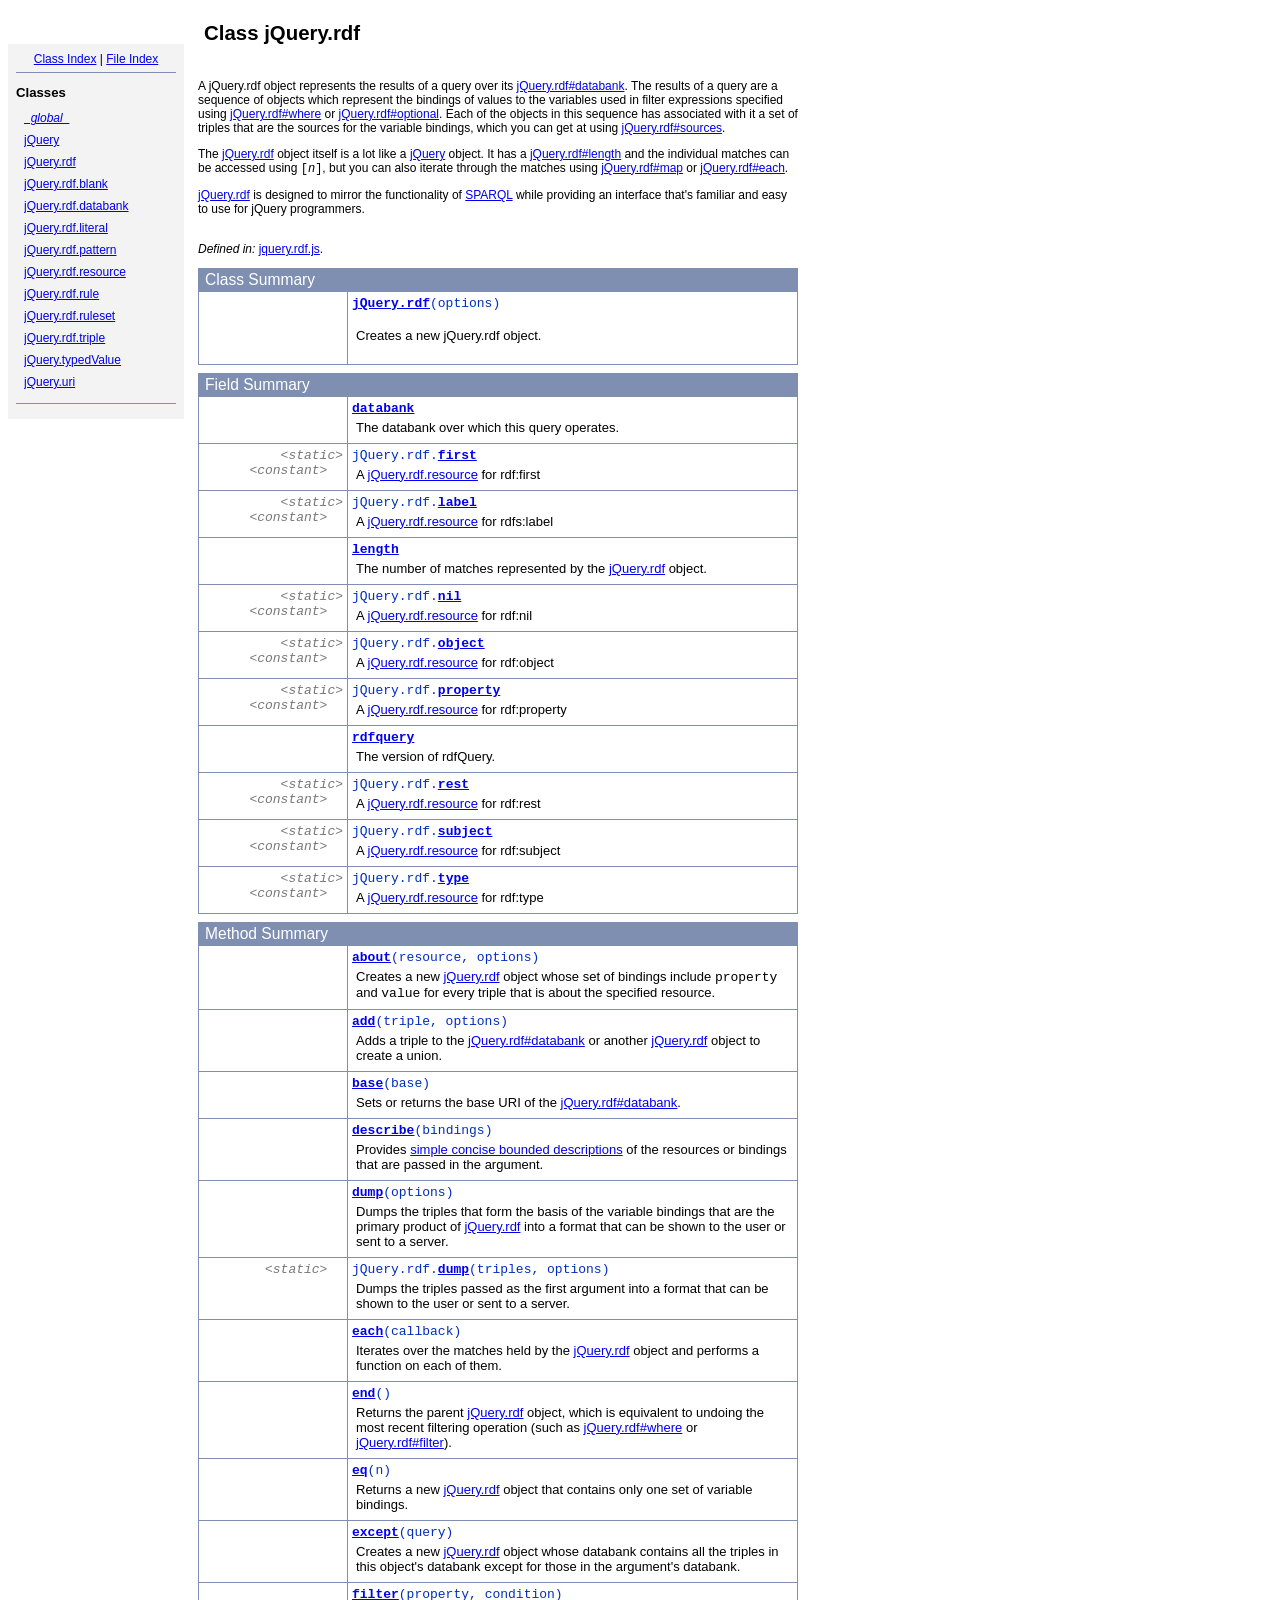
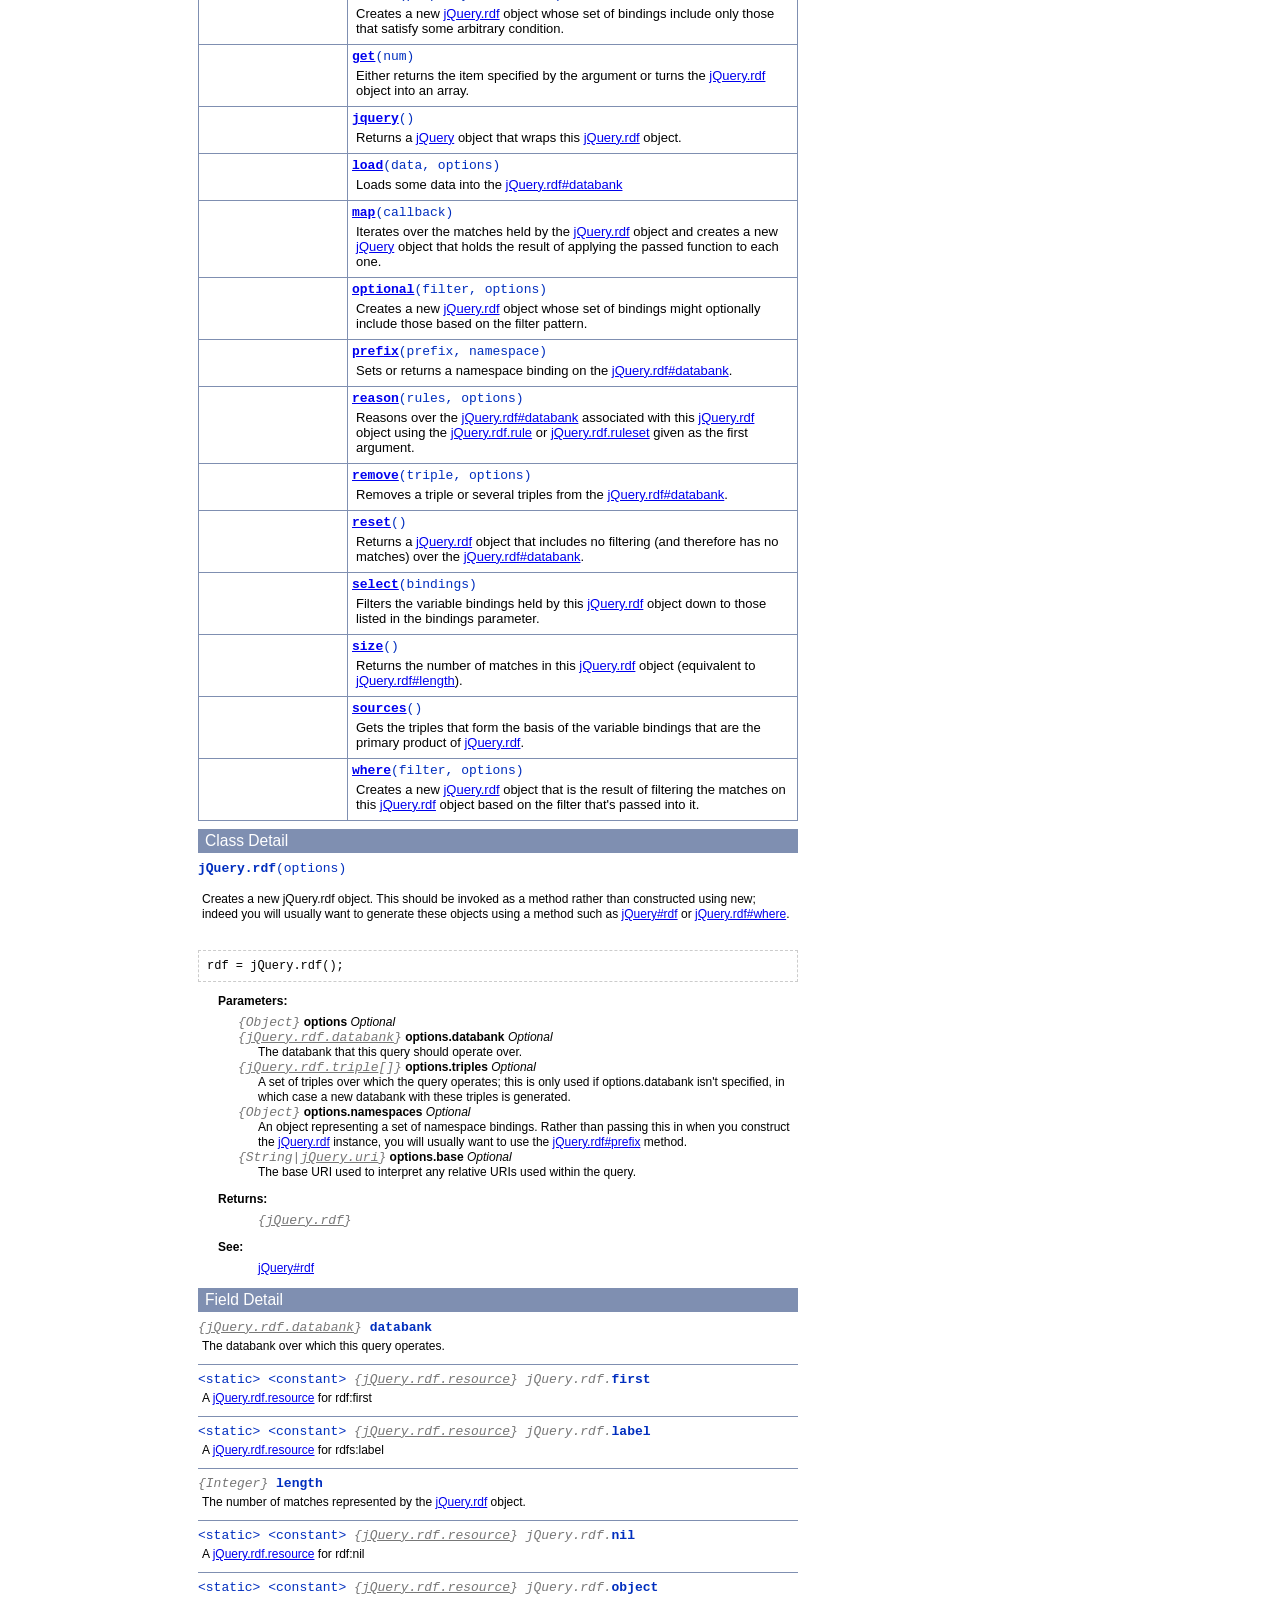
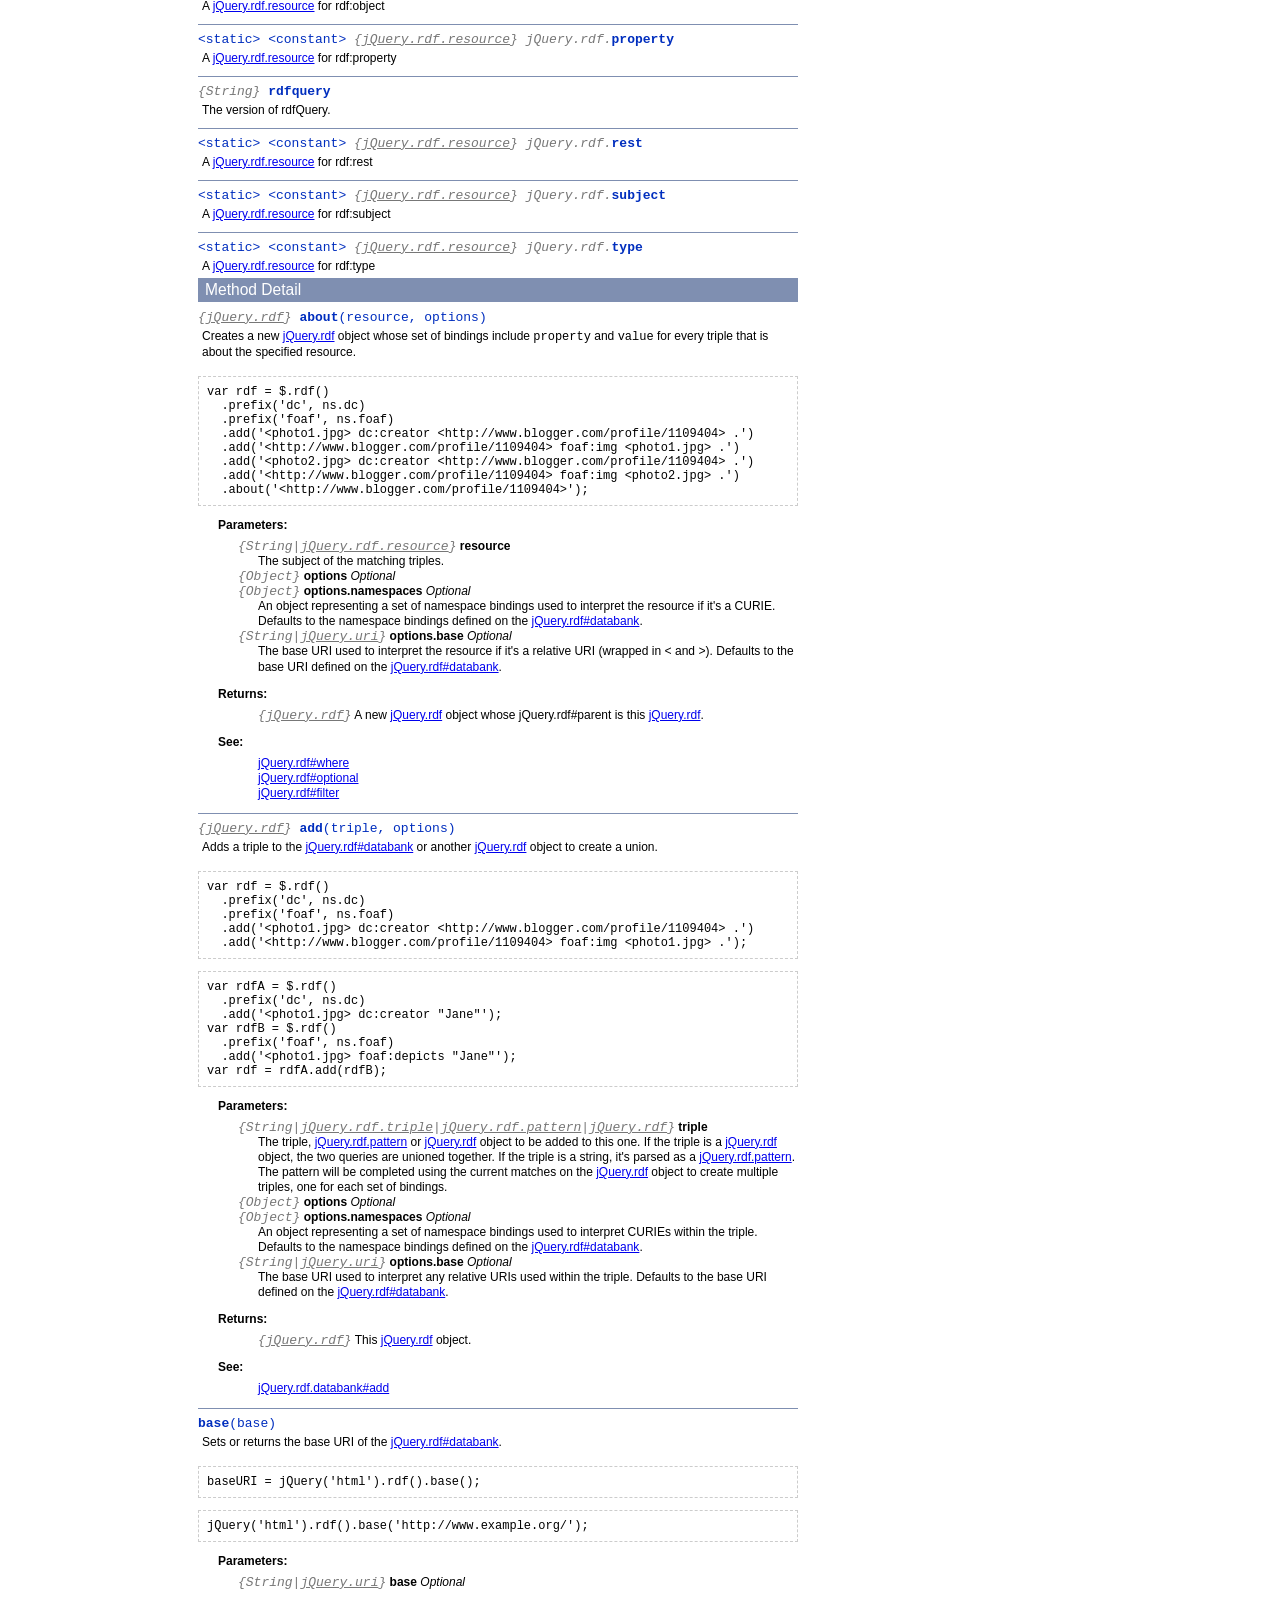
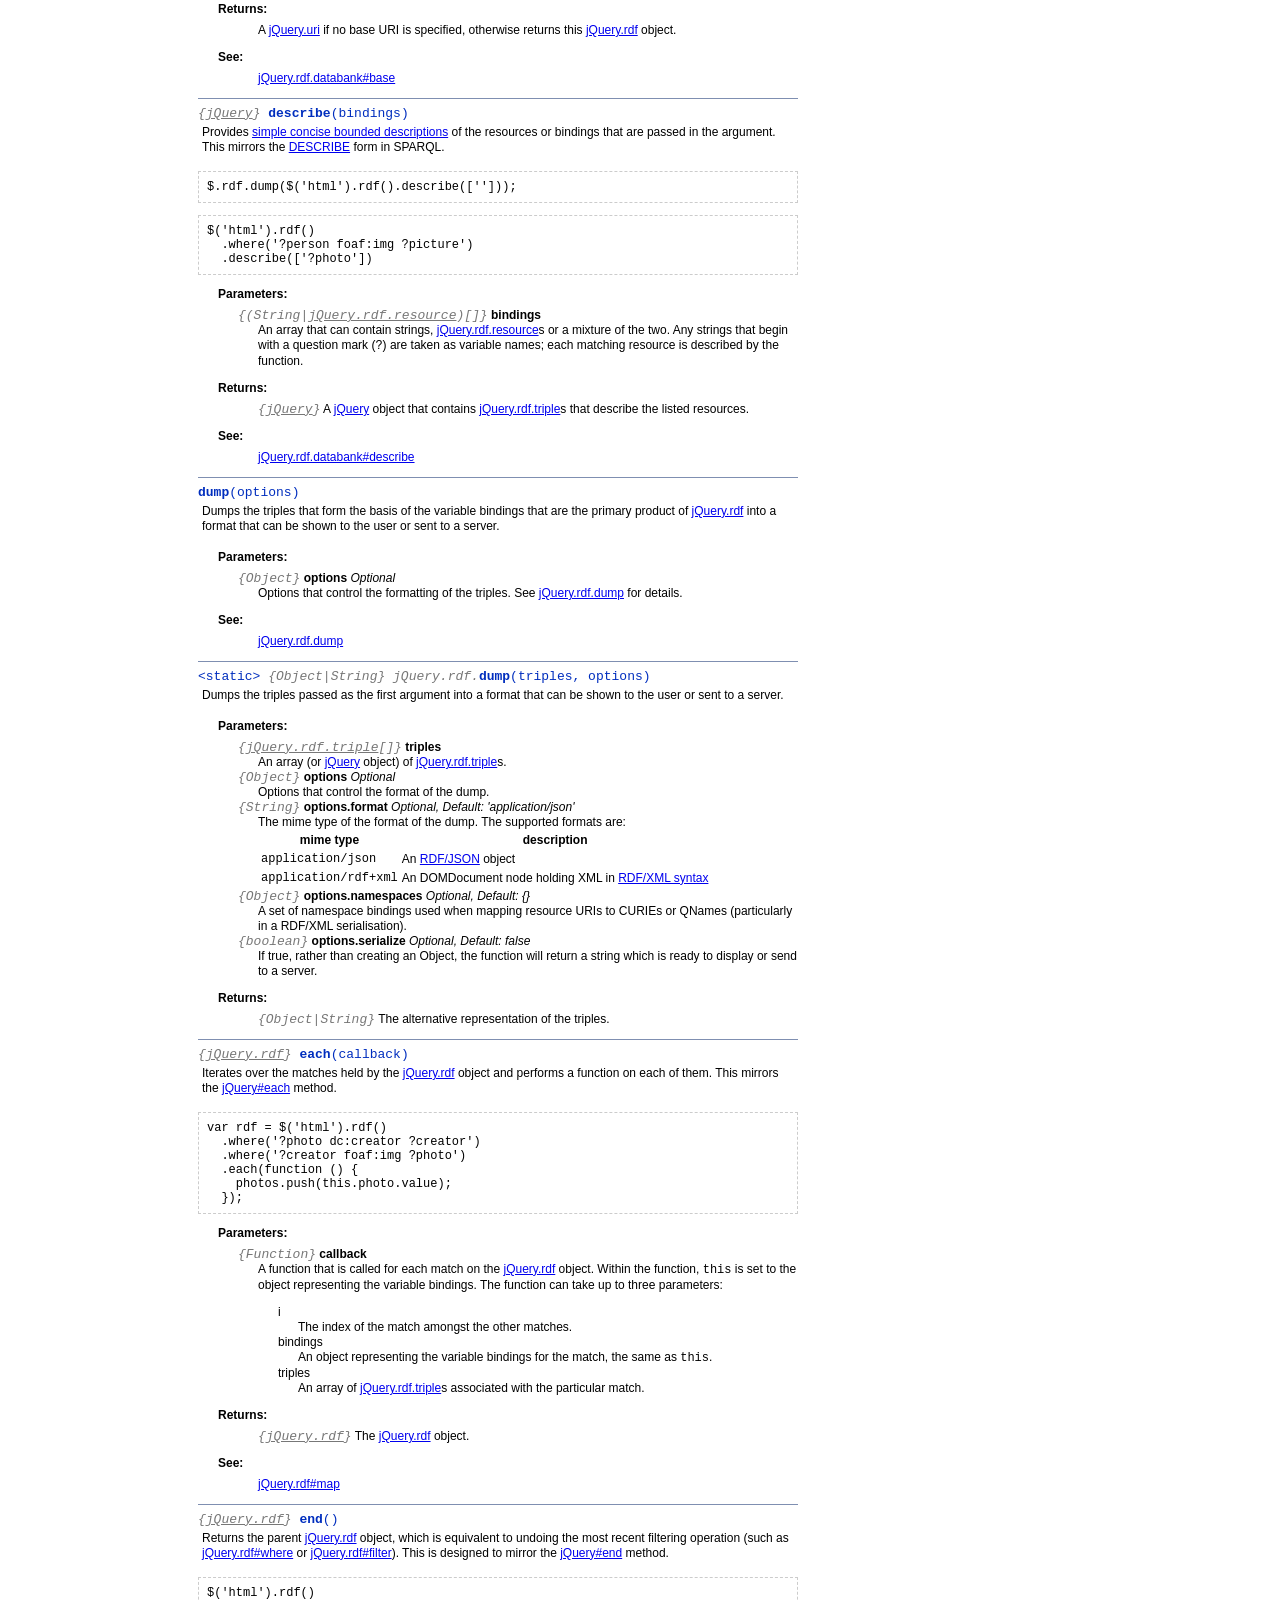
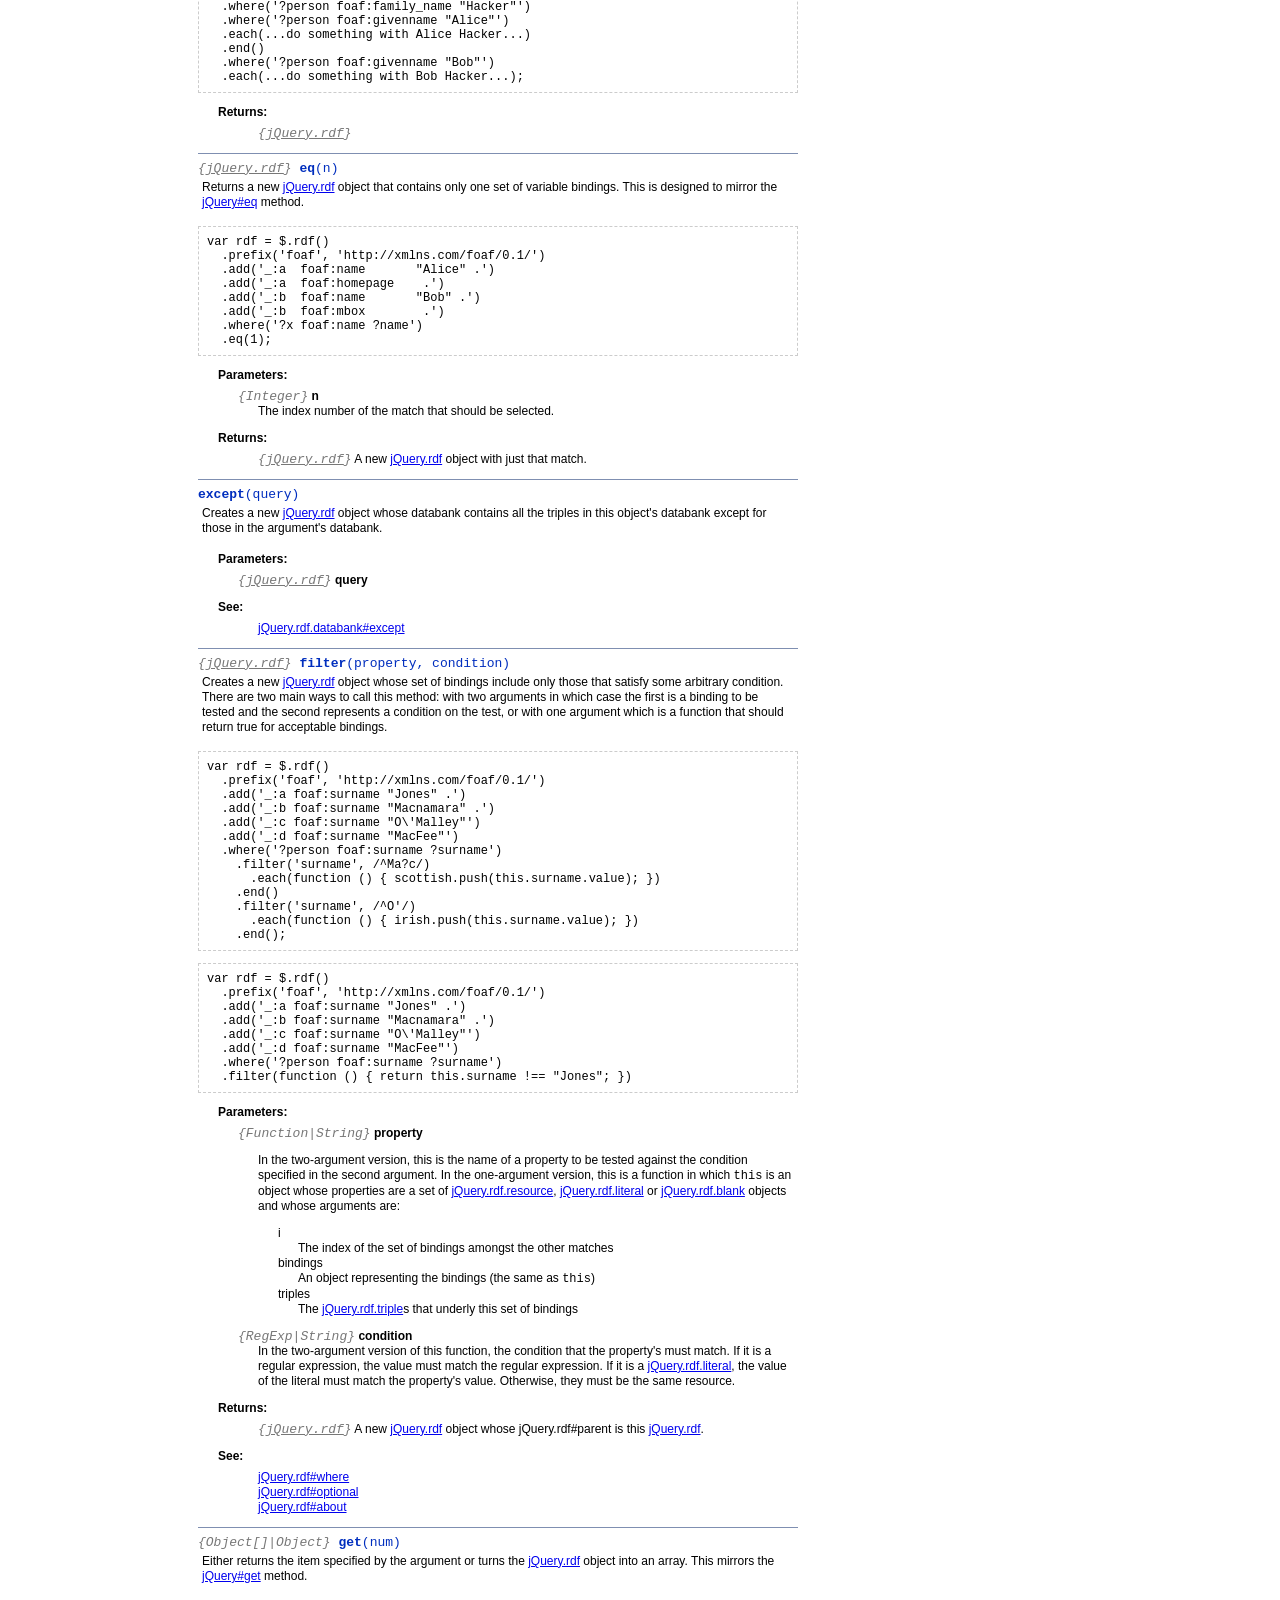
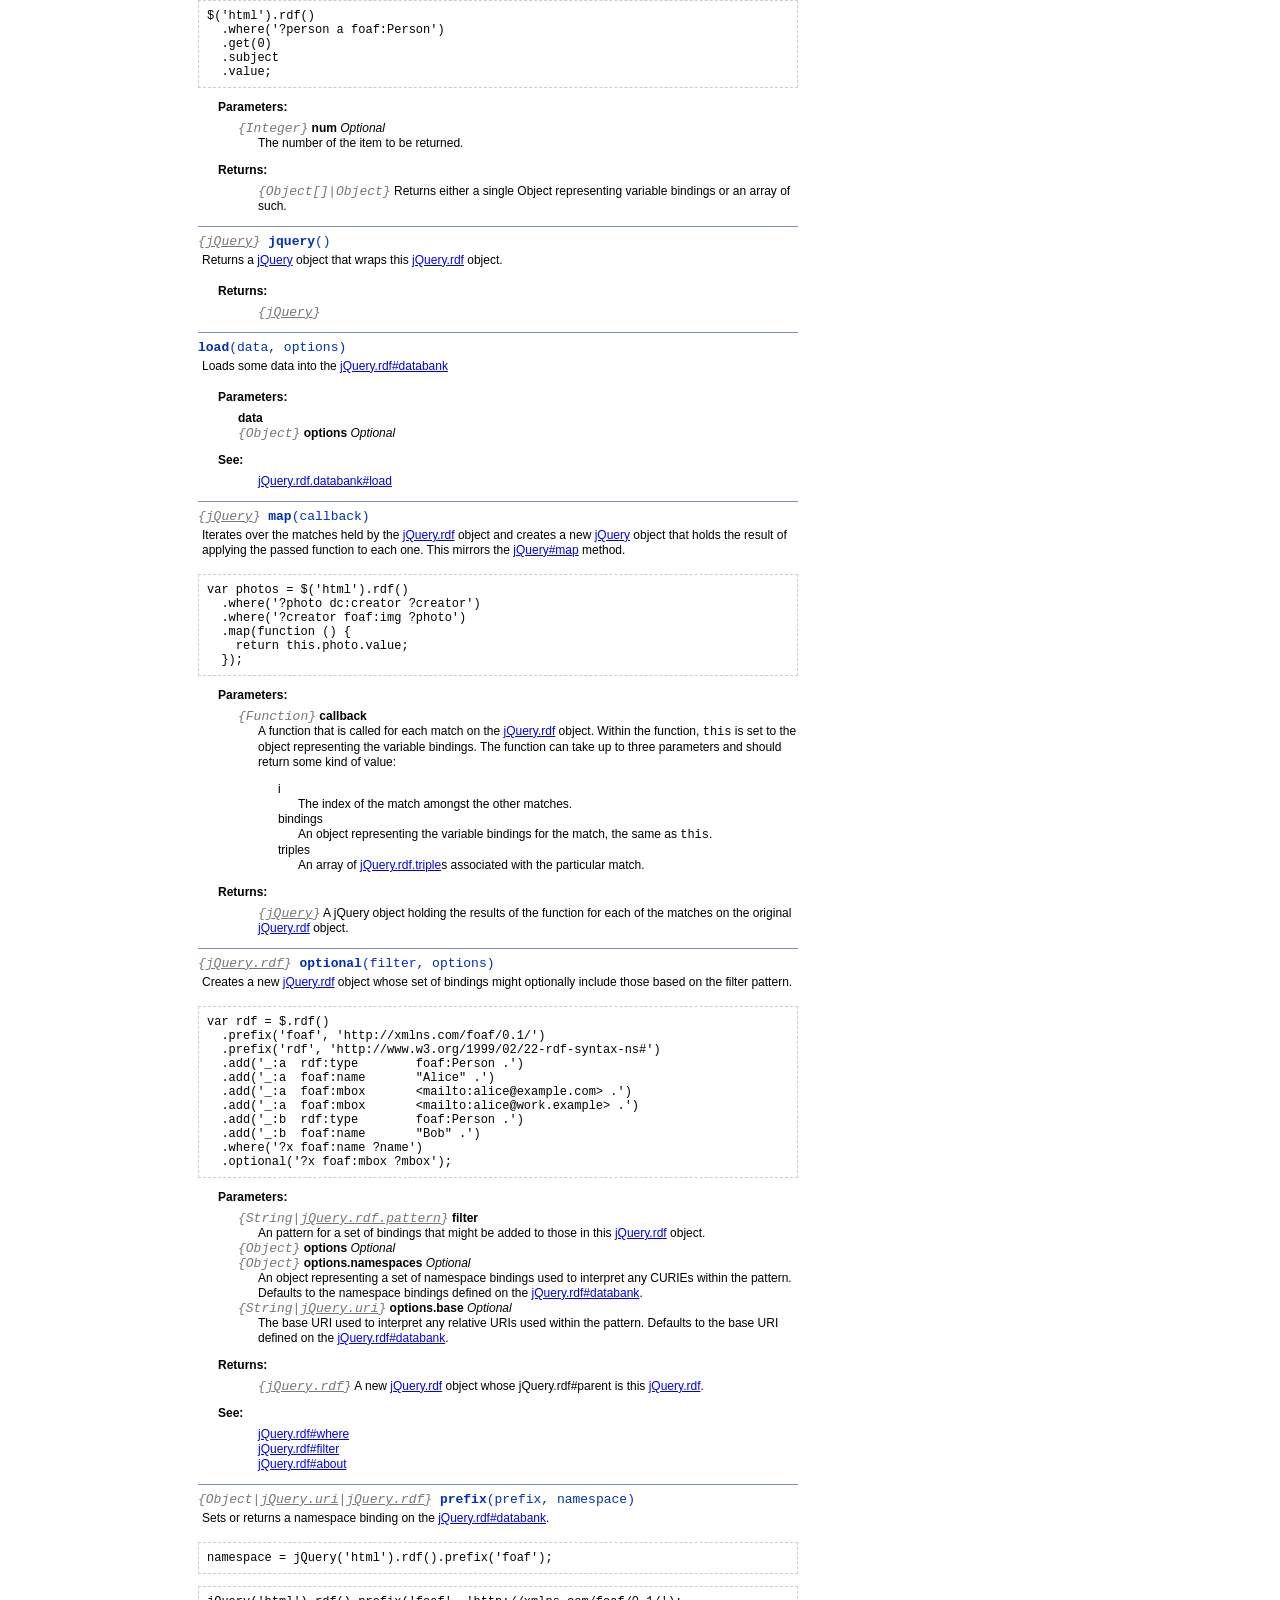
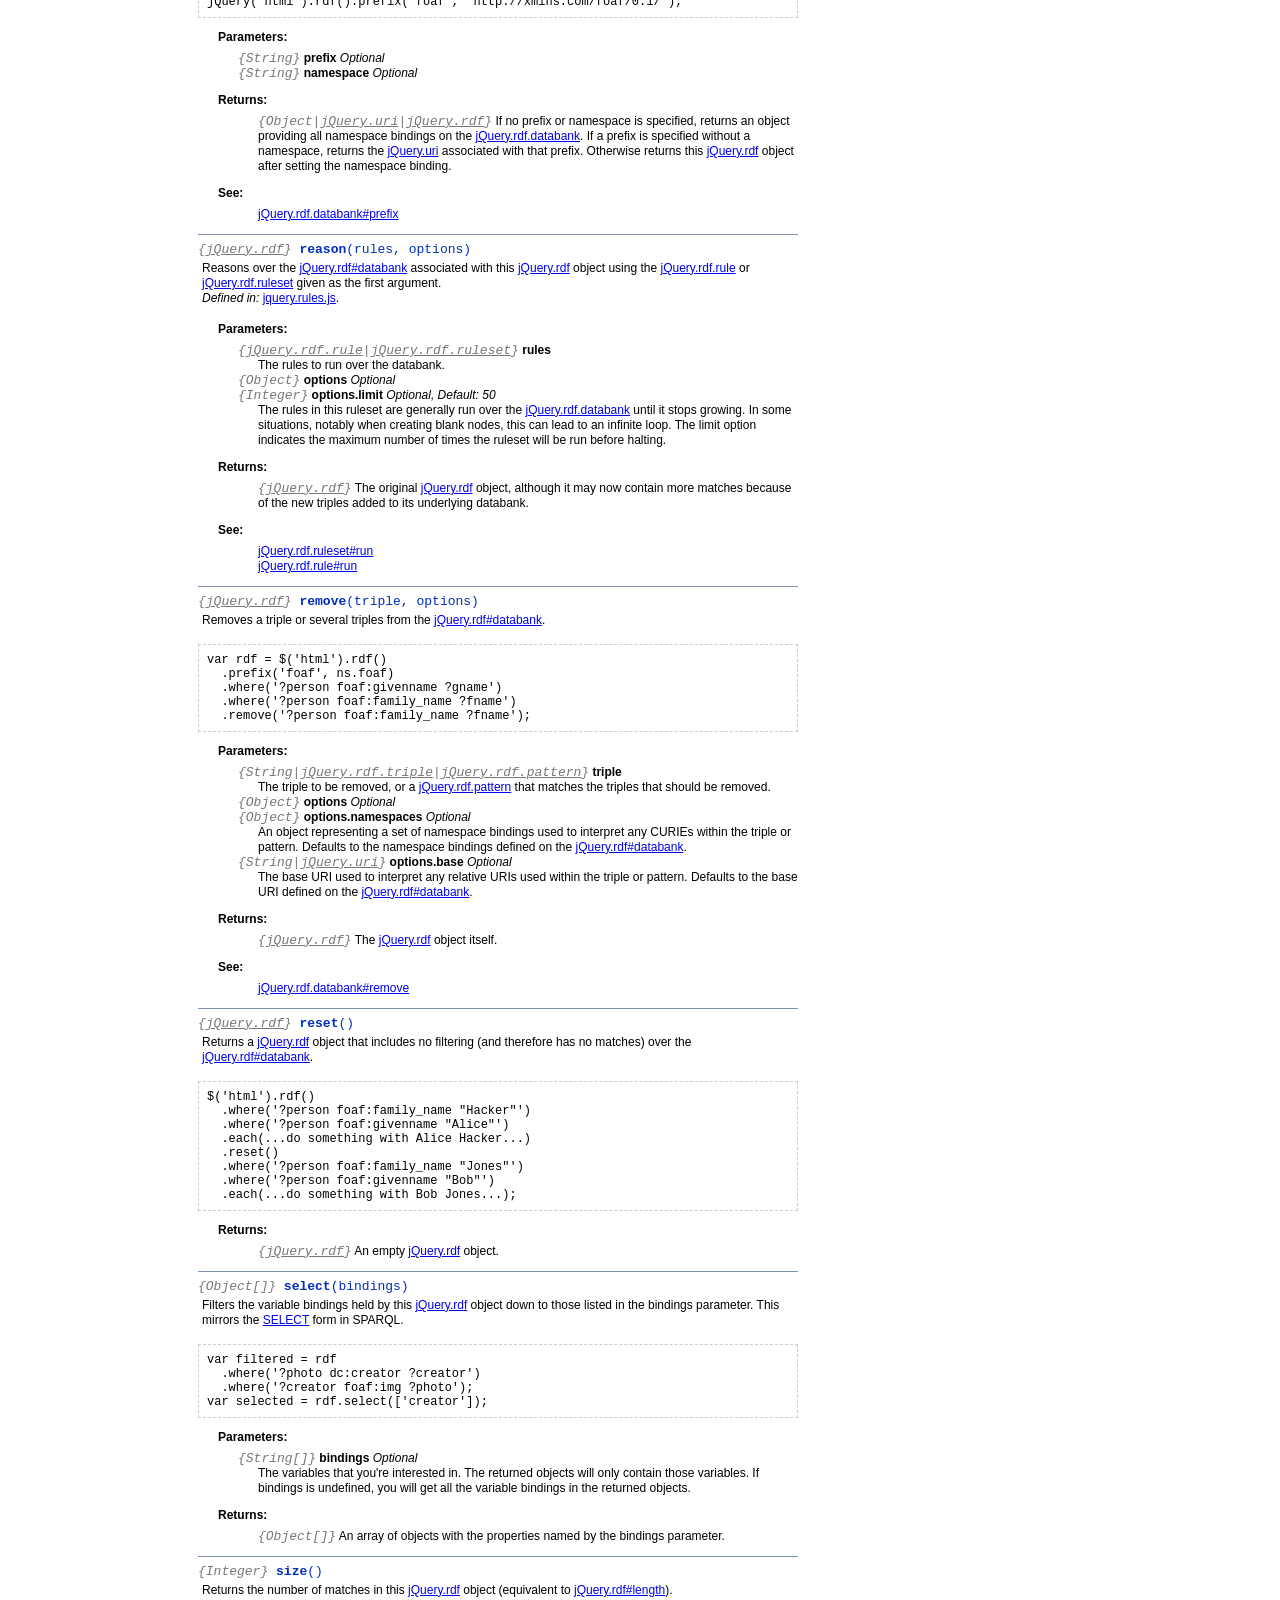
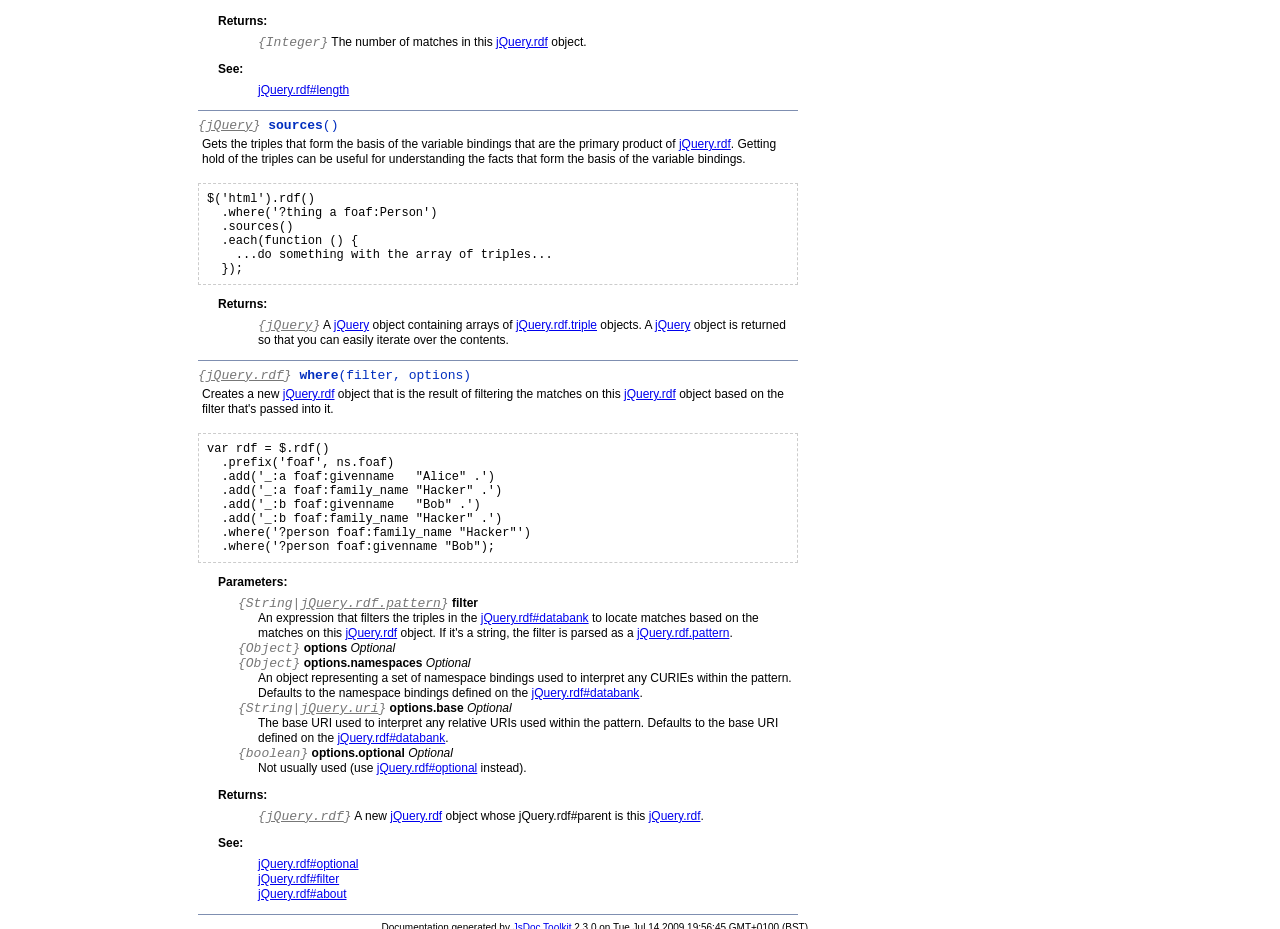
<file: docs/jquerry_rdfquery/symbols/jQuery.rdf.html>
<!DOCTYPE html PUBLIC "-//W3C//DTD XHTML 1.0 Transitional//EN"
        "http://www.w3.org/TR/xhtml1/DTD/xhtml1-transitional.dtd">
<html xmlns="http://www.w3.org/1999/xhtml" xml:lang="en" lang="en">
	<head>
		<meta http-equiv="content-type" content="text/html; charset=utf-8" />
		<meta name="generator" content="JsDoc Toolkit" />
		
		<title>JsDoc Reference - jQuery.rdf</title>

		<style type="text/css">
			/* default.css */
body
{
	font: 12px "Lucida Grande", Tahoma, Arial, Helvetica, sans-serif;
	width: 800px;
}

.header
{
	clear: both;
	background-color: #ccc;
	padding: 8px;
}

h1
{
	font-size: 150%;
	font-weight: bold;
	padding: 0;
	margin: 1em 0 0 .3em;
}

hr
{
	border: none 0;
	border-top: 1px solid #7F8FB1;
	height: 1px;
}

pre.code
{
	display: block;
	padding: 8px;
	border: 1px dashed #ccc;
}

#index
{
	margin-top: 24px;
	float: left;
	width: 160px;
	position: absolute;
	left: 8px;
	background-color: #F3F3F3;
	padding: 8px;
}

#content
{
	margin-left: 190px;
	width: 600px;
}

.classList
{
	list-style-type: none;
	padding: 0;
	margin: 0 0 0 8px;
	font-family: arial, sans-serif;
	font-size: 1em;
	overflow: auto;
}

.classList li
{
	padding: 0;
	margin: 0 0 8px 0;
}

.summaryTable { width: 100%; }

h1.classTitle
{
	font-size:170%;
	line-height:130%;
}

h2 { font-size: 110%; }
caption, div.sectionTitle
{
	background-color: #7F8FB1;
	color: #fff;
	font-size:130%;
	text-align: left;
	padding: 2px 6px 2px 6px;
	border: 1px #7F8FB1 solid;
}

div.sectionTitle { margin-bottom: 8px; }
.summaryTable thead { display: none; }

.summaryTable td
{
	vertical-align: top;
	padding: 4px;
	border-bottom: 1px #7F8FB1 solid;
	border-right: 1px #7F8FB1 solid;
}

/*col#summaryAttributes {}*/
.summaryTable td.attributes
{
	border-left: 1px #7F8FB1 solid;
	width: 140px;
	text-align: right;
}

td.attributes, .fixedFont
{
	line-height: 15px;
	color: #002EBE;
	font-family: "Courier New",Courier,monospace;
	font-size: 13px;
}

.summaryTable td.nameDescription
{
	text-align: left;
	font-size: 13px;
	line-height: 15px;
}

.summaryTable td.nameDescription, .description
{
	line-height: 15px;
	padding: 4px;
	padding-left: 4px;
}

.summaryTable { margin-bottom: 8px; }

ul.inheritsList
{
	list-style: square;
	margin-left: 20px;
	padding-left: 0;
}

.detailList {
	margin-left: 20px; 
	line-height: 15px;
}
.detailList dt { margin-left: 20px; }

.detailList .heading
{
	font-weight: bold;
	padding-bottom: 6px;
	margin-left: 0;
}

.light, td.attributes, .light a:link, .light a:visited
{
	color: #777;
	font-style: italic;
}

.fineprint
{
	text-align: right;
	font-size: 10px;
}
		</style>
	</head>

	<body>
<!-- ============================== header ================================= -->	
		<!-- begin static/header.html -->
		<div id="header">
</div>
		<!-- end static/header.html -->

<!-- ============================== classes index ============================ -->
		<div id="index">
			<!-- begin publish.classesIndex -->
			<div align="center"><a href="../index.html">Class Index</a>
| <a href="../files.html">File Index</a></div>
<hr />
<h2>Classes</h2>
<ul class="classList">
	
	<li><i><a href="../symbols/_global_.html">_global_</a></i></li>
	
	<li><a href="../symbols/jQuery.html">jQuery</a></li>
	
	<li><a href="../symbols/jQuery.rdf.html">jQuery.rdf</a></li>
	
	<li><a href="../symbols/jQuery.rdf.blank.html">jQuery.rdf.blank</a></li>
	
	<li><a href="../symbols/jQuery.rdf.databank.html">jQuery.rdf.databank</a></li>
	
	<li><a href="../symbols/jQuery.rdf.literal.html">jQuery.rdf.literal</a></li>
	
	<li><a href="../symbols/jQuery.rdf.pattern.html">jQuery.rdf.pattern</a></li>
	
	<li><a href="../symbols/jQuery.rdf.resource.html">jQuery.rdf.resource</a></li>
	
	<li><a href="../symbols/jQuery.rdf.rule.html">jQuery.rdf.rule</a></li>
	
	<li><a href="../symbols/jQuery.rdf.ruleset.html">jQuery.rdf.ruleset</a></li>
	
	<li><a href="../symbols/jQuery.rdf.triple.html">jQuery.rdf.triple</a></li>
	
	<li><a href="../symbols/jQuery.typedValue.html">jQuery.typedValue</a></li>
	
	<li><a href="../symbols/jQuery.uri.html">jQuery.uri</a></li>
	
</ul>
<hr />
			<!-- end publish.classesIndex -->
		</div>
		
		<div id="content">
<!-- ============================== class title ============================ -->
			<h1 class="classTitle">
				
				Class jQuery.rdf
			</h1>

<!-- ============================== class summary ========================== -->			
			<p class="description">
				
			
				<p>A jQuery.rdf object represents the results of a query over its <a href="../symbols/jQuery.rdf.html#databank">jQuery.rdf#databank</a>. The results of a query are a sequence of objects which represent the bindings of values to the variables used in filter expressions specified using <a href="../symbols/jQuery.rdf.html#where">jQuery.rdf#where</a> or <a href="../symbols/jQuery.rdf.html#optional">jQuery.rdf#optional</a>. Each of the objects in this sequence has associated with it a set of triples that are the sources for the variable bindings, which you can get at using <a href="../symbols/jQuery.rdf.html#sources">jQuery.rdf#sources</a>.</p>
<p>The <a href="../symbols/jQuery.rdf.html">jQuery.rdf</a> object itself is a lot like a <a href="../symbols/jQuery.html">jQuery</a> object. It has a <a href="../symbols/jQuery.rdf.html#length">jQuery.rdf#length</a> and the individual matches can be accessed using <code>[<var>n</var>]</code>, but you can also iterate through the matches using <a href="../symbols/jQuery.rdf.html#map">jQuery.rdf#map</a> or <a href="../symbols/jQuery.rdf.html#each">jQuery.rdf#each</a>.</p>
<p><a href="../symbols/jQuery.rdf.html">jQuery.rdf</a> is designed to mirror the functionality of <a href="http://www.w3.org/TR/rdf-sparql-query/">SPARQL</a> while providing an interface that's familiar and easy to use for jQuery programmers.</p>
				
				
					<br /><i>Defined in: </i> <a href="../symbols/src/jquery.rdf.js.html">jquery.rdf.js</a>.
				
			</p>

<!-- ============================== constructor summary ==================== -->			
			
			<table class="summaryTable" cellspacing="0" summary="A summary of the constructor documented in the class jQuery.rdf.">
				<caption>Class Summary</caption>
				<thead>
					<tr>
						<th scope="col">Constructor Attributes</th>
						<th scope="col">Constructor Name and Description</th>
					</tr>
				</thead>
				<tbody>
					<tr>
						<td class="attributes">&nbsp;</td>
						<td class="nameDescription" >
							<div class="fixedFont">
								<b><a href="../symbols/jQuery.rdf.html#constructor">jQuery.rdf</a></b>(options)
							</div>
							<div class="description"><p>Creates a new jQuery.rdf object.</div>
						</td>
					</tr>
				</tbody>
			</table>
			

<!-- ============================== properties summary ===================== -->
			
				
				
				<table class="summaryTable" cellspacing="0" summary="A summary of the fields documented in the class jQuery.rdf.">
					<caption>Field Summary</caption>
					<thead>
						<tr>
							<th scope="col">Field Attributes</th>
							<th scope="col">Field Name and Description</th>
						</tr>
					</thead>
					<tbody>
					
						<tr>
							<td class="attributes">&nbsp;</td>
							<td class="nameDescription">
								<div class="fixedFont">
								<b><a href="../symbols/jQuery.rdf.html#databank">databank</a></b>
								</div>
								<div class="description">The databank over which this query operates.</div>
							</td>
						</tr>
					
						<tr>
							<td class="attributes">&lt;static&gt; &lt;constant&gt; &nbsp;</td>
							<td class="nameDescription">
								<div class="fixedFont">
								jQuery.rdf.<b><a href="../symbols/jQuery.rdf.html#.first">first</a></b>
								</div>
								<div class="description">A <a href="../symbols/jQuery.rdf.resource.html">jQuery.rdf.resource</a> for rdf:first</div>
							</td>
						</tr>
					
						<tr>
							<td class="attributes">&lt;static&gt; &lt;constant&gt; &nbsp;</td>
							<td class="nameDescription">
								<div class="fixedFont">
								jQuery.rdf.<b><a href="../symbols/jQuery.rdf.html#.label">label</a></b>
								</div>
								<div class="description">A <a href="../symbols/jQuery.rdf.resource.html">jQuery.rdf.resource</a> for rdfs:label</div>
							</td>
						</tr>
					
						<tr>
							<td class="attributes">&nbsp;</td>
							<td class="nameDescription">
								<div class="fixedFont">
								<b><a href="../symbols/jQuery.rdf.html#length">length</a></b>
								</div>
								<div class="description">The number of matches represented by the <a href="../symbols/jQuery.rdf.html">jQuery.rdf</a> object.</div>
							</td>
						</tr>
					
						<tr>
							<td class="attributes">&lt;static&gt; &lt;constant&gt; &nbsp;</td>
							<td class="nameDescription">
								<div class="fixedFont">
								jQuery.rdf.<b><a href="../symbols/jQuery.rdf.html#.nil">nil</a></b>
								</div>
								<div class="description">A <a href="../symbols/jQuery.rdf.resource.html">jQuery.rdf.resource</a> for rdf:nil</div>
							</td>
						</tr>
					
						<tr>
							<td class="attributes">&lt;static&gt; &lt;constant&gt; &nbsp;</td>
							<td class="nameDescription">
								<div class="fixedFont">
								jQuery.rdf.<b><a href="../symbols/jQuery.rdf.html#.object">object</a></b>
								</div>
								<div class="description">A <a href="../symbols/jQuery.rdf.resource.html">jQuery.rdf.resource</a> for rdf:object</div>
							</td>
						</tr>
					
						<tr>
							<td class="attributes">&lt;static&gt; &lt;constant&gt; &nbsp;</td>
							<td class="nameDescription">
								<div class="fixedFont">
								jQuery.rdf.<b><a href="../symbols/jQuery.rdf.html#.property">property</a></b>
								</div>
								<div class="description">A <a href="../symbols/jQuery.rdf.resource.html">jQuery.rdf.resource</a> for rdf:property</div>
							</td>
						</tr>
					
						<tr>
							<td class="attributes">&nbsp;</td>
							<td class="nameDescription">
								<div class="fixedFont">
								<b><a href="../symbols/jQuery.rdf.html#rdfquery">rdfquery</a></b>
								</div>
								<div class="description">The version of rdfQuery.</div>
							</td>
						</tr>
					
						<tr>
							<td class="attributes">&lt;static&gt; &lt;constant&gt; &nbsp;</td>
							<td class="nameDescription">
								<div class="fixedFont">
								jQuery.rdf.<b><a href="../symbols/jQuery.rdf.html#.rest">rest</a></b>
								</div>
								<div class="description">A <a href="../symbols/jQuery.rdf.resource.html">jQuery.rdf.resource</a> for rdf:rest</div>
							</td>
						</tr>
					
						<tr>
							<td class="attributes">&lt;static&gt; &lt;constant&gt; &nbsp;</td>
							<td class="nameDescription">
								<div class="fixedFont">
								jQuery.rdf.<b><a href="../symbols/jQuery.rdf.html#.subject">subject</a></b>
								</div>
								<div class="description">A <a href="../symbols/jQuery.rdf.resource.html">jQuery.rdf.resource</a> for rdf:subject</div>
							</td>
						</tr>
					
						<tr>
							<td class="attributes">&lt;static&gt; &lt;constant&gt; &nbsp;</td>
							<td class="nameDescription">
								<div class="fixedFont">
								jQuery.rdf.<b><a href="../symbols/jQuery.rdf.html#.type">type</a></b>
								</div>
								<div class="description">A <a href="../symbols/jQuery.rdf.resource.html">jQuery.rdf.resource</a> for rdf:type</div>
							</td>
						</tr>
					
					</tbody>
				</table>
				
				
				
			

<!-- ============================== methods summary ======================== -->
			
				
				
				<table class="summaryTable" cellspacing="0" summary="A summary of the methods documented in the class jQuery.rdf.">
					<caption>Method Summary</caption>
					<thead>
						<tr>
							<th scope="col">Method Attributes</th>
							<th scope="col">Method Name and Description</th>
						</tr>
					</thead>
					<tbody>
					
						<tr>
							<td class="attributes">&nbsp;</td>
							<td class="nameDescription">
								<div class="fixedFont"><b><a href="../symbols/jQuery.rdf.html#about">about</a></b>(resource, options)
								</div>
								<div class="description">Creates a new <a href="../symbols/jQuery.rdf.html">jQuery.rdf</a> object whose set of bindings include <code>property</code> and <code>value</code> for every triple that is about the specified resource.</div>
							</td>
						</tr>
					
						<tr>
							<td class="attributes">&nbsp;</td>
							<td class="nameDescription">
								<div class="fixedFont"><b><a href="../symbols/jQuery.rdf.html#add">add</a></b>(triple, options)
								</div>
								<div class="description">Adds a triple to the <a href="../symbols/jQuery.rdf.html#databank">jQuery.rdf#databank</a> or another <a href="../symbols/jQuery.rdf.html">jQuery.rdf</a> object to create a union.</div>
							</td>
						</tr>
					
						<tr>
							<td class="attributes">&nbsp;</td>
							<td class="nameDescription">
								<div class="fixedFont"><b><a href="../symbols/jQuery.rdf.html#base">base</a></b>(base)
								</div>
								<div class="description">Sets or returns the base URI of the <a href="../symbols/jQuery.rdf.html#databank">jQuery.rdf#databank</a>.</div>
							</td>
						</tr>
					
						<tr>
							<td class="attributes">&nbsp;</td>
							<td class="nameDescription">
								<div class="fixedFont"><b><a href="../symbols/jQuery.rdf.html#describe">describe</a></b>(bindings)
								</div>
								<div class="description">Provides <a href="http://n2.talis.com/wiki/Bounded_Descriptions_in_RDF#Simple_Concise_Bounded_Description">simple concise bounded descriptions</a> of the resources or bindings that are passed in the argument.</div>
							</td>
						</tr>
					
						<tr>
							<td class="attributes">&nbsp;</td>
							<td class="nameDescription">
								<div class="fixedFont"><b><a href="../symbols/jQuery.rdf.html#dump">dump</a></b>(options)
								</div>
								<div class="description">Dumps the triples that form the basis of the variable bindings that are the primary product of <a href="../symbols/jQuery.rdf.html">jQuery.rdf</a> into a format that can be shown to the user or sent to a server.</div>
							</td>
						</tr>
					
						<tr>
							<td class="attributes">&lt;static&gt; &nbsp;</td>
							<td class="nameDescription">
								<div class="fixedFont">jQuery.rdf.<b><a href="../symbols/jQuery.rdf.html#.dump">dump</a></b>(triples, options)
								</div>
								<div class="description">Dumps the triples passed as the first argument into a format that can be shown to the user or sent to a server.</div>
							</td>
						</tr>
					
						<tr>
							<td class="attributes">&nbsp;</td>
							<td class="nameDescription">
								<div class="fixedFont"><b><a href="../symbols/jQuery.rdf.html#each">each</a></b>(callback)
								</div>
								<div class="description">Iterates over the matches held by the <a href="../symbols/jQuery.rdf.html">jQuery.rdf</a> object and performs a function on each of them.</div>
							</td>
						</tr>
					
						<tr>
							<td class="attributes">&nbsp;</td>
							<td class="nameDescription">
								<div class="fixedFont"><b><a href="../symbols/jQuery.rdf.html#end">end</a></b>()
								</div>
								<div class="description">Returns the parent <a href="../symbols/jQuery.rdf.html">jQuery.rdf</a> object, which is equivalent to undoing the most recent filtering operation (such as <a href="../symbols/jQuery.rdf.html#where">jQuery.rdf#where</a> or <a href="../symbols/jQuery.rdf.html#filter">jQuery.rdf#filter</a>).</div>
							</td>
						</tr>
					
						<tr>
							<td class="attributes">&nbsp;</td>
							<td class="nameDescription">
								<div class="fixedFont"><b><a href="../symbols/jQuery.rdf.html#eq">eq</a></b>(n)
								</div>
								<div class="description">Returns a new <a href="../symbols/jQuery.rdf.html">jQuery.rdf</a> object that contains only one set of variable bindings.</div>
							</td>
						</tr>
					
						<tr>
							<td class="attributes">&nbsp;</td>
							<td class="nameDescription">
								<div class="fixedFont"><b><a href="../symbols/jQuery.rdf.html#except">except</a></b>(query)
								</div>
								<div class="description">Creates a new <a href="../symbols/jQuery.rdf.html">jQuery.rdf</a> object whose databank contains all the triples in this object's databank except for those in the argument's databank.</div>
							</td>
						</tr>
					
						<tr>
							<td class="attributes">&nbsp;</td>
							<td class="nameDescription">
								<div class="fixedFont"><b><a href="../symbols/jQuery.rdf.html#filter">filter</a></b>(property, condition)
								</div>
								<div class="description">Creates a new <a href="../symbols/jQuery.rdf.html">jQuery.rdf</a> object whose set of bindings include only those that satisfy some arbitrary condition.</div>
							</td>
						</tr>
					
						<tr>
							<td class="attributes">&nbsp;</td>
							<td class="nameDescription">
								<div class="fixedFont"><b><a href="../symbols/jQuery.rdf.html#get">get</a></b>(num)
								</div>
								<div class="description">Either returns the item specified by the argument or turns the <a href="../symbols/jQuery.rdf.html">jQuery.rdf</a> object into an array.</div>
							</td>
						</tr>
					
						<tr>
							<td class="attributes">&nbsp;</td>
							<td class="nameDescription">
								<div class="fixedFont"><b><a href="../symbols/jQuery.rdf.html#jquery">jquery</a></b>()
								</div>
								<div class="description">Returns a <a href="../symbols/jQuery.html">jQuery</a> object that wraps this <a href="../symbols/jQuery.rdf.html">jQuery.rdf</a> object.</div>
							</td>
						</tr>
					
						<tr>
							<td class="attributes">&nbsp;</td>
							<td class="nameDescription">
								<div class="fixedFont"><b><a href="../symbols/jQuery.rdf.html#load">load</a></b>(data, options)
								</div>
								<div class="description">Loads some data into the <a href="../symbols/jQuery.rdf.html#databank">jQuery.rdf#databank</a></div>
							</td>
						</tr>
					
						<tr>
							<td class="attributes">&nbsp;</td>
							<td class="nameDescription">
								<div class="fixedFont"><b><a href="../symbols/jQuery.rdf.html#map">map</a></b>(callback)
								</div>
								<div class="description">Iterates over the matches held by the <a href="../symbols/jQuery.rdf.html">jQuery.rdf</a> object and creates a new <a href="../symbols/jQuery.html">jQuery</a> object that holds the result of applying the passed function to each one.</div>
							</td>
						</tr>
					
						<tr>
							<td class="attributes">&nbsp;</td>
							<td class="nameDescription">
								<div class="fixedFont"><b><a href="../symbols/jQuery.rdf.html#optional">optional</a></b>(filter, options)
								</div>
								<div class="description">Creates a new <a href="../symbols/jQuery.rdf.html">jQuery.rdf</a> object whose set of bindings might optionally include those based on the filter pattern.</div>
							</td>
						</tr>
					
						<tr>
							<td class="attributes">&nbsp;</td>
							<td class="nameDescription">
								<div class="fixedFont"><b><a href="../symbols/jQuery.rdf.html#prefix">prefix</a></b>(prefix, namespace)
								</div>
								<div class="description">Sets or returns a namespace binding on the <a href="../symbols/jQuery.rdf.html#databank">jQuery.rdf#databank</a>.</div>
							</td>
						</tr>
					
						<tr>
							<td class="attributes">&nbsp;</td>
							<td class="nameDescription">
								<div class="fixedFont"><b><a href="../symbols/jQuery.rdf.html#reason">reason</a></b>(rules, options)
								</div>
								<div class="description">Reasons over the <a href="../symbols/jQuery.rdf.html#databank">jQuery.rdf#databank</a> associated with this <a href="../symbols/jQuery.rdf.html">jQuery.rdf</a> object using the <a href="../symbols/jQuery.rdf.rule.html">jQuery.rdf.rule</a> or <a href="../symbols/jQuery.rdf.ruleset.html">jQuery.rdf.ruleset</a> given as the first argument.</div>
							</td>
						</tr>
					
						<tr>
							<td class="attributes">&nbsp;</td>
							<td class="nameDescription">
								<div class="fixedFont"><b><a href="../symbols/jQuery.rdf.html#remove">remove</a></b>(triple, options)
								</div>
								<div class="description">Removes a triple or several triples from the <a href="../symbols/jQuery.rdf.html#databank">jQuery.rdf#databank</a>.</div>
							</td>
						</tr>
					
						<tr>
							<td class="attributes">&nbsp;</td>
							<td class="nameDescription">
								<div class="fixedFont"><b><a href="../symbols/jQuery.rdf.html#reset">reset</a></b>()
								</div>
								<div class="description">Returns a <a href="../symbols/jQuery.rdf.html">jQuery.rdf</a> object that includes no filtering (and therefore has no matches) over the <a href="../symbols/jQuery.rdf.html#databank">jQuery.rdf#databank</a>.</div>
							</td>
						</tr>
					
						<tr>
							<td class="attributes">&nbsp;</td>
							<td class="nameDescription">
								<div class="fixedFont"><b><a href="../symbols/jQuery.rdf.html#select">select</a></b>(bindings)
								</div>
								<div class="description">Filters the variable bindings held by this <a href="../symbols/jQuery.rdf.html">jQuery.rdf</a> object down to those listed in the bindings parameter.</div>
							</td>
						</tr>
					
						<tr>
							<td class="attributes">&nbsp;</td>
							<td class="nameDescription">
								<div class="fixedFont"><b><a href="../symbols/jQuery.rdf.html#size">size</a></b>()
								</div>
								<div class="description">Returns the number of matches in this <a href="../symbols/jQuery.rdf.html">jQuery.rdf</a> object (equivalent to <a href="../symbols/jQuery.rdf.html#length">jQuery.rdf#length</a>).</div>
							</td>
						</tr>
					
						<tr>
							<td class="attributes">&nbsp;</td>
							<td class="nameDescription">
								<div class="fixedFont"><b><a href="../symbols/jQuery.rdf.html#sources">sources</a></b>()
								</div>
								<div class="description">Gets the triples that form the basis of the variable bindings that are the primary product of <a href="../symbols/jQuery.rdf.html">jQuery.rdf</a>.</div>
							</td>
						</tr>
					
						<tr>
							<td class="attributes">&nbsp;</td>
							<td class="nameDescription">
								<div class="fixedFont"><b><a href="../symbols/jQuery.rdf.html#where">where</a></b>(filter, options)
								</div>
								<div class="description">Creates a new <a href="../symbols/jQuery.rdf.html">jQuery.rdf</a> object that is the result of filtering the matches on this <a href="../symbols/jQuery.rdf.html">jQuery.rdf</a> object based on the filter that's passed into it.</div>
							</td>
						</tr>
					
					</tbody>
				</table>
				
				
				
			
<!-- ============================== events summary ======================== -->
			

<!-- ============================== constructor details ==================== -->		
			
			<div class="details"><a name="constructor"> </a>
				<div class="sectionTitle">
					Class Detail
				</div>
				
				<div class="fixedFont">
						<b>jQuery.rdf</b>(options)
				</div>
				
				<div class="description">
					<p>Creates a new jQuery.rdf object. This should be invoked as a method rather than constructed using new; indeed you will usually want to generate these objects using a method such as <a href="../symbols/jQuery.html#rdf">jQuery#rdf</a> or <a href="../symbols/jQuery.rdf.html#where">jQuery.rdf#where</a>.</p>
					
				</div>
				
				
				
				<pre class="code">rdf = jQuery.rdf();</pre>
				
				
				
				
					
						<dl class="detailList">
						<dt class="heading">Parameters:</dt>
						
							<dt>
								<span class="light fixedFont">{Object}</span>  <b>options</b>
								<i>Optional</i>
							</dt>
								<dd></dd>
						
							<dt>
								<span class="light fixedFont">{<a href="../symbols/jQuery.rdf.databank.html">jQuery.rdf.databank</a>}</span>  <b>options.databank</b>
								<i>Optional</i>
							</dt>
								<dd>The databank that this query should operate over.</dd>
						
							<dt>
								<span class="light fixedFont">{<a href="../symbols/jQuery.rdf.triple.html">jQuery.rdf.triple</a>[]}</span>  <b>options.triples</b>
								<i>Optional</i>
							</dt>
								<dd>A set of triples over which the query operates; this is only used if options.databank isn't specified, in which case a new databank with these triples is generated.</dd>
						
							<dt>
								<span class="light fixedFont">{Object}</span>  <b>options.namespaces</b>
								<i>Optional</i>
							</dt>
								<dd>An object representing a set of namespace bindings. Rather than passing this in when you construct the <a href="../symbols/jQuery.rdf.html">jQuery.rdf</a> instance, you will usually want to use the <a href="../symbols/jQuery.rdf.html#prefix">jQuery.rdf#prefix</a> method.</dd>
						
							<dt>
								<span class="light fixedFont">{String|<a href="../symbols/jQuery.uri.html">jQuery.uri</a>}</span>  <b>options.base</b>
								<i>Optional</i>
							</dt>
								<dd>The base URI used to interpret any relative URIs used within the query.</dd>
						
						</dl>
					
					
					
					
					
						<dl class="detailList">
						<dt class="heading">Returns:</dt>
						
								<dd><span class="light fixedFont">{<a href="../symbols/jQuery.rdf.html">jQuery.rdf</a>}</span> </dd>
						
						</dl>
					
					
					
						<dl class="detailList">
						<dt class="heading">See:</dt>
						
							<dd><a href="../symbols/jQuery.html#rdf">jQuery#rdf</a></dd>
						
						</dl>
					

			</div>
			

<!-- ============================== field details ========================== -->		
			
				<div class="sectionTitle">
					Field Detail
				</div>
				
					<a name="databank"> </a>
					<div class="fixedFont">
					
					<span class="light">{<a href="../symbols/jQuery.rdf.databank.html">jQuery.rdf.databank</a>}</span>
					<b>databank</b>
					
					</div>
					<div class="description">
						The databank over which this query operates.
						
						
					</div>
					
					

						
						
						
						

					<hr />
				
					<a name=".first"> </a>
					<div class="fixedFont">&lt;static&gt; &lt;constant&gt; 
					
					<span class="light">{<a href="../symbols/jQuery.rdf.resource.html">jQuery.rdf.resource</a>}</span>
					<span class="light">jQuery.rdf.</span><b>first</b>
					
					</div>
					<div class="description">
						A <a href="../symbols/jQuery.rdf.resource.html">jQuery.rdf.resource</a> for rdf:first
						
						
					</div>
					
					

						
						
						
						

					<hr />
				
					<a name=".label"> </a>
					<div class="fixedFont">&lt;static&gt; &lt;constant&gt; 
					
					<span class="light">{<a href="../symbols/jQuery.rdf.resource.html">jQuery.rdf.resource</a>}</span>
					<span class="light">jQuery.rdf.</span><b>label</b>
					
					</div>
					<div class="description">
						A <a href="../symbols/jQuery.rdf.resource.html">jQuery.rdf.resource</a> for rdfs:label
						
						
					</div>
					
					

						
						
						
						

					<hr />
				
					<a name="length"> </a>
					<div class="fixedFont">
					
					<span class="light">{Integer}</span>
					<b>length</b>
					
					</div>
					<div class="description">
						The number of matches represented by the <a href="../symbols/jQuery.rdf.html">jQuery.rdf</a> object.
						
						
					</div>
					
					

						
						
						
						

					<hr />
				
					<a name=".nil"> </a>
					<div class="fixedFont">&lt;static&gt; &lt;constant&gt; 
					
					<span class="light">{<a href="../symbols/jQuery.rdf.resource.html">jQuery.rdf.resource</a>}</span>
					<span class="light">jQuery.rdf.</span><b>nil</b>
					
					</div>
					<div class="description">
						A <a href="../symbols/jQuery.rdf.resource.html">jQuery.rdf.resource</a> for rdf:nil
						
						
					</div>
					
					

						
						
						
						

					<hr />
				
					<a name=".object"> </a>
					<div class="fixedFont">&lt;static&gt; &lt;constant&gt; 
					
					<span class="light">{<a href="../symbols/jQuery.rdf.resource.html">jQuery.rdf.resource</a>}</span>
					<span class="light">jQuery.rdf.</span><b>object</b>
					
					</div>
					<div class="description">
						A <a href="../symbols/jQuery.rdf.resource.html">jQuery.rdf.resource</a> for rdf:object
						
						
					</div>
					
					

						
						
						
						

					<hr />
				
					<a name=".property"> </a>
					<div class="fixedFont">&lt;static&gt; &lt;constant&gt; 
					
					<span class="light">{<a href="../symbols/jQuery.rdf.resource.html">jQuery.rdf.resource</a>}</span>
					<span class="light">jQuery.rdf.</span><b>property</b>
					
					</div>
					<div class="description">
						A <a href="../symbols/jQuery.rdf.resource.html">jQuery.rdf.resource</a> for rdf:property
						
						
					</div>
					
					

						
						
						
						

					<hr />
				
					<a name="rdfquery"> </a>
					<div class="fixedFont">
					
					<span class="light">{String}</span>
					<b>rdfquery</b>
					
					</div>
					<div class="description">
						The version of rdfQuery.
						
						
					</div>
					
					

						
						
						
						

					<hr />
				
					<a name=".rest"> </a>
					<div class="fixedFont">&lt;static&gt; &lt;constant&gt; 
					
					<span class="light">{<a href="../symbols/jQuery.rdf.resource.html">jQuery.rdf.resource</a>}</span>
					<span class="light">jQuery.rdf.</span><b>rest</b>
					
					</div>
					<div class="description">
						A <a href="../symbols/jQuery.rdf.resource.html">jQuery.rdf.resource</a> for rdf:rest
						
						
					</div>
					
					

						
						
						
						

					<hr />
				
					<a name=".subject"> </a>
					<div class="fixedFont">&lt;static&gt; &lt;constant&gt; 
					
					<span class="light">{<a href="../symbols/jQuery.rdf.resource.html">jQuery.rdf.resource</a>}</span>
					<span class="light">jQuery.rdf.</span><b>subject</b>
					
					</div>
					<div class="description">
						A <a href="../symbols/jQuery.rdf.resource.html">jQuery.rdf.resource</a> for rdf:subject
						
						
					</div>
					
					

						
						
						
						

					<hr />
				
					<a name=".type"> </a>
					<div class="fixedFont">&lt;static&gt; &lt;constant&gt; 
					
					<span class="light">{<a href="../symbols/jQuery.rdf.resource.html">jQuery.rdf.resource</a>}</span>
					<span class="light">jQuery.rdf.</span><b>type</b>
					
					</div>
					<div class="description">
						A <a href="../symbols/jQuery.rdf.resource.html">jQuery.rdf.resource</a> for rdf:type
						
						
					</div>
					
					

						
						
						
						

					
				
			

<!-- ============================== method details ========================= -->		
			
				<div class="sectionTitle">
					Method Detail
				</div>
				
					<a name="about"> </a>
					<div class="fixedFont">
					
					<span class="light">{<a href="../symbols/jQuery.rdf.html">jQuery.rdf</a>}</span>
					<b>about</b>(resource, options)
					
					</div>
					<div class="description">
						Creates a new <a href="../symbols/jQuery.rdf.html">jQuery.rdf</a> object whose set of bindings include <code>property</code> and <code>value</code> for every triple that is about the specified resource.
						
						
					</div>
					
					
					
					<pre class="code">var rdf = $.rdf()
  .prefix('dc', ns.dc)
  .prefix('foaf', ns.foaf)
  .add('&lt;photo1.jpg> dc:creator &lt;http://www.blogger.com/profile/1109404> .')
  .add('&lt;http://www.blogger.com/profile/1109404> foaf:img &lt;photo1.jpg> .')
  .add('&lt;photo2.jpg> dc:creator &lt;http://www.blogger.com/profile/1109404> .')
  .add('&lt;http://www.blogger.com/profile/1109404> foaf:img &lt;photo2.jpg> .')
  .about('&lt;http://www.blogger.com/profile/1109404>');</pre>
					
					
					
						
							<dl class="detailList">
							<dt class="heading">Parameters:</dt>
							
								<dt>
									<span class="light fixedFont">{String|<a href="../symbols/jQuery.rdf.resource.html">jQuery.rdf.resource</a>}</span> <b>resource</b>
									
								</dt>
								<dd>The subject of the matching triples.</dd>
							
								<dt>
									<span class="light fixedFont">{Object}</span> <b>options</b>
									<i>Optional</i>
								</dt>
								<dd></dd>
							
								<dt>
									<span class="light fixedFont">{Object}</span> <b>options.namespaces</b>
									<i>Optional</i>
								</dt>
								<dd>An object representing a set of namespace bindings used to interpret the resource if it's a CURIE. Defaults to the namespace bindings defined on the <a href="../symbols/jQuery.rdf.html#databank">jQuery.rdf#databank</a>.</dd>
							
								<dt>
									<span class="light fixedFont">{String|<a href="../symbols/jQuery.uri.html">jQuery.uri</a>}</span> <b>options.base</b>
									<i>Optional</i>
								</dt>
								<dd>The base URI used to interpret the resource if it's a relative URI (wrapped in <code>&lt;</code> and <code>&gt;</code>). Defaults to the base URI defined on the <a href="../symbols/jQuery.rdf.html#databank">jQuery.rdf#databank</a>.</dd>
							
							</dl>
						
						
						
						
						
							<dl class="detailList">
							<dt class="heading">Returns:</dt>
							
								<dd><span class="light fixedFont">{<a href="../symbols/jQuery.rdf.html">jQuery.rdf</a>}</span> A new <a href="../symbols/jQuery.rdf.html">jQuery.rdf</a> object whose jQuery.rdf#parent is this <a href="../symbols/jQuery.rdf.html">jQuery.rdf</a>.</dd>
							
							</dl>
						
						
						
							<dl class="detailList">
							<dt class="heading">See:</dt>
							
								<dd><a href="../symbols/jQuery.rdf.html#where">jQuery.rdf#where</a></dd>
							
								<dd><a href="../symbols/jQuery.rdf.html#optional">jQuery.rdf#optional</a></dd>
							
								<dd><a href="../symbols/jQuery.rdf.html#filter">jQuery.rdf#filter</a></dd>
							
							</dl>
						

					<hr />
				
					<a name="add"> </a>
					<div class="fixedFont">
					
					<span class="light">{<a href="../symbols/jQuery.rdf.html">jQuery.rdf</a>}</span>
					<b>add</b>(triple, options)
					
					</div>
					<div class="description">
						Adds a triple to the <a href="../symbols/jQuery.rdf.html#databank">jQuery.rdf#databank</a> or another <a href="../symbols/jQuery.rdf.html">jQuery.rdf</a> object to create a union.
						
						
					</div>
					
					
					
					<pre class="code">var rdf = $.rdf()
  .prefix('dc', ns.dc)
  .prefix('foaf', ns.foaf)
  .add('&lt;photo1.jpg> dc:creator &lt;http://www.blogger.com/profile/1109404> .')
  .add('&lt;http://www.blogger.com/profile/1109404> foaf:img &lt;photo1.jpg> .');</pre>
					
					<pre class="code">var rdfA = $.rdf()
  .prefix('dc', ns.dc)
  .add('&lt;photo1.jpg> dc:creator "Jane"');
var rdfB = $.rdf()
  .prefix('foaf', ns.foaf)
  .add('&lt;photo1.jpg> foaf:depicts "Jane"');
var rdf = rdfA.add(rdfB);</pre>
					
					
					
						
							<dl class="detailList">
							<dt class="heading">Parameters:</dt>
							
								<dt>
									<span class="light fixedFont">{String|<a href="../symbols/jQuery.rdf.triple.html">jQuery.rdf.triple</a>|<a href="../symbols/jQuery.rdf.pattern.html">jQuery.rdf.pattern</a>|<a href="../symbols/jQuery.rdf.html">jQuery.rdf</a>}</span> <b>triple</b>
									
								</dt>
								<dd>The triple, <a href="../symbols/jQuery.rdf.pattern.html">jQuery.rdf.pattern</a> or <a href="../symbols/jQuery.rdf.html">jQuery.rdf</a> object to be added to this one. If the triple is a <a href="../symbols/jQuery.rdf.html">jQuery.rdf</a> object, the two queries are unioned together. If the triple is a string, it's parsed as a <a href="../symbols/jQuery.rdf.pattern.html">jQuery.rdf.pattern</a>. The pattern will be completed using the current matches on the <a href="../symbols/jQuery.rdf.html">jQuery.rdf</a> object to create multiple triples, one for each set of bindings.</dd>
							
								<dt>
									<span class="light fixedFont">{Object}</span> <b>options</b>
									<i>Optional</i>
								</dt>
								<dd></dd>
							
								<dt>
									<span class="light fixedFont">{Object}</span> <b>options.namespaces</b>
									<i>Optional</i>
								</dt>
								<dd>An object representing a set of namespace bindings used to interpret CURIEs within the triple. Defaults to the namespace bindings defined on the <a href="../symbols/jQuery.rdf.html#databank">jQuery.rdf#databank</a>.</dd>
							
								<dt>
									<span class="light fixedFont">{String|<a href="../symbols/jQuery.uri.html">jQuery.uri</a>}</span> <b>options.base</b>
									<i>Optional</i>
								</dt>
								<dd>The base URI used to interpret any relative URIs used within the triple. Defaults to the base URI defined on the <a href="../symbols/jQuery.rdf.html#databank">jQuery.rdf#databank</a>.</dd>
							
							</dl>
						
						
						
						
						
							<dl class="detailList">
							<dt class="heading">Returns:</dt>
							
								<dd><span class="light fixedFont">{<a href="../symbols/jQuery.rdf.html">jQuery.rdf</a>}</span> This <a href="../symbols/jQuery.rdf.html">jQuery.rdf</a> object.</dd>
							
							</dl>
						
						
						
							<dl class="detailList">
							<dt class="heading">See:</dt>
							
								<dd><a href="../symbols/jQuery.rdf.databank.html#add">jQuery.rdf.databank#add</a></dd>
							
							</dl>
						

					<hr />
				
					<a name="base"> </a>
					<div class="fixedFont">
					
					
					<b>base</b>(base)
					
					</div>
					<div class="description">
						Sets or returns the base URI of the <a href="../symbols/jQuery.rdf.html#databank">jQuery.rdf#databank</a>.
						
						
					</div>
					
					
					
					<pre class="code">baseURI = jQuery('html').rdf().base();</pre>
					
					<pre class="code">jQuery('html').rdf().base('http://www.example.org/');</pre>
					
					
					
						
							<dl class="detailList">
							<dt class="heading">Parameters:</dt>
							
								<dt>
									<span class="light fixedFont">{String|<a href="../symbols/jQuery.uri.html">jQuery.uri</a>}</span> <b>base</b>
									<i>Optional</i>
								</dt>
								<dd></dd>
							
							</dl>
						
						
						
						
						
							<dl class="detailList">
							<dt class="heading">Returns:</dt>
							
								<dd>A <a href="../symbols/jQuery.uri.html">jQuery.uri</a> if no base URI is specified, otherwise returns this <a href="../symbols/jQuery.rdf.html">jQuery.rdf</a> object.</dd>
							
							</dl>
						
						
						
							<dl class="detailList">
							<dt class="heading">See:</dt>
							
								<dd><a href="../symbols/jQuery.rdf.databank.html#base">jQuery.rdf.databank#base</a></dd>
							
							</dl>
						

					<hr />
				
					<a name="describe"> </a>
					<div class="fixedFont">
					
					<span class="light">{<a href="../symbols/jQuery.html">jQuery</a>}</span>
					<b>describe</b>(bindings)
					
					</div>
					<div class="description">
						Provides <a href="http://n2.talis.com/wiki/Bounded_Descriptions_in_RDF#Simple_Concise_Bounded_Description">simple concise bounded descriptions</a> of the resources or bindings that are passed in the argument. This mirrors the <a href="http://www.w3.org/TR/rdf-sparql-query/#describe">DESCRIBE</a> form in SPARQL.
						
						
					</div>
					
					
					
					<pre class="code">$.rdf.dump($('html').rdf().describe(['<photo1.jpg>']));</pre>
					
					<pre class="code">$('html').rdf()
  .where('?person foaf:img ?picture')
  .describe(['?photo'])</pre>
					
					
					
						
							<dl class="detailList">
							<dt class="heading">Parameters:</dt>
							
								<dt>
									<span class="light fixedFont">{(String|<a href="../symbols/jQuery.rdf.resource.html">jQuery.rdf.resource</a>)[]}</span> <b>bindings</b>
									
								</dt>
								<dd>An array that can contain strings, <a href="../symbols/jQuery.rdf.resource.html">jQuery.rdf.resource</a>s or a mixture of the two. Any strings that begin with a question mark (<code>?</code>) are taken as variable names; each matching resource is described by the function.</dd>
							
							</dl>
						
						
						
						
						
							<dl class="detailList">
							<dt class="heading">Returns:</dt>
							
								<dd><span class="light fixedFont">{<a href="../symbols/jQuery.html">jQuery</a>}</span> A <a href="../symbols/jQuery.html">jQuery</a> object that contains <a href="../symbols/jQuery.rdf.triple.html">jQuery.rdf.triple</a>s that describe the listed resources.</dd>
							
							</dl>
						
						
						
							<dl class="detailList">
							<dt class="heading">See:</dt>
							
								<dd><a href="../symbols/jQuery.rdf.databank.html#describe">jQuery.rdf.databank#describe</a></dd>
							
							</dl>
						

					<hr />
				
					<a name="dump"> </a>
					<div class="fixedFont">
					
					
					<b>dump</b>(options)
					
					</div>
					<div class="description">
						Dumps the triples that form the basis of the variable bindings that are the primary product of <a href="../symbols/jQuery.rdf.html">jQuery.rdf</a> into a format that can be shown to the user or sent to a server.
						
						
					</div>
					
					
					
						
							<dl class="detailList">
							<dt class="heading">Parameters:</dt>
							
								<dt>
									<span class="light fixedFont">{Object}</span> <b>options</b>
									<i>Optional</i>
								</dt>
								<dd>Options that control the formatting of the triples. See <a href="../symbols/jQuery.rdf.html#.dump">jQuery.rdf.dump</a> for details.</dd>
							
							</dl>
						
						
						
						
						
						
						
							<dl class="detailList">
							<dt class="heading">See:</dt>
							
								<dd><a href="../symbols/jQuery.rdf.html#.dump">jQuery.rdf.dump</a></dd>
							
							</dl>
						

					<hr />
				
					<a name=".dump"> </a>
					<div class="fixedFont">&lt;static&gt; 
					
					<span class="light">{Object|String}</span>
					<span class="light">jQuery.rdf.</span><b>dump</b>(triples, options)
					
					</div>
					<div class="description">
						Dumps the triples passed as the first argument into a format that can be shown to the user or sent to a server.
						
						
					</div>
					
					
					
						
							<dl class="detailList">
							<dt class="heading">Parameters:</dt>
							
								<dt>
									<span class="light fixedFont">{<a href="../symbols/jQuery.rdf.triple.html">jQuery.rdf.triple</a>[]}</span> <b>triples</b>
									
								</dt>
								<dd>An array (or <a href="../symbols/jQuery.html">jQuery</a> object) of <a href="../symbols/jQuery.rdf.triple.html">jQuery.rdf.triple</a>s.</dd>
							
								<dt>
									<span class="light fixedFont">{Object}</span> <b>options</b>
									<i>Optional</i>
								</dt>
								<dd>Options that control the format of the dump.</dd>
							
								<dt>
									<span class="light fixedFont">{String}</span> <b>options.format</b>
									<i>Optional, Default: 'application/json'</i>
								</dt>
								<dd>The mime type of the format of the dump. The supported formats are:
<table>
  <tr><th>mime type</th><th>description</th></tr>
  <tr>
    <td><code>application/json</code></td>
    <td>An <a href="http://n2.talis.com/wiki/RDF_JSON_Specification">RDF/JSON</a> object</td>
  </tr>
  <tr>
    <td><code>application/rdf+xml</code></td>
    <td>An DOMDocument node holding XML in <a href="http://www.w3.org/TR/rdf-syntax-grammar/">RDF/XML syntax</a></td>
  </tr>
</table></dd>
							
								<dt>
									<span class="light fixedFont">{Object}</span> <b>options.namespaces</b>
									<i>Optional, Default: {}</i>
								</dt>
								<dd>A set of namespace bindings used when mapping resource URIs to CURIEs or QNames (particularly in a RDF/XML serialisation).</dd>
							
								<dt>
									<span class="light fixedFont">{boolean}</span> <b>options.serialize</b>
									<i>Optional, Default: false</i>
								</dt>
								<dd>If true, rather than creating an Object, the function will return a string which is ready to display or send to a server.</dd>
							
							</dl>
						
						
						
						
						
							<dl class="detailList">
							<dt class="heading">Returns:</dt>
							
								<dd><span class="light fixedFont">{Object|String}</span> The alternative representation of the triples.</dd>
							
							</dl>
						
						
						

					<hr />
				
					<a name="each"> </a>
					<div class="fixedFont">
					
					<span class="light">{<a href="../symbols/jQuery.rdf.html">jQuery.rdf</a>}</span>
					<b>each</b>(callback)
					
					</div>
					<div class="description">
						Iterates over the matches held by the <a href="../symbols/jQuery.rdf.html">jQuery.rdf</a> object and performs a function on each of them. This mirrors the <a href="http://docs.jquery.com/Core/each">jQuery#each</a> method.
						
						
					</div>
					
					
					
					<pre class="code">var rdf = $('html').rdf()
  .where('?photo dc:creator ?creator')
  .where('?creator foaf:img ?photo')
  .each(function () {
    photos.push(this.photo.value);
  });</pre>
					
					
					
						
							<dl class="detailList">
							<dt class="heading">Parameters:</dt>
							
								<dt>
									<span class="light fixedFont">{Function}</span> <b>callback</b>
									
								</dt>
								<dd>A function that is called for each match on the <a href="../symbols/jQuery.rdf.html">jQuery.rdf</a> object. Within the function, <code>this</code> is set to the object representing the variable bindings. The function can take up to three parameters:
<dl>
  <dt>i</dt><dd>The index of the match amongst the other matches.</dd>
  <dt>bindings</dt><dd>An object representing the variable bindings for the match, the same as <code>this</code>.</dd>
  <dt>triples</dt><dd>An array of <a href="../symbols/jQuery.rdf.triple.html">jQuery.rdf.triple</a>s associated with the particular match.</dd>
</dl></dd>
							
							</dl>
						
						
						
						
						
							<dl class="detailList">
							<dt class="heading">Returns:</dt>
							
								<dd><span class="light fixedFont">{<a href="../symbols/jQuery.rdf.html">jQuery.rdf</a>}</span> The <a href="../symbols/jQuery.rdf.html">jQuery.rdf</a> object.</dd>
							
							</dl>
						
						
						
							<dl class="detailList">
							<dt class="heading">See:</dt>
							
								<dd><a href="../symbols/jQuery.rdf.html#map">jQuery.rdf#map</a></dd>
							
							</dl>
						

					<hr />
				
					<a name="end"> </a>
					<div class="fixedFont">
					
					<span class="light">{<a href="../symbols/jQuery.rdf.html">jQuery.rdf</a>}</span>
					<b>end</b>()
					
					</div>
					<div class="description">
						Returns the parent <a href="../symbols/jQuery.rdf.html">jQuery.rdf</a> object, which is equivalent to undoing the most recent filtering operation (such as <a href="../symbols/jQuery.rdf.html#where">jQuery.rdf#where</a> or <a href="../symbols/jQuery.rdf.html#filter">jQuery.rdf#filter</a>). This is designed to mirror the <a href="http://docs.jquery.com/Traversing/end">jQuery#end</a> method.
						
						
					</div>
					
					
					
					<pre class="code">$('html').rdf()
  .where('?person foaf:family_name "Hacker"')
  .where('?person foaf:givenname "Alice"')
  .each(...do something with Alice Hacker...)
  .end()
  .where('?person foaf:givenname "Bob"')
  .each(...do something with Bob Hacker...);</pre>
					
					
					
						
						
						
						
						
							<dl class="detailList">
							<dt class="heading">Returns:</dt>
							
								<dd><span class="light fixedFont">{<a href="../symbols/jQuery.rdf.html">jQuery.rdf</a>}</span> </dd>
							
							</dl>
						
						
						

					<hr />
				
					<a name="eq"> </a>
					<div class="fixedFont">
					
					<span class="light">{<a href="../symbols/jQuery.rdf.html">jQuery.rdf</a>}</span>
					<b>eq</b>(n)
					
					</div>
					<div class="description">
						Returns a new <a href="../symbols/jQuery.rdf.html">jQuery.rdf</a> object that contains only one set of variable bindings. This is designed to mirror the <a href="http://docs.jquery.com/Traversing/eq#index">jQuery#eq</a> method.
						
						
					</div>
					
					
					
					<pre class="code">var rdf = $.rdf()
  .prefix('foaf', 'http://xmlns.com/foaf/0.1/')
  .add('_:a  foaf:name       "Alice" .')
  .add('_:a  foaf:homepage   <http://work.example.org/alice/> .')
  .add('_:b  foaf:name       "Bob" .')
  .add('_:b  foaf:mbox       <mailto:bob@work.example> .')
  .where('?x foaf:name ?name')
  .eq(1);</pre>
					
					
					
						
							<dl class="detailList">
							<dt class="heading">Parameters:</dt>
							
								<dt>
									<span class="light fixedFont">{Integer}</span> <b>n</b>
									
								</dt>
								<dd>The index number of the match that should be selected.</dd>
							
							</dl>
						
						
						
						
						
							<dl class="detailList">
							<dt class="heading">Returns:</dt>
							
								<dd><span class="light fixedFont">{<a href="../symbols/jQuery.rdf.html">jQuery.rdf</a>}</span> A new <a href="../symbols/jQuery.rdf.html">jQuery.rdf</a> object with just that match.</dd>
							
							</dl>
						
						
						

					<hr />
				
					<a name="except"> </a>
					<div class="fixedFont">
					
					
					<b>except</b>(query)
					
					</div>
					<div class="description">
						Creates a new <a href="../symbols/jQuery.rdf.html">jQuery.rdf</a> object whose databank contains all the triples in this object's databank except for those in the argument's databank.
						
						
					</div>
					
					
					
						
							<dl class="detailList">
							<dt class="heading">Parameters:</dt>
							
								<dt>
									<span class="light fixedFont">{<a href="../symbols/jQuery.rdf.html">jQuery.rdf</a>}</span> <b>query</b>
									
								</dt>
								<dd></dd>
							
							</dl>
						
						
						
						
						
						
						
							<dl class="detailList">
							<dt class="heading">See:</dt>
							
								<dd><a href="../symbols/jQuery.rdf.databank.html#except">jQuery.rdf.databank#except</a></dd>
							
							</dl>
						

					<hr />
				
					<a name="filter"> </a>
					<div class="fixedFont">
					
					<span class="light">{<a href="../symbols/jQuery.rdf.html">jQuery.rdf</a>}</span>
					<b>filter</b>(property, condition)
					
					</div>
					<div class="description">
						Creates a new <a href="../symbols/jQuery.rdf.html">jQuery.rdf</a> object whose set of bindings include only those that satisfy some arbitrary condition. There are two main ways to call this method: with two arguments in which case the first is a binding to be tested and the second represents a condition on the test, or with one argument which is a function that should return true for acceptable bindings.
						
						
					</div>
					
					
					
					<pre class="code">var rdf = $.rdf()
  .prefix('foaf', 'http://xmlns.com/foaf/0.1/')
  .add('_:a foaf:surname "Jones" .')
  .add('_:b foaf:surname "Macnamara" .')
  .add('_:c foaf:surname "O\'Malley"')
  .add('_:d foaf:surname "MacFee"')
  .where('?person foaf:surname ?surname')
    .filter('surname', /^Ma?c/)
      .each(function () { scottish.push(this.surname.value); })
    .end()
    .filter('surname', /^O'/)
      .each(function () { irish.push(this.surname.value); })
    .end();</pre>
					
					<pre class="code">var rdf = $.rdf()
  .prefix('foaf', 'http://xmlns.com/foaf/0.1/')
  .add('_:a foaf:surname "Jones" .')
  .add('_:b foaf:surname "Macnamara" .')
  .add('_:c foaf:surname "O\'Malley"')
  .add('_:d foaf:surname "MacFee"')
  .where('?person foaf:surname ?surname')
  .filter(function () { return this.surname !== "Jones"; })</pre>
					
					
					
						
							<dl class="detailList">
							<dt class="heading">Parameters:</dt>
							
								<dt>
									<span class="light fixedFont">{Function|String}</span> <b>property</b>
									
								</dt>
								<dd><p>In the two-argument version, this is the name of a property to be tested against the condition specified in the second argument. In the one-argument version, this is a function in which <code>this</code> is an object whose properties are a set of <a href="../symbols/jQuery.rdf.resource.html">jQuery.rdf.resource</a>, <a href="../symbols/jQuery.rdf.literal.html">jQuery.rdf.literal</a> or <a href="../symbols/jQuery.rdf.blank.html">jQuery.rdf.blank</a> objects and whose arguments are:</p>
<dl>
  <dt>i</dt>
  <dd>The index of the set of bindings amongst the other matches</dd>
  <dt>bindings</dt>
  <dd>An object representing the bindings (the same as <code>this</code>)</dd>
  <dt>triples</dt>
  <dd>The <a href="../symbols/jQuery.rdf.triple.html">jQuery.rdf.triple</a>s that underly this set of bindings</dd>
</dl></dd>
							
								<dt>
									<span class="light fixedFont">{RegExp|String}</span> <b>condition</b>
									
								</dt>
								<dd>In the two-argument version of this function, the condition that the property's must match. If it is a regular expression, the value must match the regular expression. If it is a <a href="../symbols/jQuery.rdf.literal.html">jQuery.rdf.literal</a>, the value of the literal must match the property's value. Otherwise, they must be the same resource.</dd>
							
							</dl>
						
						
						
						
						
							<dl class="detailList">
							<dt class="heading">Returns:</dt>
							
								<dd><span class="light fixedFont">{<a href="../symbols/jQuery.rdf.html">jQuery.rdf</a>}</span> A new <a href="../symbols/jQuery.rdf.html">jQuery.rdf</a> object whose jQuery.rdf#parent is this <a href="../symbols/jQuery.rdf.html">jQuery.rdf</a>.</dd>
							
							</dl>
						
						
						
							<dl class="detailList">
							<dt class="heading">See:</dt>
							
								<dd><a href="../symbols/jQuery.rdf.html#where">jQuery.rdf#where</a></dd>
							
								<dd><a href="../symbols/jQuery.rdf.html#optional">jQuery.rdf#optional</a></dd>
							
								<dd><a href="../symbols/jQuery.rdf.html#about">jQuery.rdf#about</a></dd>
							
							</dl>
						

					<hr />
				
					<a name="get"> </a>
					<div class="fixedFont">
					
					<span class="light">{Object[]|Object}</span>
					<b>get</b>(num)
					
					</div>
					<div class="description">
						Either returns the item specified by the argument or turns the <a href="../symbols/jQuery.rdf.html">jQuery.rdf</a> object into an array. This mirrors the <a href="http://docs.jquery.com/Core/get">jQuery#get</a> method.
						
						
					</div>
					
					
					
					<pre class="code">$('html').rdf()
  .where('?person a foaf:Person')
  .get(0)
  .subject
  .value;</pre>
					
					
					
						
							<dl class="detailList">
							<dt class="heading">Parameters:</dt>
							
								<dt>
									<span class="light fixedFont">{Integer}</span> <b>num</b>
									<i>Optional</i>
								</dt>
								<dd>The number of the item to be returned.</dd>
							
							</dl>
						
						
						
						
						
							<dl class="detailList">
							<dt class="heading">Returns:</dt>
							
								<dd><span class="light fixedFont">{Object[]|Object}</span> Returns either a single Object representing variable bindings or an array of such.</dd>
							
							</dl>
						
						
						

					<hr />
				
					<a name="jquery"> </a>
					<div class="fixedFont">
					
					<span class="light">{<a href="../symbols/jQuery.html">jQuery</a>}</span>
					<b>jquery</b>()
					
					</div>
					<div class="description">
						Returns a <a href="../symbols/jQuery.html">jQuery</a> object that wraps this <a href="../symbols/jQuery.rdf.html">jQuery.rdf</a> object.
						
						
					</div>
					
					
					
						
						
						
						
						
							<dl class="detailList">
							<dt class="heading">Returns:</dt>
							
								<dd><span class="light fixedFont">{<a href="../symbols/jQuery.html">jQuery</a>}</span> </dd>
							
							</dl>
						
						
						

					<hr />
				
					<a name="load"> </a>
					<div class="fixedFont">
					
					
					<b>load</b>(data, options)
					
					</div>
					<div class="description">
						Loads some data into the <a href="../symbols/jQuery.rdf.html#databank">jQuery.rdf#databank</a>
						
						
					</div>
					
					
					
						
							<dl class="detailList">
							<dt class="heading">Parameters:</dt>
							
								<dt>
									<b>data</b>
									
								</dt>
								<dd></dd>
							
								<dt>
									<span class="light fixedFont">{Object}</span> <b>options</b>
									<i>Optional</i>
								</dt>
								<dd></dd>
							
							</dl>
						
						
						
						
						
						
						
							<dl class="detailList">
							<dt class="heading">See:</dt>
							
								<dd><a href="../symbols/jQuery.rdf.databank.html#load">jQuery.rdf.databank#load</a></dd>
							
							</dl>
						

					<hr />
				
					<a name="map"> </a>
					<div class="fixedFont">
					
					<span class="light">{<a href="../symbols/jQuery.html">jQuery</a>}</span>
					<b>map</b>(callback)
					
					</div>
					<div class="description">
						Iterates over the matches held by the <a href="../symbols/jQuery.rdf.html">jQuery.rdf</a> object and creates a new <a href="../symbols/jQuery.html">jQuery</a> object that holds the result of applying the passed function to each one. This mirrors the <a href="http://docs.jquery.com/Traversing/map">jQuery#map</a> method.
						
						
					</div>
					
					
					
					<pre class="code">var photos = $('html').rdf()
  .where('?photo dc:creator ?creator')
  .where('?creator foaf:img ?photo')
  .map(function () {
    return this.photo.value;
  });</pre>
					
					
					
						
							<dl class="detailList">
							<dt class="heading">Parameters:</dt>
							
								<dt>
									<span class="light fixedFont">{Function}</span> <b>callback</b>
									
								</dt>
								<dd>A function that is called for each match on the <a href="../symbols/jQuery.rdf.html">jQuery.rdf</a> object. Within the function, <code>this</code> is set to the object representing the variable bindings. The function can take up to three parameters and should return some kind of value:
<dl>
  <dt>i</dt><dd>The index of the match amongst the other matches.</dd>
  <dt>bindings</dt><dd>An object representing the variable bindings for the match, the same as <code>this</code>.</dd>
  <dt>triples</dt><dd>An array of <a href="../symbols/jQuery.rdf.triple.html">jQuery.rdf.triple</a>s associated with the particular match.</dd>
</dl></dd>
							
							</dl>
						
						
						
						
						
							<dl class="detailList">
							<dt class="heading">Returns:</dt>
							
								<dd><span class="light fixedFont">{<a href="../symbols/jQuery.html">jQuery</a>}</span> A jQuery object holding the results of the function for each of the matches on the original <a href="../symbols/jQuery.rdf.html">jQuery.rdf</a> object.</dd>
							
							</dl>
						
						
						

					<hr />
				
					<a name="optional"> </a>
					<div class="fixedFont">
					
					<span class="light">{<a href="../symbols/jQuery.rdf.html">jQuery.rdf</a>}</span>
					<b>optional</b>(filter, options)
					
					</div>
					<div class="description">
						Creates a new <a href="../symbols/jQuery.rdf.html">jQuery.rdf</a> object whose set of bindings might optionally include those based on the filter pattern.
						
						
					</div>
					
					
					
					<pre class="code">var rdf = $.rdf()
  .prefix('foaf', 'http://xmlns.com/foaf/0.1/')
  .prefix('rdf', 'http://www.w3.org/1999/02/22-rdf-syntax-ns#')
  .add('_:a  rdf:type        foaf:Person .')
  .add('_:a  foaf:name       "Alice" .')
  .add('_:a  foaf:mbox       &lt;mailto:alice@example.com> .')
  .add('_:a  foaf:mbox       &lt;mailto:alice@work.example> .')
  .add('_:b  rdf:type        foaf:Person .')
  .add('_:b  foaf:name       "Bob" .')
  .where('?x foaf:name ?name')
  .optional('?x foaf:mbox ?mbox');</pre>
					
					
					
						
							<dl class="detailList">
							<dt class="heading">Parameters:</dt>
							
								<dt>
									<span class="light fixedFont">{String|<a href="../symbols/jQuery.rdf.pattern.html">jQuery.rdf.pattern</a>}</span> <b>filter</b>
									
								</dt>
								<dd>An pattern for a set of bindings that might be added to those in this <a href="../symbols/jQuery.rdf.html">jQuery.rdf</a> object.</dd>
							
								<dt>
									<span class="light fixedFont">{Object}</span> <b>options</b>
									<i>Optional</i>
								</dt>
								<dd></dd>
							
								<dt>
									<span class="light fixedFont">{Object}</span> <b>options.namespaces</b>
									<i>Optional</i>
								</dt>
								<dd>An object representing a set of namespace bindings used to interpret any CURIEs within the pattern. Defaults to the namespace bindings defined on the <a href="../symbols/jQuery.rdf.html#databank">jQuery.rdf#databank</a>.</dd>
							
								<dt>
									<span class="light fixedFont">{String|<a href="../symbols/jQuery.uri.html">jQuery.uri</a>}</span> <b>options.base</b>
									<i>Optional</i>
								</dt>
								<dd>The base URI used to interpret any relative URIs used within the pattern. Defaults to the base URI defined on the <a href="../symbols/jQuery.rdf.html#databank">jQuery.rdf#databank</a>.</dd>
							
							</dl>
						
						
						
						
						
							<dl class="detailList">
							<dt class="heading">Returns:</dt>
							
								<dd><span class="light fixedFont">{<a href="../symbols/jQuery.rdf.html">jQuery.rdf</a>}</span> A new <a href="../symbols/jQuery.rdf.html">jQuery.rdf</a> object whose jQuery.rdf#parent is this <a href="../symbols/jQuery.rdf.html">jQuery.rdf</a>.</dd>
							
							</dl>
						
						
						
							<dl class="detailList">
							<dt class="heading">See:</dt>
							
								<dd><a href="../symbols/jQuery.rdf.html#where">jQuery.rdf#where</a></dd>
							
								<dd><a href="../symbols/jQuery.rdf.html#filter">jQuery.rdf#filter</a></dd>
							
								<dd><a href="../symbols/jQuery.rdf.html#about">jQuery.rdf#about</a></dd>
							
							</dl>
						

					<hr />
				
					<a name="prefix"> </a>
					<div class="fixedFont">
					
					<span class="light">{Object|<a href="../symbols/jQuery.uri.html">jQuery.uri</a>|<a href="../symbols/jQuery.rdf.html">jQuery.rdf</a>}</span>
					<b>prefix</b>(prefix, namespace)
					
					</div>
					<div class="description">
						Sets or returns a namespace binding on the <a href="../symbols/jQuery.rdf.html#databank">jQuery.rdf#databank</a>.
						
						
					</div>
					
					
					
					<pre class="code">namespace = jQuery('html').rdf().prefix('foaf');</pre>
					
					<pre class="code">jQuery('html').rdf().prefix('foaf', 'http://xmlns.com/foaf/0.1/');</pre>
					
					
					
						
							<dl class="detailList">
							<dt class="heading">Parameters:</dt>
							
								<dt>
									<span class="light fixedFont">{String}</span> <b>prefix</b>
									<i>Optional</i>
								</dt>
								<dd></dd>
							
								<dt>
									<span class="light fixedFont">{String}</span> <b>namespace</b>
									<i>Optional</i>
								</dt>
								<dd></dd>
							
							</dl>
						
						
						
						
						
							<dl class="detailList">
							<dt class="heading">Returns:</dt>
							
								<dd><span class="light fixedFont">{Object|<a href="../symbols/jQuery.uri.html">jQuery.uri</a>|<a href="../symbols/jQuery.rdf.html">jQuery.rdf</a>}</span> If no prefix or namespace is specified, returns an object providing all namespace bindings on the <a href="../symbols/jQuery.rdf.databank.html">jQuery.rdf.databank</a>. If a prefix is specified without a namespace, returns the <a href="../symbols/jQuery.uri.html">jQuery.uri</a> associated with that prefix. Otherwise returns this <a href="../symbols/jQuery.rdf.html">jQuery.rdf</a> object after setting the namespace binding.</dd>
							
							</dl>
						
						
						
							<dl class="detailList">
							<dt class="heading">See:</dt>
							
								<dd><a href="../symbols/jQuery.rdf.databank.html#prefix">jQuery.rdf.databank#prefix</a></dd>
							
							</dl>
						

					<hr />
				
					<a name="reason"> </a>
					<div class="fixedFont">
					
					<span class="light">{<a href="../symbols/jQuery.rdf.html">jQuery.rdf</a>}</span>
					<b>reason</b>(rules, options)
					
					</div>
					<div class="description">
						Reasons over the <a href="../symbols/jQuery.rdf.html#databank">jQuery.rdf#databank</a> associated with this <a href="../symbols/jQuery.rdf.html">jQuery.rdf</a> object using the <a href="../symbols/jQuery.rdf.rule.html">jQuery.rdf.rule</a> or <a href="../symbols/jQuery.rdf.ruleset.html">jQuery.rdf.ruleset</a> given as the first argument.
						
							<br />
							<i>Defined in: </i> <a href="../symbols/src/jquery.rules.js.html">jquery.rules.js</a>.
						
						
					</div>
					
					
					
						
							<dl class="detailList">
							<dt class="heading">Parameters:</dt>
							
								<dt>
									<span class="light fixedFont">{<a href="../symbols/jQuery.rdf.rule.html">jQuery.rdf.rule</a>|<a href="../symbols/jQuery.rdf.ruleset.html">jQuery.rdf.ruleset</a>}</span> <b>rules</b>
									
								</dt>
								<dd>The rules to run over the databank.</dd>
							
								<dt>
									<span class="light fixedFont">{Object}</span> <b>options</b>
									<i>Optional</i>
								</dt>
								<dd></dd>
							
								<dt>
									<span class="light fixedFont">{Integer}</span> <b>options.limit</b>
									<i>Optional, Default: 50</i>
								</dt>
								<dd>The rules in this ruleset are generally run over the <a href="../symbols/jQuery.rdf.databank.html">jQuery.rdf.databank</a> until it stops growing. In some situations, notably when creating blank nodes, this can lead to an infinite loop. The limit option indicates the maximum number of times the ruleset will be run before halting.</dd>
							
							</dl>
						
						
						
						
						
							<dl class="detailList">
							<dt class="heading">Returns:</dt>
							
								<dd><span class="light fixedFont">{<a href="../symbols/jQuery.rdf.html">jQuery.rdf</a>}</span> The original <a href="../symbols/jQuery.rdf.html">jQuery.rdf</a> object, although it may now contain more matches because of the new triples added to its underlying databank.</dd>
							
							</dl>
						
						
						
							<dl class="detailList">
							<dt class="heading">See:</dt>
							
								<dd><a href="../symbols/jQuery.rdf.ruleset.html#run">jQuery.rdf.ruleset#run</a></dd>
							
								<dd><a href="../symbols/jQuery.rdf.rule.html#run">jQuery.rdf.rule#run</a></dd>
							
							</dl>
						

					<hr />
				
					<a name="remove"> </a>
					<div class="fixedFont">
					
					<span class="light">{<a href="../symbols/jQuery.rdf.html">jQuery.rdf</a>}</span>
					<b>remove</b>(triple, options)
					
					</div>
					<div class="description">
						Removes a triple or several triples from the <a href="../symbols/jQuery.rdf.html#databank">jQuery.rdf#databank</a>.
						
						
					</div>
					
					
					
					<pre class="code">var rdf = $('html').rdf()
  .prefix('foaf', ns.foaf)
  .where('?person foaf:givenname ?gname')
  .where('?person foaf:family_name ?fname')
  .remove('?person foaf:family_name ?fname');</pre>
					
					
					
						
							<dl class="detailList">
							<dt class="heading">Parameters:</dt>
							
								<dt>
									<span class="light fixedFont">{String|<a href="../symbols/jQuery.rdf.triple.html">jQuery.rdf.triple</a>|<a href="../symbols/jQuery.rdf.pattern.html">jQuery.rdf.pattern</a>}</span> <b>triple</b>
									
								</dt>
								<dd>The triple to be removed, or a <a href="../symbols/jQuery.rdf.pattern.html">jQuery.rdf.pattern</a> that matches the triples that should be removed.</dd>
							
								<dt>
									<span class="light fixedFont">{Object}</span> <b>options</b>
									<i>Optional</i>
								</dt>
								<dd></dd>
							
								<dt>
									<span class="light fixedFont">{Object}</span> <b>options.namespaces</b>
									<i>Optional</i>
								</dt>
								<dd>An object representing a set of namespace bindings used to interpret any CURIEs within the triple or pattern. Defaults to the namespace bindings defined on the <a href="../symbols/jQuery.rdf.html#databank">jQuery.rdf#databank</a>.</dd>
							
								<dt>
									<span class="light fixedFont">{String|<a href="../symbols/jQuery.uri.html">jQuery.uri</a>}</span> <b>options.base</b>
									<i>Optional</i>
								</dt>
								<dd>The base URI used to interpret any relative URIs used within the triple or pattern. Defaults to the base URI defined on the <a href="../symbols/jQuery.rdf.html#databank">jQuery.rdf#databank</a>.</dd>
							
							</dl>
						
						
						
						
						
							<dl class="detailList">
							<dt class="heading">Returns:</dt>
							
								<dd><span class="light fixedFont">{<a href="../symbols/jQuery.rdf.html">jQuery.rdf</a>}</span> The <a href="../symbols/jQuery.rdf.html">jQuery.rdf</a> object itself.</dd>
							
							</dl>
						
						
						
							<dl class="detailList">
							<dt class="heading">See:</dt>
							
								<dd><a href="../symbols/jQuery.rdf.databank.html#remove">jQuery.rdf.databank#remove</a></dd>
							
							</dl>
						

					<hr />
				
					<a name="reset"> </a>
					<div class="fixedFont">
					
					<span class="light">{<a href="../symbols/jQuery.rdf.html">jQuery.rdf</a>}</span>
					<b>reset</b>()
					
					</div>
					<div class="description">
						Returns a <a href="../symbols/jQuery.rdf.html">jQuery.rdf</a> object that includes no filtering (and therefore has no matches) over the <a href="../symbols/jQuery.rdf.html#databank">jQuery.rdf#databank</a>.
						
						
					</div>
					
					
					
					<pre class="code">$('html').rdf()
  .where('?person foaf:family_name "Hacker"')
  .where('?person foaf:givenname "Alice"')
  .each(...do something with Alice Hacker...)
  .reset()
  .where('?person foaf:family_name "Jones"')
  .where('?person foaf:givenname "Bob"')
  .each(...do something with Bob Jones...);</pre>
					
					
					
						
						
						
						
						
							<dl class="detailList">
							<dt class="heading">Returns:</dt>
							
								<dd><span class="light fixedFont">{<a href="../symbols/jQuery.rdf.html">jQuery.rdf</a>}</span> An empty <a href="../symbols/jQuery.rdf.html">jQuery.rdf</a> object.</dd>
							
							</dl>
						
						
						

					<hr />
				
					<a name="select"> </a>
					<div class="fixedFont">
					
					<span class="light">{Object[]}</span>
					<b>select</b>(bindings)
					
					</div>
					<div class="description">
						Filters the variable bindings held by this <a href="../symbols/jQuery.rdf.html">jQuery.rdf</a> object down to those listed in the bindings parameter. This mirrors the <a href="http://www.w3.org/TR/rdf-sparql-query/#select">SELECT</a> form in SPARQL.
						
						
					</div>
					
					
					
					<pre class="code">var filtered = rdf
  .where('?photo dc:creator ?creator')
  .where('?creator foaf:img ?photo');
var selected = rdf.select(['creator']);</pre>
					
					
					
						
							<dl class="detailList">
							<dt class="heading">Parameters:</dt>
							
								<dt>
									<span class="light fixedFont">{String[]}</span> <b>bindings</b>
									<i>Optional</i>
								</dt>
								<dd>The variables that you're interested in. The returned objects will only contain those variables. If bindings is undefined, you will get all the variable bindings in the returned objects.</dd>
							
							</dl>
						
						
						
						
						
							<dl class="detailList">
							<dt class="heading">Returns:</dt>
							
								<dd><span class="light fixedFont">{Object[]}</span> An array of objects with the properties named by the bindings parameter.</dd>
							
							</dl>
						
						
						

					<hr />
				
					<a name="size"> </a>
					<div class="fixedFont">
					
					<span class="light">{Integer}</span>
					<b>size</b>()
					
					</div>
					<div class="description">
						Returns the number of matches in this <a href="../symbols/jQuery.rdf.html">jQuery.rdf</a> object (equivalent to <a href="../symbols/jQuery.rdf.html#length">jQuery.rdf#length</a>).
						
						
					</div>
					
					
					
						
						
						
						
						
							<dl class="detailList">
							<dt class="heading">Returns:</dt>
							
								<dd><span class="light fixedFont">{Integer}</span> The number of matches in this <a href="../symbols/jQuery.rdf.html">jQuery.rdf</a> object.</dd>
							
							</dl>
						
						
						
							<dl class="detailList">
							<dt class="heading">See:</dt>
							
								<dd><a href="../symbols/jQuery.rdf.html#length">jQuery.rdf#length</a></dd>
							
							</dl>
						

					<hr />
				
					<a name="sources"> </a>
					<div class="fixedFont">
					
					<span class="light">{<a href="../symbols/jQuery.html">jQuery</a>}</span>
					<b>sources</b>()
					
					</div>
					<div class="description">
						Gets the triples that form the basis of the variable bindings that are the primary product of <a href="../symbols/jQuery.rdf.html">jQuery.rdf</a>. Getting hold of the triples can be useful for understanding the facts that form the basis of the variable bindings.
						
						
					</div>
					
					
					
					<pre class="code">$('html').rdf()
  .where('?thing a foaf:Person')
  .sources()
  .each(function () {
    ...do something with the array of triples... 
  });</pre>
					
					
					
						
						
						
						
						
							<dl class="detailList">
							<dt class="heading">Returns:</dt>
							
								<dd><span class="light fixedFont">{<a href="../symbols/jQuery.html">jQuery</a>}</span> A <a href="../symbols/jQuery.html">jQuery</a> object containing arrays of <a href="../symbols/jQuery.rdf.triple.html">jQuery.rdf.triple</a> objects. A <a href="../symbols/jQuery.html">jQuery</a> object is returned so that you can easily iterate over the contents.</dd>
							
							</dl>
						
						
						

					<hr />
				
					<a name="where"> </a>
					<div class="fixedFont">
					
					<span class="light">{<a href="../symbols/jQuery.rdf.html">jQuery.rdf</a>}</span>
					<b>where</b>(filter, options)
					
					</div>
					<div class="description">
						Creates a new <a href="../symbols/jQuery.rdf.html">jQuery.rdf</a> object that is the result of filtering the matches on this <a href="../symbols/jQuery.rdf.html">jQuery.rdf</a> object based on the filter that's passed into it.
						
						
					</div>
					
					
					
					<pre class="code">var rdf = $.rdf()
  .prefix('foaf', ns.foaf)
  .add('_:a foaf:givenname   "Alice" .')
  .add('_:a foaf:family_name "Hacker" .')
  .add('_:b foaf:givenname   "Bob" .')
  .add('_:b foaf:family_name "Hacker" .')
  .where('?person foaf:family_name "Hacker"')
  .where('?person foaf:givenname "Bob");</pre>
					
					
					
						
							<dl class="detailList">
							<dt class="heading">Parameters:</dt>
							
								<dt>
									<span class="light fixedFont">{String|<a href="../symbols/jQuery.rdf.pattern.html">jQuery.rdf.pattern</a>}</span> <b>filter</b>
									
								</dt>
								<dd>An expression that filters the triples in the <a href="../symbols/jQuery.rdf.html#databank">jQuery.rdf#databank</a> to locate matches based on the matches on this <a href="../symbols/jQuery.rdf.html">jQuery.rdf</a> object. If it's a string, the filter is parsed as a <a href="../symbols/jQuery.rdf.pattern.html">jQuery.rdf.pattern</a>.</dd>
							
								<dt>
									<span class="light fixedFont">{Object}</span> <b>options</b>
									<i>Optional</i>
								</dt>
								<dd></dd>
							
								<dt>
									<span class="light fixedFont">{Object}</span> <b>options.namespaces</b>
									<i>Optional</i>
								</dt>
								<dd>An object representing a set of namespace bindings used to interpret any CURIEs within the pattern. Defaults to the namespace bindings defined on the <a href="../symbols/jQuery.rdf.html#databank">jQuery.rdf#databank</a>.</dd>
							
								<dt>
									<span class="light fixedFont">{String|<a href="../symbols/jQuery.uri.html">jQuery.uri</a>}</span> <b>options.base</b>
									<i>Optional</i>
								</dt>
								<dd>The base URI used to interpret any relative URIs used within the pattern. Defaults to the base URI defined on the <a href="../symbols/jQuery.rdf.html#databank">jQuery.rdf#databank</a>.</dd>
							
								<dt>
									<span class="light fixedFont">{boolean}</span> <b>options.optional</b>
									<i>Optional</i>
								</dt>
								<dd>Not usually used (use <a href="../symbols/jQuery.rdf.html#optional">jQuery.rdf#optional</a> instead).</dd>
							
							</dl>
						
						
						
						
						
							<dl class="detailList">
							<dt class="heading">Returns:</dt>
							
								<dd><span class="light fixedFont">{<a href="../symbols/jQuery.rdf.html">jQuery.rdf</a>}</span> A new <a href="../symbols/jQuery.rdf.html">jQuery.rdf</a> object whose jQuery.rdf#parent is this <a href="../symbols/jQuery.rdf.html">jQuery.rdf</a>.</dd>
							
							</dl>
						
						
						
							<dl class="detailList">
							<dt class="heading">See:</dt>
							
								<dd><a href="../symbols/jQuery.rdf.html#optional">jQuery.rdf#optional</a></dd>
							
								<dd><a href="../symbols/jQuery.rdf.html#filter">jQuery.rdf#filter</a></dd>
							
								<dd><a href="../symbols/jQuery.rdf.html#about">jQuery.rdf#about</a></dd>
							
							</dl>
						

					
				
			
			
<!-- ============================== event details ========================= -->		
			
			
			<hr />
		</div>

		
<!-- ============================== footer ================================= -->
		<div class="fineprint" style="clear:both">
			
			Documentation generated by <a href="http://code.google.com/p/jsdoc-toolkit/" target="_blank">JsDoc Toolkit</a> 2.3.0 on Tue Jul 14 2009 19:56:45 GMT+0100 (BST)
		</div>
	</body>
</html>
</file>
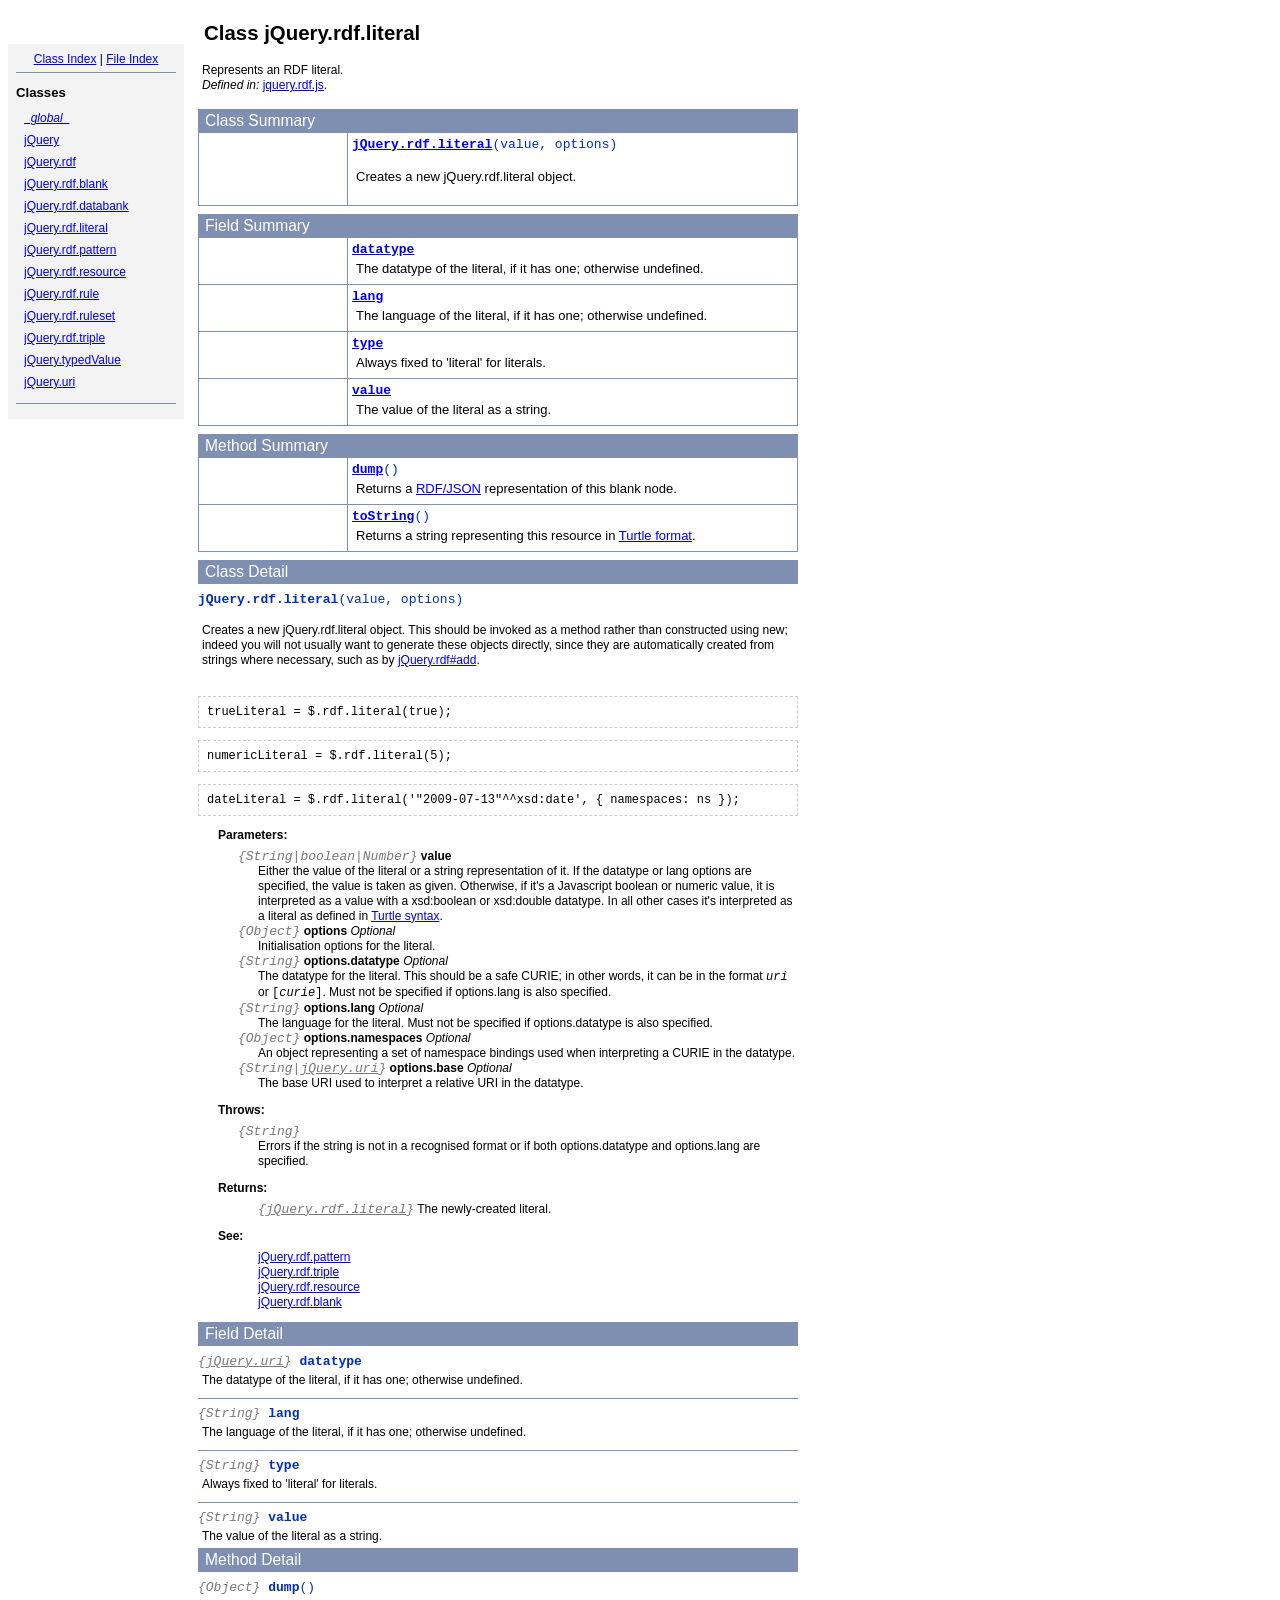
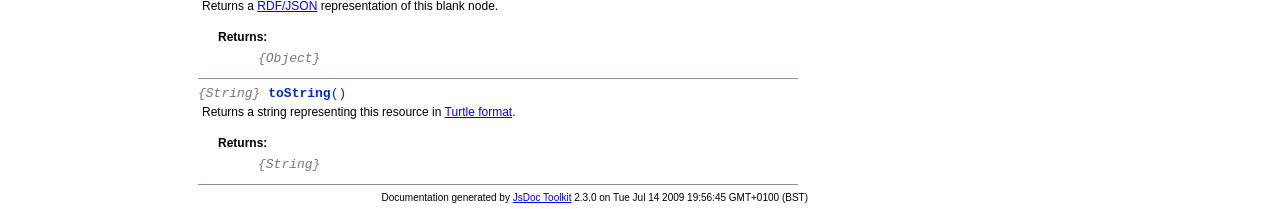
<file: docs/jquerry_rdfquery/symbols/jQuery.rdf.literal.html>
<!DOCTYPE html PUBLIC "-//W3C//DTD XHTML 1.0 Transitional//EN"
        "http://www.w3.org/TR/xhtml1/DTD/xhtml1-transitional.dtd">
<html xmlns="http://www.w3.org/1999/xhtml" xml:lang="en" lang="en">
	<head>
		<meta http-equiv="content-type" content="text/html; charset=utf-8" />
		<meta name="generator" content="JsDoc Toolkit" />
		
		<title>JsDoc Reference - jQuery.rdf.literal</title>

		<style type="text/css">
			/* default.css */
body
{
	font: 12px "Lucida Grande", Tahoma, Arial, Helvetica, sans-serif;
	width: 800px;
}

.header
{
	clear: both;
	background-color: #ccc;
	padding: 8px;
}

h1
{
	font-size: 150%;
	font-weight: bold;
	padding: 0;
	margin: 1em 0 0 .3em;
}

hr
{
	border: none 0;
	border-top: 1px solid #7F8FB1;
	height: 1px;
}

pre.code
{
	display: block;
	padding: 8px;
	border: 1px dashed #ccc;
}

#index
{
	margin-top: 24px;
	float: left;
	width: 160px;
	position: absolute;
	left: 8px;
	background-color: #F3F3F3;
	padding: 8px;
}

#content
{
	margin-left: 190px;
	width: 600px;
}

.classList
{
	list-style-type: none;
	padding: 0;
	margin: 0 0 0 8px;
	font-family: arial, sans-serif;
	font-size: 1em;
	overflow: auto;
}

.classList li
{
	padding: 0;
	margin: 0 0 8px 0;
}

.summaryTable { width: 100%; }

h1.classTitle
{
	font-size:170%;
	line-height:130%;
}

h2 { font-size: 110%; }
caption, div.sectionTitle
{
	background-color: #7F8FB1;
	color: #fff;
	font-size:130%;
	text-align: left;
	padding: 2px 6px 2px 6px;
	border: 1px #7F8FB1 solid;
}

div.sectionTitle { margin-bottom: 8px; }
.summaryTable thead { display: none; }

.summaryTable td
{
	vertical-align: top;
	padding: 4px;
	border-bottom: 1px #7F8FB1 solid;
	border-right: 1px #7F8FB1 solid;
}

/*col#summaryAttributes {}*/
.summaryTable td.attributes
{
	border-left: 1px #7F8FB1 solid;
	width: 140px;
	text-align: right;
}

td.attributes, .fixedFont
{
	line-height: 15px;
	color: #002EBE;
	font-family: "Courier New",Courier,monospace;
	font-size: 13px;
}

.summaryTable td.nameDescription
{
	text-align: left;
	font-size: 13px;
	line-height: 15px;
}

.summaryTable td.nameDescription, .description
{
	line-height: 15px;
	padding: 4px;
	padding-left: 4px;
}

.summaryTable { margin-bottom: 8px; }

ul.inheritsList
{
	list-style: square;
	margin-left: 20px;
	padding-left: 0;
}

.detailList {
	margin-left: 20px; 
	line-height: 15px;
}
.detailList dt { margin-left: 20px; }

.detailList .heading
{
	font-weight: bold;
	padding-bottom: 6px;
	margin-left: 0;
}

.light, td.attributes, .light a:link, .light a:visited
{
	color: #777;
	font-style: italic;
}

.fineprint
{
	text-align: right;
	font-size: 10px;
}
		</style>
	</head>

	<body>
<!-- ============================== header ================================= -->	
		<!-- begin static/header.html -->
		<div id="header">
</div>
		<!-- end static/header.html -->

<!-- ============================== classes index ============================ -->
		<div id="index">
			<!-- begin publish.classesIndex -->
			<div align="center"><a href="../index.html">Class Index</a>
| <a href="../files.html">File Index</a></div>
<hr />
<h2>Classes</h2>
<ul class="classList">
	
	<li><i><a href="../symbols/_global_.html">_global_</a></i></li>
	
	<li><a href="../symbols/jQuery.html">jQuery</a></li>
	
	<li><a href="../symbols/jQuery.rdf.html">jQuery.rdf</a></li>
	
	<li><a href="../symbols/jQuery.rdf.blank.html">jQuery.rdf.blank</a></li>
	
	<li><a href="../symbols/jQuery.rdf.databank.html">jQuery.rdf.databank</a></li>
	
	<li><a href="../symbols/jQuery.rdf.literal.html">jQuery.rdf.literal</a></li>
	
	<li><a href="../symbols/jQuery.rdf.pattern.html">jQuery.rdf.pattern</a></li>
	
	<li><a href="../symbols/jQuery.rdf.resource.html">jQuery.rdf.resource</a></li>
	
	<li><a href="../symbols/jQuery.rdf.rule.html">jQuery.rdf.rule</a></li>
	
	<li><a href="../symbols/jQuery.rdf.ruleset.html">jQuery.rdf.ruleset</a></li>
	
	<li><a href="../symbols/jQuery.rdf.triple.html">jQuery.rdf.triple</a></li>
	
	<li><a href="../symbols/jQuery.typedValue.html">jQuery.typedValue</a></li>
	
	<li><a href="../symbols/jQuery.uri.html">jQuery.uri</a></li>
	
</ul>
<hr />
			<!-- end publish.classesIndex -->
		</div>
		
		<div id="content">
<!-- ============================== class title ============================ -->
			<h1 class="classTitle">
				
				Class jQuery.rdf.literal
			</h1>

<!-- ============================== class summary ========================== -->			
			<p class="description">
				
			
				Represents an RDF literal.
				
				
					<br /><i>Defined in: </i> <a href="../symbols/src/jquery.rdf.js.html">jquery.rdf.js</a>.
				
			</p>

<!-- ============================== constructor summary ==================== -->			
			
			<table class="summaryTable" cellspacing="0" summary="A summary of the constructor documented in the class jQuery.rdf.literal.">
				<caption>Class Summary</caption>
				<thead>
					<tr>
						<th scope="col">Constructor Attributes</th>
						<th scope="col">Constructor Name and Description</th>
					</tr>
				</thead>
				<tbody>
					<tr>
						<td class="attributes">&nbsp;</td>
						<td class="nameDescription" >
							<div class="fixedFont">
								<b><a href="../symbols/jQuery.rdf.literal.html#constructor">jQuery.rdf.literal</a></b>(value, options)
							</div>
							<div class="description"><p>Creates a new jQuery.rdf.literal object.</div>
						</td>
					</tr>
				</tbody>
			</table>
			

<!-- ============================== properties summary ===================== -->
			
				
				
				<table class="summaryTable" cellspacing="0" summary="A summary of the fields documented in the class jQuery.rdf.literal.">
					<caption>Field Summary</caption>
					<thead>
						<tr>
							<th scope="col">Field Attributes</th>
							<th scope="col">Field Name and Description</th>
						</tr>
					</thead>
					<tbody>
					
						<tr>
							<td class="attributes">&nbsp;</td>
							<td class="nameDescription">
								<div class="fixedFont">
								<b><a href="../symbols/jQuery.rdf.literal.html#datatype">datatype</a></b>
								</div>
								<div class="description">The datatype of the literal, if it has one; otherwise undefined.</div>
							</td>
						</tr>
					
						<tr>
							<td class="attributes">&nbsp;</td>
							<td class="nameDescription">
								<div class="fixedFont">
								<b><a href="../symbols/jQuery.rdf.literal.html#lang">lang</a></b>
								</div>
								<div class="description">The language of the literal, if it has one; otherwise undefined.</div>
							</td>
						</tr>
					
						<tr>
							<td class="attributes">&nbsp;</td>
							<td class="nameDescription">
								<div class="fixedFont">
								<b><a href="../symbols/jQuery.rdf.literal.html#type">type</a></b>
								</div>
								<div class="description">Always fixed to 'literal' for literals.</div>
							</td>
						</tr>
					
						<tr>
							<td class="attributes">&nbsp;</td>
							<td class="nameDescription">
								<div class="fixedFont">
								<b><a href="../symbols/jQuery.rdf.literal.html#value">value</a></b>
								</div>
								<div class="description">The value of the literal as a string.</div>
							</td>
						</tr>
					
					</tbody>
				</table>
				
				
				
			

<!-- ============================== methods summary ======================== -->
			
				
				
				<table class="summaryTable" cellspacing="0" summary="A summary of the methods documented in the class jQuery.rdf.literal.">
					<caption>Method Summary</caption>
					<thead>
						<tr>
							<th scope="col">Method Attributes</th>
							<th scope="col">Method Name and Description</th>
						</tr>
					</thead>
					<tbody>
					
						<tr>
							<td class="attributes">&nbsp;</td>
							<td class="nameDescription">
								<div class="fixedFont"><b><a href="../symbols/jQuery.rdf.literal.html#dump">dump</a></b>()
								</div>
								<div class="description">Returns a <a href="http://n2.talis.com/wiki/RDF_JSON_Specification">RDF/JSON</a> representation of this blank node.</div>
							</td>
						</tr>
					
						<tr>
							<td class="attributes">&nbsp;</td>
							<td class="nameDescription">
								<div class="fixedFont"><b><a href="../symbols/jQuery.rdf.literal.html#toString">toString</a></b>()
								</div>
								<div class="description">Returns a string representing this resource in <a href="http://www.w3.org/TeamSubmission/turtle/#literal">Turtle format</a>.</div>
							</td>
						</tr>
					
					</tbody>
				</table>
				
				
				
			
<!-- ============================== events summary ======================== -->
			

<!-- ============================== constructor details ==================== -->		
			
			<div class="details"><a name="constructor"> </a>
				<div class="sectionTitle">
					Class Detail
				</div>
				
				<div class="fixedFont">
						<b>jQuery.rdf.literal</b>(value, options)
				</div>
				
				<div class="description">
					<p>Creates a new jQuery.rdf.literal object. This should be invoked as a method rather than constructed using new; indeed you will not usually want to generate these objects directly, since they are automatically created from strings where necessary, such as by <a href="../symbols/jQuery.rdf.html#add">jQuery.rdf#add</a>.</p>
					
				</div>
				
				
				
				<pre class="code">trueLiteral = $.rdf.literal(true);</pre>
				
				<pre class="code">numericLiteral = $.rdf.literal(5);</pre>
				
				<pre class="code">dateLiteral = $.rdf.literal('"2009-07-13"^^xsd:date', { namespaces: ns });</pre>
				
				
				
				
					
						<dl class="detailList">
						<dt class="heading">Parameters:</dt>
						
							<dt>
								<span class="light fixedFont">{String|boolean|Number}</span>  <b>value</b>
								
							</dt>
								<dd>Either the value of the literal or a string representation of it. If the datatype or lang options are specified, the value is taken as given. Otherwise, if it's a Javascript boolean or numeric value, it is interpreted as a value with a xsd:boolean or xsd:double datatype. In all other cases it's interpreted as a literal as defined in <a href="http://www.w3.org/TeamSubmission/turtle/#literal">Turtle syntax</a>.</dd>
						
							<dt>
								<span class="light fixedFont">{Object}</span>  <b>options</b>
								<i>Optional</i>
							</dt>
								<dd>Initialisation options for the literal.</dd>
						
							<dt>
								<span class="light fixedFont">{String}</span>  <b>options.datatype</b>
								<i>Optional</i>
							</dt>
								<dd>The datatype for the literal. This should be a safe CURIE; in other words, it can be in the format <code><var>uri</var></code> or <code>[<var>curie</var>]</code>. Must not be specified if options.lang is also specified.</dd>
						
							<dt>
								<span class="light fixedFont">{String}</span>  <b>options.lang</b>
								<i>Optional</i>
							</dt>
								<dd>The language for the literal. Must not be specified if options.datatype is also specified.</dd>
						
							<dt>
								<span class="light fixedFont">{Object}</span>  <b>options.namespaces</b>
								<i>Optional</i>
							</dt>
								<dd>An object representing a set of namespace bindings used when interpreting a CURIE in the datatype.</dd>
						
							<dt>
								<span class="light fixedFont">{String|<a href="../symbols/jQuery.uri.html">jQuery.uri</a>}</span>  <b>options.base</b>
								<i>Optional</i>
							</dt>
								<dd>The base URI used to interpret a relative URI in the datatype.</dd>
						
						</dl>
					
					
					
					
						<dl class="detailList">
						<dt class="heading">Throws:</dt>
						
							<dt>
								<span class="light fixedFont">{String}</span>  <b></b>
							</dt>
								<dd>Errors if the string is not in a recognised format or if both options.datatype and options.lang are specified.</dd>
						
						</dl>
					
					
						<dl class="detailList">
						<dt class="heading">Returns:</dt>
						
								<dd><span class="light fixedFont">{<a href="../symbols/jQuery.rdf.literal.html">jQuery.rdf.literal</a>}</span> The newly-created literal.</dd>
						
						</dl>
					
					
					
						<dl class="detailList">
						<dt class="heading">See:</dt>
						
							<dd><a href="../symbols/jQuery.rdf.pattern.html">jQuery.rdf.pattern</a></dd>
						
							<dd><a href="../symbols/jQuery.rdf.triple.html">jQuery.rdf.triple</a></dd>
						
							<dd><a href="../symbols/jQuery.rdf.resource.html">jQuery.rdf.resource</a></dd>
						
							<dd><a href="../symbols/jQuery.rdf.blank.html">jQuery.rdf.blank</a></dd>
						
						</dl>
					

			</div>
			

<!-- ============================== field details ========================== -->		
			
				<div class="sectionTitle">
					Field Detail
				</div>
				
					<a name="datatype"> </a>
					<div class="fixedFont">
					
					<span class="light">{<a href="../symbols/jQuery.uri.html">jQuery.uri</a>}</span>
					<b>datatype</b>
					
					</div>
					<div class="description">
						The datatype of the literal, if it has one; otherwise undefined.
						
						
					</div>
					
					

						
						
						
						

					<hr />
				
					<a name="lang"> </a>
					<div class="fixedFont">
					
					<span class="light">{String}</span>
					<b>lang</b>
					
					</div>
					<div class="description">
						The language of the literal, if it has one; otherwise undefined.
						
						
					</div>
					
					

						
						
						
						

					<hr />
				
					<a name="type"> </a>
					<div class="fixedFont">
					
					<span class="light">{String}</span>
					<b>type</b>
					
					</div>
					<div class="description">
						Always fixed to 'literal' for literals.
						
						
					</div>
					
					

						
						
						
						

					<hr />
				
					<a name="value"> </a>
					<div class="fixedFont">
					
					<span class="light">{String}</span>
					<b>value</b>
					
					</div>
					<div class="description">
						The value of the literal as a string.
						
						
					</div>
					
					

						
						
						
						

					
				
			

<!-- ============================== method details ========================= -->		
			
				<div class="sectionTitle">
					Method Detail
				</div>
				
					<a name="dump"> </a>
					<div class="fixedFont">
					
					<span class="light">{Object}</span>
					<b>dump</b>()
					
					</div>
					<div class="description">
						Returns a <a href="http://n2.talis.com/wiki/RDF_JSON_Specification">RDF/JSON</a> representation of this blank node.
						
						
					</div>
					
					
					
						
						
						
						
						
							<dl class="detailList">
							<dt class="heading">Returns:</dt>
							
								<dd><span class="light fixedFont">{Object}</span> </dd>
							
							</dl>
						
						
						

					<hr />
				
					<a name="toString"> </a>
					<div class="fixedFont">
					
					<span class="light">{String}</span>
					<b>toString</b>()
					
					</div>
					<div class="description">
						Returns a string representing this resource in <a href="http://www.w3.org/TeamSubmission/turtle/#literal">Turtle format</a>.
						
						
					</div>
					
					
					
						
						
						
						
						
							<dl class="detailList">
							<dt class="heading">Returns:</dt>
							
								<dd><span class="light fixedFont">{String}</span> </dd>
							
							</dl>
						
						
						

					
				
			
			
<!-- ============================== event details ========================= -->		
			
			
			<hr />
		</div>

		
<!-- ============================== footer ================================= -->
		<div class="fineprint" style="clear:both">
			
			Documentation generated by <a href="http://code.google.com/p/jsdoc-toolkit/" target="_blank">JsDoc Toolkit</a> 2.3.0 on Tue Jul 14 2009 19:56:45 GMT+0100 (BST)
		</div>
	</body>
</html>
</file>
<file: lib/viskosity/lib/d3_pack.css>
<!DOCTYPE html>
<!--

Hello future GitHubber! I bet you're here to remove those nasty inline styles,
DRY up these templates and make 'em nice and re-usable, right?

Please, don't. https://github.com/styleguide/templates/2.0

-->
<html>
  <head>
    <meta http-equiv="Content-type" content="text/html; charset=utf-8">
    <title>Page not found &middot; GitHub Pages</title>
    <style type="text/css" media="screen">
      body {
        background: #f1f1f1;
        font-family: "HelveticaNeue", Helvetica, Arial, sans-serif;
        text-rendering: optimizeLegibility;
        margin: 0; }

      .container { margin: 50px auto 40px auto; width: 600px; text-align: center; }

      a { color: #4183c4; text-decoration: none; }
      a:visited { color: #4183c4 }
      a:hover { text-decoration: none; }

      h1 { width: 800px; position:relative; left: -100px; letter-spacing: -1px; line-height: 60px; font-size: 60px; font-weight: 100; margin: 0px 0 50px 0; text-shadow: 0 1px 0 #fff; }
      p { color: rgba(0, 0, 0, 0.5); margin: 20px 0 40px; }

      ul { list-style: none; margin: 25px 0; padding: 0; }
      li { display: table-cell; font-weight: bold; width: 1%; }
      .divider { border-top: 1px solid #d5d5d5; border-bottom: 1px solid #fafafa;}


    </style>
  </head>
  <body>

    <div class="container">

      <h1>404</h1>
      <p><strong>There isn't a GitHub Page here.</strong></p>

      <p><em>Are you trying to publish one?</em>
        We'll send you an email when your page has been built. It may take up to ten minutes until your page is available.
      </p>

      <p>
        <a href="http://pages.github.com/">Read the full documentation</a>
        to learn how to set up <strong>GitHub Pages</strong><br />
        for your repository, organization, or user account.
      </p>

      <div class="divider"></div>
      <ul id="error-suggestions">
          <li><a href="https://github.com/contact">Contact Support</a></li>
          <li><a href="http://status.github.com">Status Site</a></li>
          <li><a href="http://twitter.com/github">@github</a></li>
      </ul>
      <p><img width="109" height="48" title="" alt="" src="[data-uri]" /></p>
    </div>
  </body>
</html>
</file>
<file: lib/viskosity/styles/graph.css>
.viz svg {
    display: block;
    margin: 0 auto;
    border: 1px solid #AAA;
}

.viz .node path {
    stroke: #AAA;
    stroke-width: 1;
    cursor: move;
}

.viz .edge {
    fill: none;
    stroke: #999;
    stroke-opacity: 0.25;
}

.viz .extensible path {
    stroke: #FFD700;
    cursor: pointer;
}

.viz .active path {
    fill: #FFD700 !important; /* XXX: necessary to override inline styles */
}
</file>
